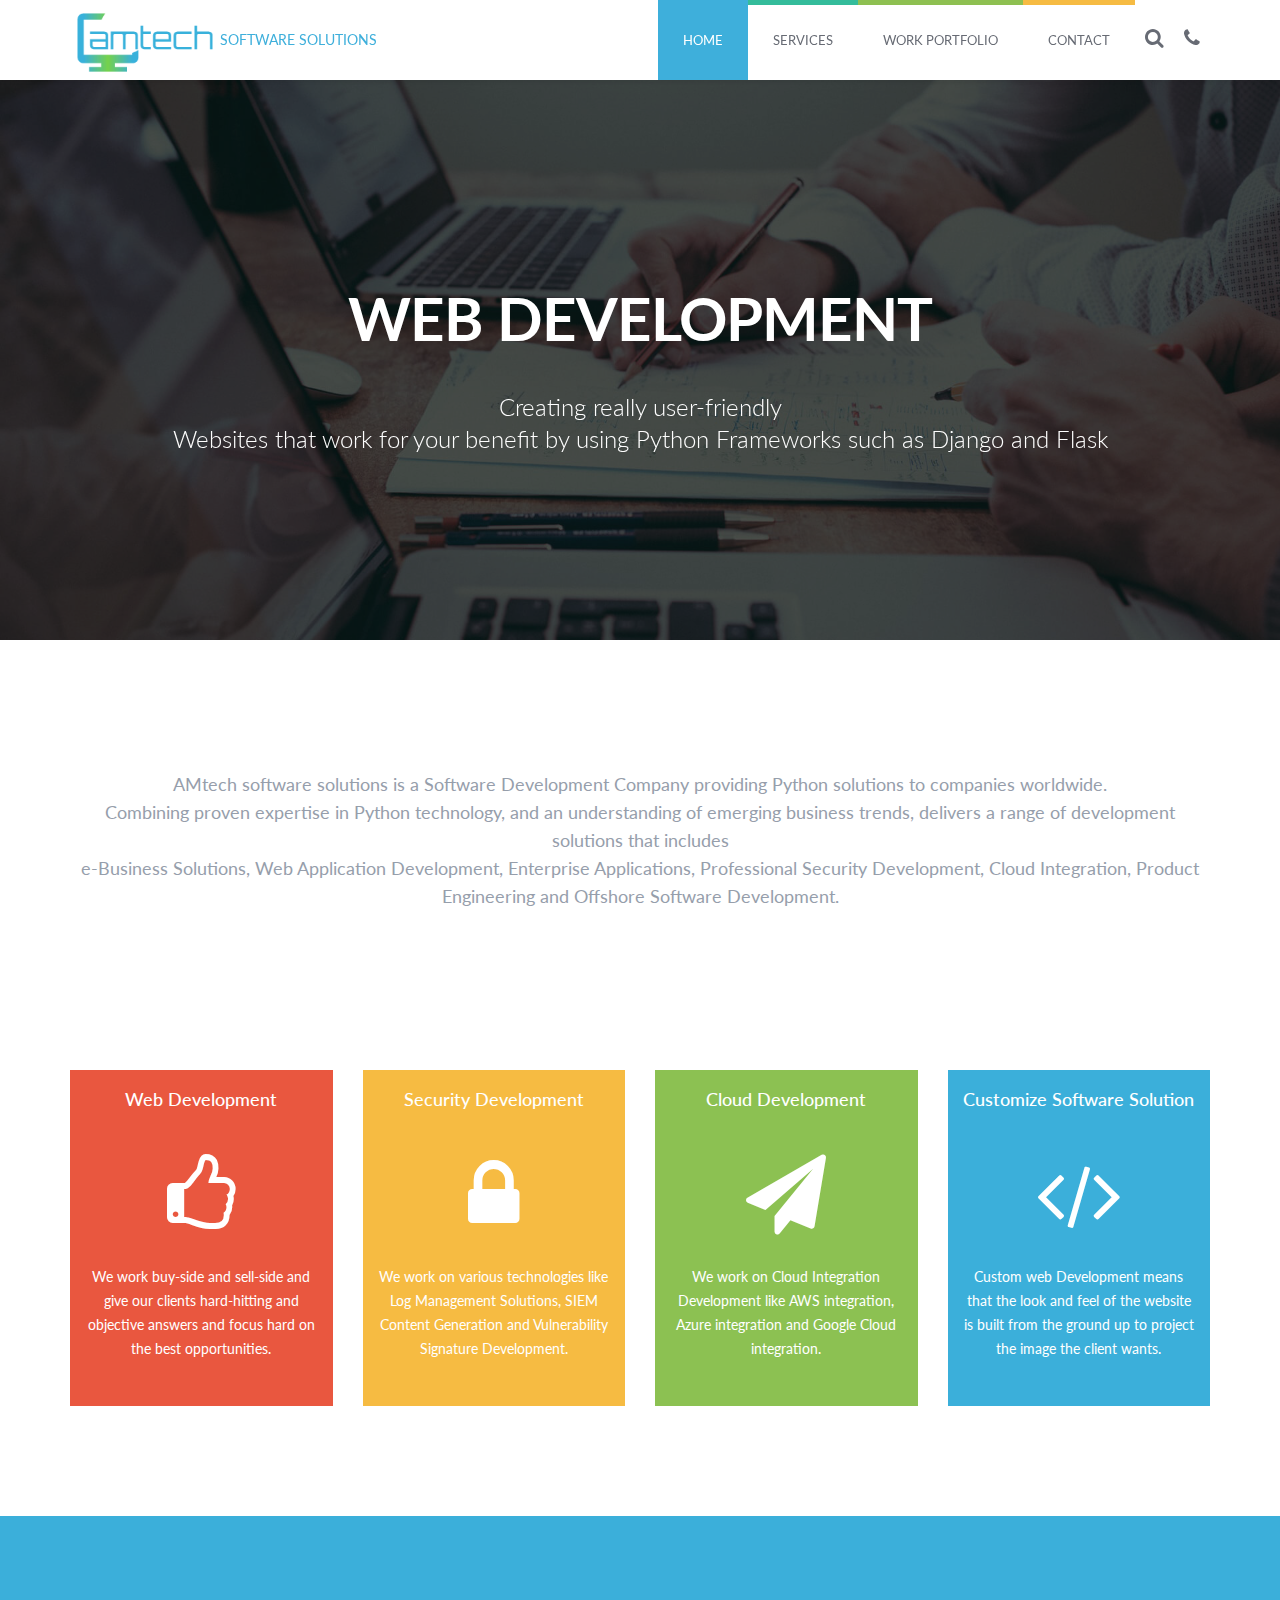
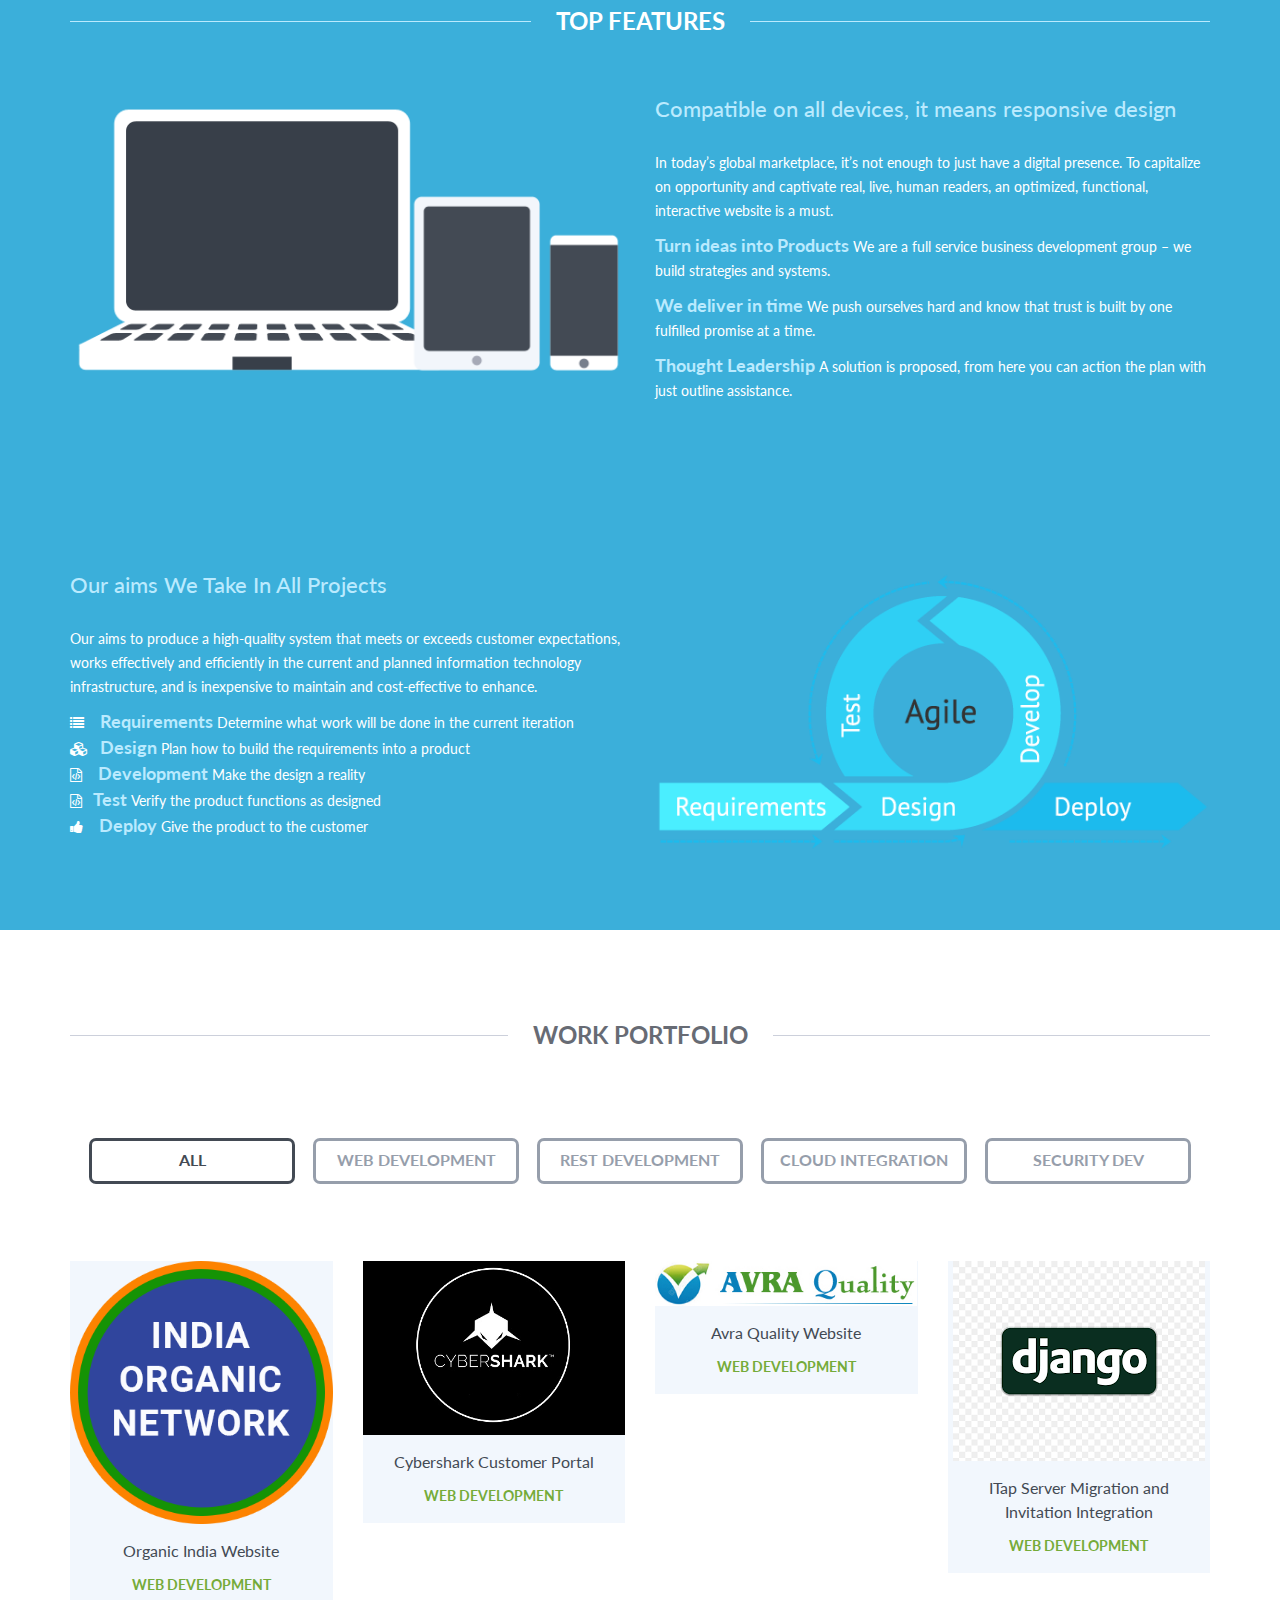
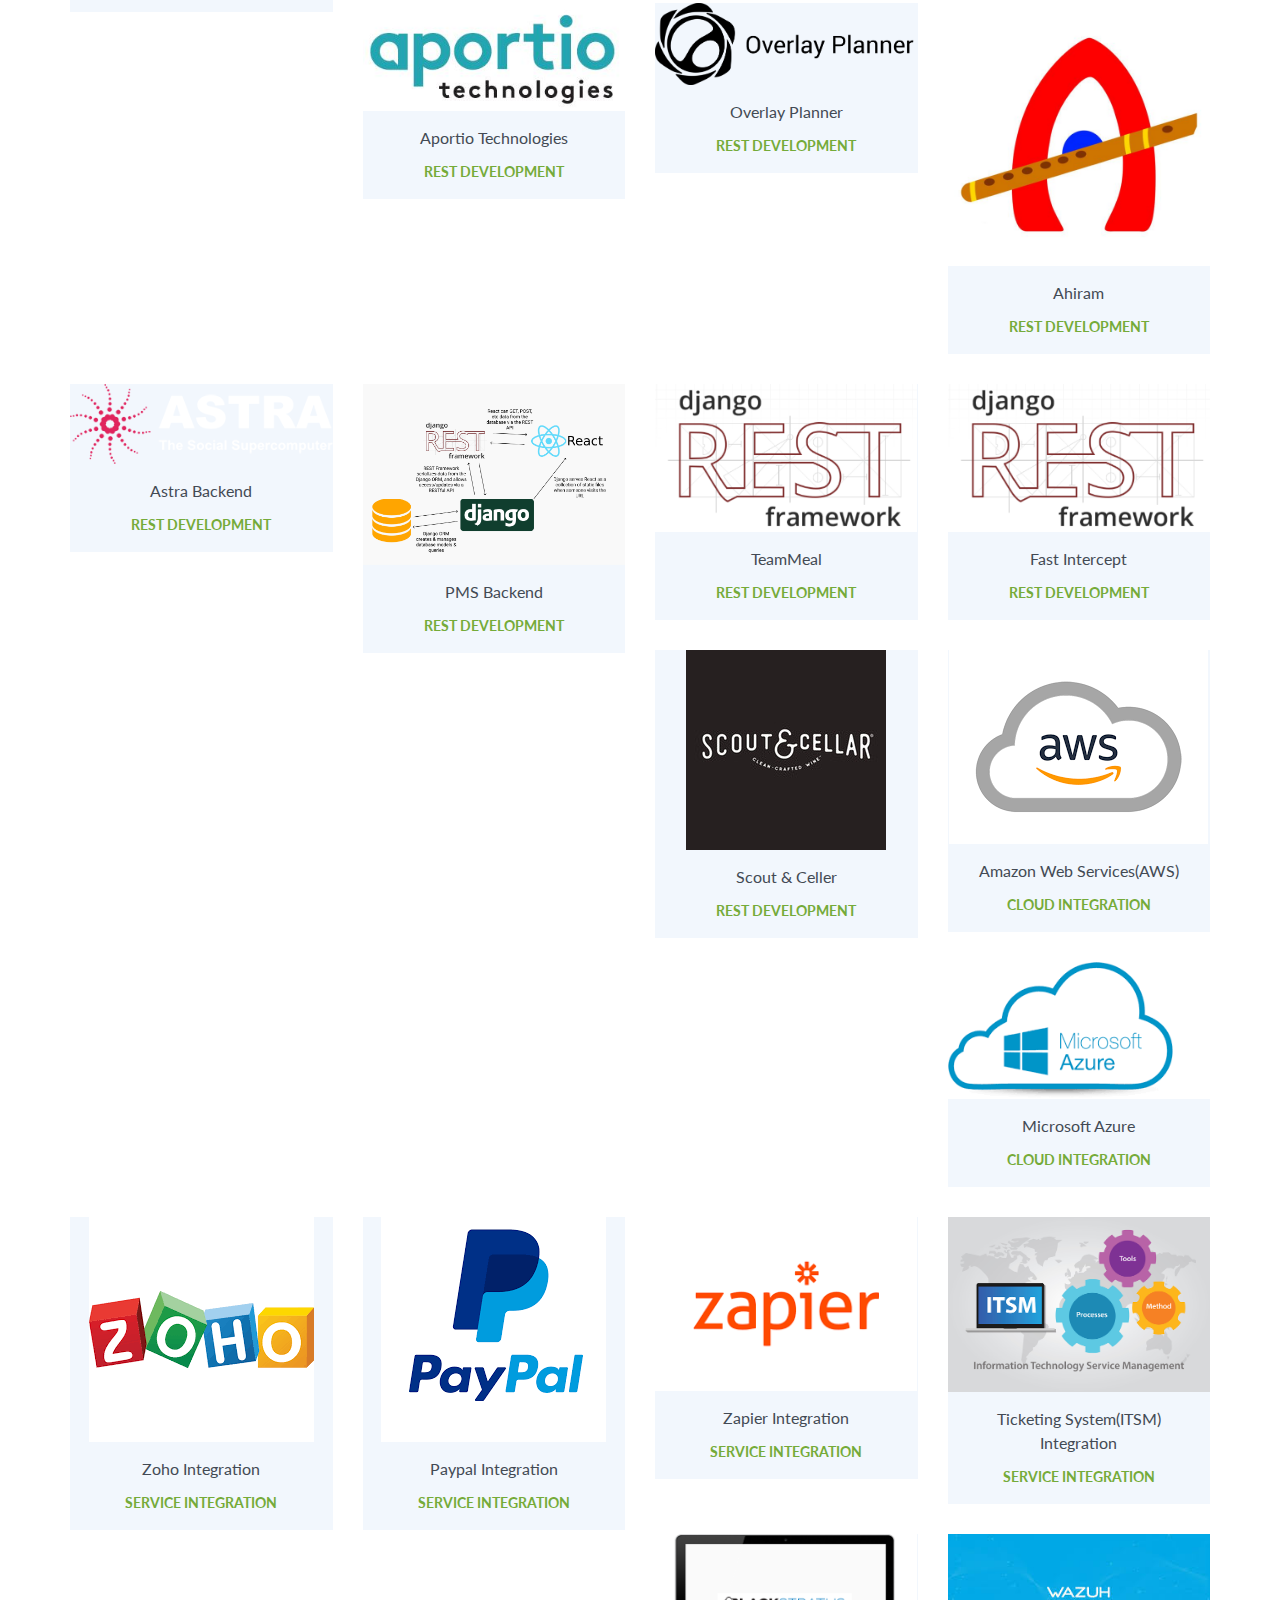
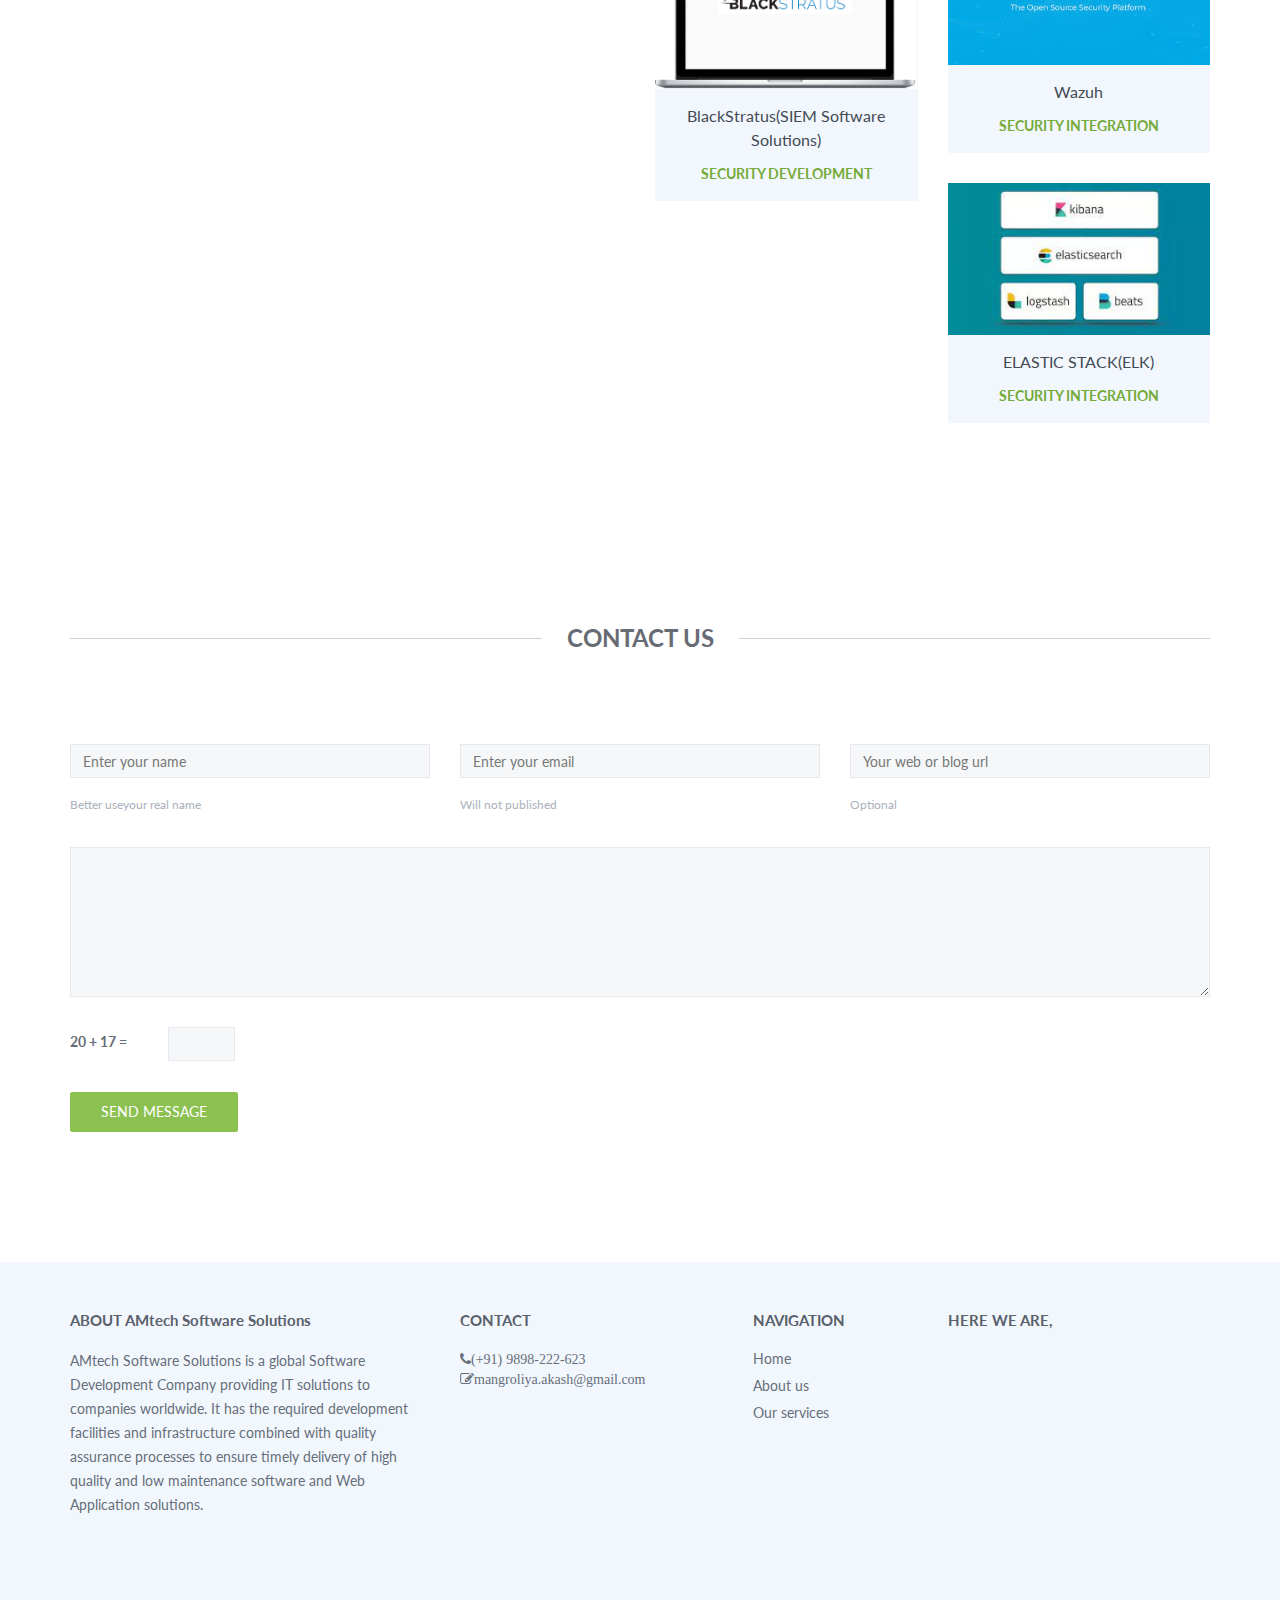
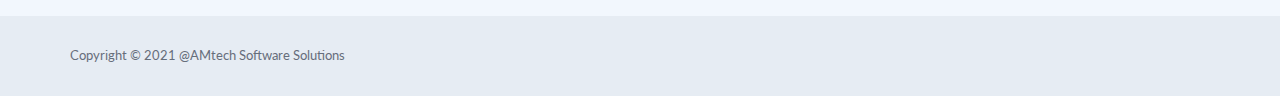
<file: site/index.html>
<!DOCTYPE html>
<html lang="en">
   <head>
      <meta charset="utf-8">
      <title>AMtech Software Solutions</title>
      <!-- BOOTSTRAP CSS (REQUIRED ALL PAGE)-->
      <link href="assets/css/bootstrap.min.css" rel="stylesheet">
      <!-- PLUGINS CSS-->
      <link href="assets/plugins/magnific-popup/magnific-popup.css" rel="stylesheet">
      <link href="assets/plugins/owl-carousel/owl.carousel.css" rel="stylesheet">
      <link href="assets/plugins/owl-carousel/owl.theme.css" rel="stylesheet">
      <link href="assets/plugins/owl-carousel/owl.transitions.css" rel="stylesheet">
      <!-- MAIN CSS (REQUIRED ALL PAGE)-->
      <link href="assets/plugins/font-awesome/css/font-awesome.min.css" rel="stylesheet">
      <link href="assets/css/style.css" rel="stylesheet">
      <link href="assets/css/style-responsive.css" rel="stylesheet">
      <!-- HTML5 shim and Respond.js IE8 support of HTML5 elements and media queries -->
      <!--[if lt IE 9]>
      <script src="https://oss.maxcdn.com/libs/html5shiv/3.7.0/html5shiv.js"></script>
      <script src="https://oss.maxcdn.com/libs/respond.js/1.4.2/respond.min.js"></script>
      <![endif]-->
   </head>
   <body class="tooltips onepage" id="top" data-spy="scroll" data-target="#myScrollspy">
      <!--
         ===========================================================
         BEGIN PAGE
         ===========================================================
         -->
      <!-- BEGIN TOP NAVBAR -->
      <div class="top-navbar fancy-color" id="myScrollspy">
         <div class="container">
            <!-- Begin logo -->
            <div class="logo">
               <a href="index.html"><img src="assets/img/logo.png" alt="AMTech Logo">SOFTWARE SOLUTIONS</a>
            </div>
            <!-- /.logo -->
            <!-- End logo -->
            <!-- Begin button toggle nav -->
            <div class="btn-toggle-nav" id="btn-toggle-nav"><i class="fa fa-bars"></i></div>
            <div class="btn-toggle-search" id="btn-icon-search"><i class="fa fa-search"></i></div>
            <div class="btn-toggle-phone" id="btn-icon-phone"><i class="fa fa-phone"></i></div>
            <!-- End button toggle nav -->
            <!-- Begin visible phone and search nav -->
            <div id="phone-sub" class="nav-right-info">
               <i class="fa fa-times times-icon" id="close-phone-nav"></i>
               <p class="phone">Call us : <strong>+91 9898-22-26-23</strong></p>
            </div>
            <div id="search-sub" class="nav-right-info">
               <i class="fa fa-times times-icon" id="close-search-nav"></i>
               <form role="form">
                  <input type="text" class="form-control" placeholder="Search something...">
               </form>
            </div>
            <!-- End visible phone and search nav -->
            <!-- Begin nav menu -->
            <ul class="menus nav">
               <li class="parent info"><a data-scroll href="#top">Home</a></li>
               <li class="parent primary"><a data-scroll href="#features">Services</a></li>
               <li class="parent success"><a data-scroll href="#works">Work Portfolio</a></li>
               <li class="parent warning"><a data-scroll href="#contact">Contact</a></li>
               <!-- Begin right icon -->
               <li class="parent right-icon">
                  <i class="fa fa-search" id="nav-icon-search"></i>
               </li>
               <li class="parent right-icon">
                  <i class="fa fa-phone" id="nav-icon-phone"></i>
               </li>
               <!-- End right icon -->
            </ul>
            <!-- End nav menu -->
         </div>
         <!-- /.container -->
      </div>
      <!-- /.top-navbar -->
      <!-- END TOP NAVBAR -->
      <!-- BEGIN HEADER FULL IMAGE SLIDE -->
      <div class="full-slide-image" id="full-img-slide">
         <div class="slide-inner">
            <div class="slide-text-content">
               <div class="container-fluid">
                  <div id="content-header-slide" class="owl-carousel">
                     <div class="item">
                        <h1>Web Development</h1>
                        <div class="clear"></div>
                        <h3>
                           Creating really user-friendly </br>
                           Websites that work for your benefit by using Python Frameworks such as Django and Flask
                        </h3>
                        <div class="clear"></div>
                        <!-- <button class="btn btn-lg btn-warning btn-learn-more btn-border-only">LEARN MORE</button> -->
                        <!-- <a href="http://goo.gl/V32dLM" target="_blank" class="btn btn-lg btn-success btn-learn-more">PURCHASE NOW</a> -->
                     </div>
                     <div class="item">
                        <h1>OFFSHORE  SOFTWARE DEVELOPMENT </h1>
                        <div class="clear"></div>
                        <h3>
                           AMtech Software Solutions is a dedicated development center located in <br/>India for python development, testing and support activity.
                        </h3>
                        <div class="clear"></div>
                        <!-- <button class="btn btn-lg btn-warning btn-learn-more btn-border-only">SEE OUR WORK</button> -->
                     </div>
                     <div class="item">
                        <h1>Security Development</h1>
                        <div class="clear"></div>
                        <h3>
                           We create and deploy robust, scalable and extensive architectures in a wide range of security industries.<br/>
                           Unique and interactive Log Management Solutions, Vulnerability Signature development
                        </h3>
                        <div class="clear"></div>
                        <!-- <a href="http://goo.gl/V32dLM" target="_blank" class="btn btn-lg btn-success btn-learn-more">PURCHASE NOW</a> -->
                     </div>
                     <!-- /.item -->
                  </div>
                  <!-- /.#content-header-slide -->
               </div>
               <!-- /.container -->
            </div>
            <!-- /.slide-text-content -->
         </div>
         <!-- /.slide-inner -->
      </div>
      <!-- /.full-slide-image -->
      <!-- END HEADER FULL IMAGE SLIDE -->
      <!-- BEGIN TEXT SECTION -->
      <div class="section" id="features">
         <div class="container">
            <p class="text-center text-slogan">
               AMtech software solutions is a Software Development Company providing Python solutions to companies worldwide.<br />
               Combining proven expertise in Python technology, and an understanding of emerging business trends, delivers a range of development solutions that includes<br />
               e-Business Solutions, Web Application Development, Enterprise Applications, Professional Security Development, Cloud Integration, Product Engineering and Offshore Software Development.
            </p>
         </div>
         <!-- /.container -->
      </div>
      <!-- /.section -->
      <!-- END TEXT SECTION -->
      <!-- BEGIN FEATURE SECTION -->
      <div class="section">
         <div class="container">
            <div class="row">
               <div class="col-sm-3">
                  <div class="the-box bg-danger no-border box-feature text-center has-animated">
                     <h4 class="heading">Web Development</h4>
                     <i class="fa fa-thumbs-o-up icon-lg"></i>
                     <p>
                        We work buy-side and sell-side and give our clients hard-hitting and objective answers and focus hard on the best opportunities.
                     </p>
                  </div>
                  <!-- /.the-box bg-danger no-border box-feature text-center -->
               </div>
               <!-- /.col-sm-3 -->
               <div class="col-sm-3">
                  <div class="the-box bg-warning no-border box-feature text-center has-animated">
                     <h4 class="heading">Security Development</h4>
                     <i class="fa fa-lock icon-lg"></i>
                     <p>
                        We work on various technologies like Log Management Solutions, SIEM Content Generation and Vulnerability Signature Development.
                     </p>
                  </div>
                  <!-- /.the-box bg-danger no-border box-feature text-center -->
               </div>
               <!-- /.col-sm-3 -->
               <div class="col-sm-3">
                  <div class="the-box bg-success no-border box-feature text-center has-animated">
                     <h4 class="heading">Cloud Development</h4>
                     <i class="fa fa-paper-plane icon-lg"></i>
                     <p>
                        We work on Cloud Integration Development like AWS integration, Azure integration and Google Cloud integration.
                     </p>
                  </div>
                  <!-- /.the-box bg-success no-border box-feature text-center -->
               </div>
               <!-- /.col-sm-3 -->
               <div class="col-sm-3">
                  <div class="the-box bg-info no-border box-feature text-center has-animated">
                     <h4 class="heading">Customize Software Solution</h4>
                     <i class="fa fa-code icon-lg"></i>
                     <p>
                        Custom web Development means that the look and feel of the website is built from the ground up to project the image the client wants.
                     </p>
                  </div>
                  <!-- /.the-box bg-info no-border box-feature text-center -->
               </div>
               <!-- /.col-sm-3 -->
            </div>
            <!-- /.row -->
         </div>
         <!-- /.container -->
      </div>
      <!-- /.section -->
      <!-- END FEATURE SECTION -->
      <!-- BEGIN TOP FEATURE SECTION -->
      <div class="section bg-info section-top-features">
         <div class="container">
            <div class="section-heading">
               <div class="inner-border"></div>
               <h3>TOP FEATURES</h3>
            </div>
            <!-- /.section-heading -->
            <div class="row">
               <div class="col-sm-6">
                  <img src="assets/img/devices.png" class="img-responsive" alt="Section image">
               </div>
               <!-- /.col-sm-6 -->
               <div class="col-sm-6">
                  <h5 class="text-heading">Compatible on all devices, it means responsive design</h5>
                  <p class="lh-24">
                     In today’s global marketplace, it’s not enough to just have a digital presence. To capitalize on opportunity and captivate real, live, human readers, an optimized, functional, interactive website is a must.
                  </p>
                  <p>
                     <b class="top-features-bold">Turn ideas into Products</b>
                     We are a full service business development group – we build strategies and systems.
                  </p>
                  <p>
                     <b class="top-features-bold">We deliver in time</b>
                     We push ourselves hard and know that trust is built by one fulfilled promise at a time.
                  </p>
                  <p>
                     <b class="top-features-bold">Thought Leadership</b>
                     A solution is proposed, from here you can action the plan with just outline assistance.
                  </p>
               </div>
               <!-- /.col-sm-6 -->
            </div>
            <!-- /.row -->
         </div>
         <!-- /.container -->
      </div>
      <!-- /.section -->
      <div class="section bg-info section-top-features">
         <div class="container">
            <div class="row">
               <div class="col-sm-6">
                  <h5 class="text-heading">Our aims We Take In All Projects</h5>
                  <p class="lh-24">
                     Our aims to produce a high-quality system that meets or exceeds customer expectations, works effectively and efficiently in the current and planned information technology infrastructure, and is inexpensive to maintain and cost-effective to enhance.
                  </p>
                  <p>
                     <i class="fa fa-list"></i><b class="top-features-bold">	&nbsp;	&nbsp;Requirements </b>Determine what work will be done in the current iteration</br>
                     <i class="fa fa-cubes"></i><b class="top-features-bold">&nbsp;	&nbsp;Design </b>Plan how to build the requirements into a product<br>
                     <i class="fa  fa-file-code-o"></i><b class="top-features-bold">&nbsp;	&nbsp; Development </b>Make the design a reality<br>
                     <i class="fa  fa-file-code-o"></i><b class="top-features-bold">&nbsp;	&nbsp;Test </b>Verify the product functions as designed</br>
                     <i class="fa fa-thumbs-up"></i><b class="top-features-bold">	&nbsp;	&nbsp;Deploy </b>Give the product to the customer
                  </p>
               </div>
               <!-- /.col-sm-6 -->
               <div class="col-sm-6">
                  <img src="assets/img/methodology-agile.png" class="img-responsive" alt="Section image">
               </div>
               <!-- /.col-sm-6 -->
            </div>
            <!-- /.row -->
         </div>
         <!-- /.container -->
      </div>
      <!-- /.section -->
      <!-- END TOP FEATURE SECTION -->
      <!-- BEGIN LATEST WORK SECTION -->
      <div class="section work-section" id="works">
         <div class="container">
            <div class="section-heading">
               <div class="inner-border"></div>
               <h3>WORK PORTFOLIO</h3>
            </div>
            <!-- /.section-heading -->
            <ul class="work-category-wrap">
               <li class="filter" data-filter="all">ALL</li>
               <li class="filter" data-filter="web_design">WEB DEVELOPMENT</li>
               <li class="filter" data-filter="rest_design">REST DEVELOPMENT</li>
               <li class="filter" data-filter="cloud_integration">CLOUD INTEGRATION</li>
               <li class="filter" data-filter="security_dev">SECURITY DEV</li>
            </ul>
            <div id="work-mixitup" class="work-content">
               <div class="row">
                  <!-- Begin work item -->
                  <div class="col-sm-4 col-md-3 col-xs-6 mix web_design">
                     <div class="work-item">
                        <div class="hover-wrap">
                           <a href="portfolio/organic-india.html">
                           <i class="glyphicon glyphicon-plus icon-plus"></i>
                           </a>
                        </div>
                        <!-- /.hover-wrap -->
                        <img src="assets/img/portfolio/organic-india.png" alt="Img work">
                        <div class="the-box no-border transparent no-margin">
                           <p class="project-name">Organic India Website</p>
                           <p class="project-category">WEB DEVELOPMENT</p>
                        </div>
                        <!-- /.the-box no-border transparent -->
                     </div>
                     <!-- /.work-item -->
                  </div>
                  <div class="col-sm-4 col-md-3 col-xs-6 mix web_design">
                     <div class="work-item">
                        <div class="hover-wrap">
                           <a href="portfolio/cybershark-customer-portal.html">
                           <i class="glyphicon glyphicon-plus icon-plus"></i>
                           </a>
                        </div>
                        <!-- /.hover-wrap -->
                        <img src="assets/img/portfolio/cybershark.png" alt="Img work">
                        <div class="the-box no-border transparent no-margin">
                           <p class="project-name">Cybershark Customer Portal</p>
                           <p class="project-category">WEB DEVELOPMENT</p>
                        </div>
                        <!-- /.the-box no-border transparent -->
                     </div>
                     <!-- /.work-item -->
                  </div>
                  <div class="col-sm-4 col-md-3 col-xs-6 mix web_design">
                     <div class="work-item">
                        <div class="hover-wrap">
                           <a href="portfolio/avra-quality.html">
                           <i class="glyphicon glyphicon-plus icon-plus"></i>
                           </a>
                        </div>
                        <!-- /.hover-wrap -->
                        <img src="assets/img/portfolio/avra-quality.jpg" alt="Img work">
                        <div class="the-box no-border transparent no-margin">
                           <p class="project-name">Avra Quality Website</p>
                           <p class="project-category">WEB DEVELOPMENT</p>
                        </div>
                        <!-- /.the-box no-border transparent -->
                     </div>
                     <!-- /.work-item -->
                  </div>
                  <div class="col-sm-4 col-md-3 col-xs-6 mix web_design">
                     <div class="work-item">
                        <div class="hover-wrap">
                           <a href="portfolio/itap-server.html">
                           <i class="glyphicon glyphicon-plus icon-plus"></i>
                           </a>
                        </div>
                        <!-- /.hover-wrap -->
                        <img src="assets/img/portfolio/django.png" alt="Img work">
                        <div class="the-box no-border transparent no-margin">
                           <p class="project-name">ITap Server Migration and Invitation Integration</p>
                           <p class="project-category">WEB DEVELOPMENT</p>
                        </div>
                        <!-- /.the-box no-border transparent -->
                     </div>
                     <!-- /.work-item -->
                  </div>
                  <div class="col-sm-4 col-md-3 col-xs-6 mix rest_design">
                     <div class="work-item">
                        <div class="hover-wrap">
                           <a href="portfolio/rest/aportio-technologies.html">
                           <i class="glyphicon glyphicon-plus icon-plus"></i>
                           </a>
                        </div>
                        <!-- /.hover-wrap -->
                        <img src="assets/img/portfolio/aportio.jpg" alt="Img work">
                        <div class="the-box no-border transparent no-margin">
                           <p class="project-name">Aportio Technologies</p>
                           <p class="project-category">REST DEVELOPMENT</p>
                        </div>
                        <!-- /.the-box no-border transparent -->
                     </div>
                     <!-- /.work-item -->
                  </div>
                  <div class="col-sm-4 col-md-3 col-xs-6 mix rest_design">
                     <div class="work-item">
                        <div class="hover-wrap">
                           <a href="portfolio/rest/overlay.html">
                           <i class="glyphicon glyphicon-plus icon-plus"></i>
                           </a>
                        </div>
                        <!-- /.hover-wrap -->
                        <img src="assets/img/portfolio/overlay.png" alt="Img work">
                        <div class="the-box no-border transparent no-margin">
                           <p class="project-name">Overlay Planner</p>
                           <p class="project-category">REST DEVELOPMENT</p>
                        </div>
                        <!-- /.the-box no-border transparent -->
                     </div>
                     <!-- /.work-item -->
                  </div>
                  <div class="col-sm-4 col-md-3 col-xs-6 mix rest_design">
                     <div class="work-item">
                        <div class="hover-wrap">
                           <a href="portfolio/rest/ahiram.html">
                           <i class="glyphicon glyphicon-plus icon-plus"></i>
                           </a>
                        </div>
                        <!-- /.hover-wrap -->
                        <img src="assets/img/portfolio/ahiram.jpg" alt="Img work">
                        <div class="the-box no-border transparent no-margin">
                           <p class="project-name">Ahiram</p>
                           <p class="project-category">REST DEVELOPMENT</p>
                        </div>
                        <!-- /.the-box no-border transparent -->
                     </div>
                     <!-- /.work-item -->
                  </div>
                  <div class="col-sm-4 col-md-3 col-xs-6 mix rest_design">
                     <div class="work-item">
                        <div class="hover-wrap">
                           <a href="portfolio/rest/astra.html">
                           <i class="glyphicon glyphicon-plus icon-plus"></i>
                           </a>
                        </div>
                        <!-- /.hover-wrap -->
                        <img src="assets/img/portfolio/astra.png" alt="Img work">
                        <div class="the-box no-border transparent no-margin">
                           <p class="project-name">Astra Backend</p>
                           <p class="project-category">REST DEVELOPMENT</p>
                        </div>
                        <!-- /.the-box no-border transparent -->
                     </div>
                     <!-- /.work-item -->
                  </div>
                  <div class="col-sm-4 col-md-3 col-xs-6 mix rest_design">
                     <div class="work-item">
                        <div class="hover-wrap">
                           <a href="portfolio/rest/pms.html">
                           <i class="glyphicon glyphicon-plus icon-plus"></i>
                           </a>
                        </div>
                        <!-- /.hover-wrap -->
                        <img src="assets/img/portfolio/djrest.png" alt="Img work">
                        <div class="the-box no-border transparent no-margin">
                           <p class="project-name">PMS Backend</p>
                           <p class="project-category">REST DEVELOPMENT</p>
                        </div>
                        <!-- /.the-box no-border transparent -->
                     </div>
                     <!-- /.work-item -->
                  </div>
                  <div class="col-sm-4 col-md-3 col-xs-6 mix rest_design">
                     <div class="work-item">
                        <div class="hover-wrap">
                           <a href="portfolio/rest/teammeal.html">
                           <i class="glyphicon glyphicon-plus icon-plus"></i>
                           </a>
                        </div>
                        <!-- /.hover-wrap -->
                        <img src="assets/img/portfolio/djrest1.png" alt="Img work">
                        <div class="the-box no-border transparent no-margin">
                           <p class="project-name">TeamMeal</p>
                           <p class="project-category">REST DEVELOPMENT</p>
                        </div>
                        <!-- /.the-box no-border transparent -->
                     </div>
                     <!-- /.work-item -->
                  </div>
                  <div class="col-sm-4 col-md-3 col-xs-6 mix rest_design">
                     <div class="work-item">
                        <div class="hover-wrap">
                           <a href="portfolio/rest/fast-intercept.html">
                           <i class="glyphicon glyphicon-plus icon-plus"></i>
                           </a>
                        </div>
                        <!-- /.hover-wrap -->
                        <img src="assets/img/portfolio/djrest1.png" alt="Img work">
                        <div class="the-box no-border transparent no-margin">
                           <p class="project-name">Fast Intercept</p>
                           <p class="project-category">REST DEVELOPMENT</p>
                        </div>
                        <!-- /.the-box no-border transparent -->
                     </div>
                     <!-- /.work-item -->
                  </div>
                  <div class="col-sm-4 col-md-3 col-xs-6 mix rest_design">
                     <div class="work-item">
                        <div class="hover-wrap">
                           <a href="portfolio/rest/scout-and-celler.html">
                           <i class="glyphicon glyphicon-plus icon-plus"></i>
                           </a>
                        </div>
                        <!-- /.hover-wrap -->
                        <img src="assets/img/portfolio/scout-and-celler.jpeg" alt="Img work">
                        <div class="the-box no-border transparent no-margin">
                           <p class="project-name">Scout & Celler</p>
                           <p class="project-category">REST DEVELOPMENT</p>
                        </div>
                        <!-- /.the-box no-border transparent -->
                     </div>
                     <!-- /.work-item -->
                  </div>
                  <!-- Begin work item -->
                  <div class="col-sm-4 col-md-3 col-xs-6 mix cloud_integration">
                     <div class="work-item">
                        <div class="hover-wrap">
                           <a href="portfolio-single.html">
                           <i class="glyphicon glyphicon-plus icon-plus"></i>
                           </a>
                        </div>
                        <!-- /.hover-wrap -->
                        <img src="assets/img/portfolio/aws.png" alt="Img work">
                        <div class="the-box no-border transparent no-margin">
                           <p class="project-name">Amazon Web Services(AWS)</p>
                           <p class="project-category">CLOUD INTEGRATION</p>
                        </div>
                        <!-- /.the-box no-border transparent -->
                     </div>
                     <!-- /.work-item -->
                  </div>
                  <div class="col-sm-4 col-md-3 col-xs-6 mix cloud_integration">
                     <div class="work-item">
                        <div class="hover-wrap">
                           <a href="portfolio-single.html">
                           <i class="glyphicon glyphicon-plus icon-plus"></i>
                           </a>
                        </div>
                        <!-- /.hover-wrap -->
                        <img src="assets/img/portfolio/azure.png" alt="Img work">
                        <div class="the-box no-border transparent no-margin">
                           <p class="project-name">Microsoft Azure</p>
                           <p class="project-category">CLOUD INTEGRATION</p>
                        </div>
                        <!-- /.the-box no-border transparent -->
                     </div>
                     <!-- /.work-item -->
                  </div>
                  <div class="col-sm-4 col-md-3 col-xs-6 mix cloud_integration">
                     <div class="work-item">
                        <div class="hover-wrap">
                           <a href="portfolio-single.html">
                           <i class="glyphicon glyphicon-plus icon-plus"></i>
                           </a>
                        </div>
                        <!-- /.hover-wrap -->
                        <img src="assets/img/portfolio/zoho.png" alt="Img work">
                        <div class="the-box no-border transparent no-margin">
                           <p class="project-name">Zoho Integration</p>
                           <p class="project-category">SERVICE INTEGRATION</p>
                        </div>
                        <!-- /.the-box no-border transparent -->
                     </div>
                     <!-- /.work-item -->
                  </div>
                  <div class="col-sm-4 col-md-3 col-xs-6 mix cloud_integration">
                     <div class="work-item">
                        <div class="hover-wrap">
                           <a href="portfolio-single.html">
                           <i class="glyphicon glyphicon-plus icon-plus"></i>
                           </a>
                        </div>
                        <!-- /.hover-wrap -->
                        <img src="assets/img/portfolio/paypal.png" alt="Img work">
                        <div class="the-box no-border transparent no-margin">
                           <p class="project-name">Paypal Integration</p>
                           <p class="project-category">SERVICE INTEGRATION</p>
                        </div>
                        <!-- /.the-box no-border transparent -->
                     </div>
                     <!-- /.work-item -->
                  </div>
                  <div class="col-sm-4 col-md-3 col-xs-6 mix cloud_integration">
                     <div class="work-item">
                        <div class="hover-wrap">
                           <a href="portfolio-single.html">
                           <i class="glyphicon glyphicon-plus icon-plus"></i>
                           </a>
                        </div>
                        <!-- /.hover-wrap -->
                        <img src="assets/img/portfolio/zapier.png" alt="Img work">
                        <div class="the-box no-border transparent no-margin">
                           <p class="project-name">Zapier Integration</p>
                           <p class="project-category">SERVICE INTEGRATION</p>
                        </div>
                        <!-- /.the-box no-border transparent -->
                     </div>
                     <!-- /.work-item -->
                  </div>
                  <div class="col-sm-4 col-md-3 col-xs-6 mix cloud_integration">
                     <div class="work-item">
                        <div class="hover-wrap">
                           <a href="portfolio-single.html">
                           <i class="glyphicon glyphicon-plus icon-plus"></i>
                           </a>
                        </div>
                        <!-- /.hover-wrap -->
                        <img src="assets/img/portfolio/itsm.png" alt="Img work">
                        <div class="the-box no-border transparent no-margin">
                           <p class="project-name">Ticketing System(ITSM) Integration</p>
                           <p class="project-category">SERVICE INTEGRATION</p>
                        </div>
                        <!-- /.the-box no-border transparent -->
                     </div>
                     <!-- /.work-item -->
                  </div>
                  <!-- Begin work item -->
                  <div class="col-sm-4 col-md-3 col-xs-6 mix security_dev">
                     <div class="work-item">
                        <div class="hover-wrap">
                           <a href="portfolio-single.html">
                           <i class="glyphicon glyphicon-plus icon-plus"></i>
                           </a>
                        </div>
                        <!-- /.hover-wrap -->
                        <img src="assets/img/portfolio/blackstratus.png" alt="Img work">
                        <div class="the-box no-border transparent no-margin">
                           <p class="project-name">BlackStratus(SIEM Software Solutions)</p>
                           <p class="project-category">SECURITY DEVELOPMENT</p>
                        </div>
                     </div>
                  </div>
                  <div class="col-sm-4 col-md-3 col-xs-6 mix security_dev">
                     <div class="work-item">
                        <div class="hover-wrap">
                           <a href="portfolio-single.html">
                           <i class="glyphicon glyphicon-plus icon-plus"></i>
                           </a>
                        </div>
                        <!-- /.hover-wrap -->
                        <img src="assets/img/portfolio/wazuh.jpeg" alt="Img work">
                        <div class="the-box no-border transparent no-margin">
                           <p class="project-name">Wazuh</p>
                           <p class="project-category">SECURITY INTEGRATION</p>
                        </div>
                     </div>
                  </div>
                  <div class="col-sm-4 col-md-3 col-xs-6 mix security_dev">
                     <div class="work-item">
                        <div class="hover-wrap">
                           <a href="portfolio-single.html">
                           <i class="glyphicon glyphicon-plus icon-plus"></i>
                           </a>
                        </div>
                        <!-- /.hover-wrap -->
                        <img src="assets/img/portfolio/elk.jpeg" alt="Img work">
                        <div class="the-box no-border transparent no-margin">
                           <p class="project-name">ELASTIC STACK(ELK)</p>
                           <p class="project-category">SECURITY INTEGRATION</p>
                        </div>
                     </div>
                  </div>
               </div>
               <!-- /.row -->
            </div>
            <!-- /#work-mixitup -->
         </div>
         <!-- /.container -->
      </div>
      <!-- /.section -->
      <!-- END LATEST WORK SECTION -->
      <!-- BEGIN CONTACT SECTION -->
      <div class="section" id="contact">
         <div class="container">
            <div class="section-heading">
               <div class="inner-border"></div>
               <h3>CONTACT US</h3>
            </div>
            <!-- /.section-heading -->
            <div class="form-comment">
               <form role="form">
                  <div class="row">
                     <div class="col-sm-4">
                        <div class="form-group">
                           <input type="text" class="form-control" placeholder="Enter your name">
                           <p class="help-block">Better useyour real name</p>
                        </div>
                        <!--/.form-group -->
                     </div>
                     <!-- /.col-sm-4 -->
                     <div class="col-sm-4">
                        <div class="form-group">
                           <input type="email" class="form-control" placeholder="Enter your email">
                           <p class="help-block">Will not published</p>
                        </div>
                        <!--/.form-group -->
                     </div>
                     <!-- /.col-sm-4 -->
                     <div class="col-sm-4">
                        <div class="form-group">
                           <input type="text" class="form-control" placeholder="Your web or blog url">
                           <p class="help-block">Optional</p>
                        </div>
                        <!--/.form-group -->
                     </div>
                     <!-- /.col-sm-4 -->
                  </div>
                  <!--/.row -->
                  <div class="form-group">
                     <textarea style="height: 150px" class="form-control"></textarea>
                  </div>
                  <div class="form-group">
                     <div class="row">
                        <div class="col-xs-6 col-sm-3 col-md-1">
                           <label class="captcha-number">20 + 17 =</label>
                        </div>
                        <!-- /.col-xs-6 col-sm-4 col-md-3 -->
                        <div class="col-xs-6 col-sm-4 col-md-1">
                           <input type="text" class="form-control">
                        </div>
                        <!-- /.col-xs-6 col-sm-4 col-md-3 -->
                     </div>
                     <!-- /.row -->
                  </div>
                  <button class="btn btn-success">SEND MESSAGE</button>
               </form>
            </div>
            <!-- /.form-comment -->
         </div>
         <!-- /.container -->
      </div>
      <!-- /.section -->
      <!-- END CONTACT SECTION -->
      <!-- BEGIN FOOTER -->
      <footer class="light-color">
         <div class="container">
            <div class="row">
               <div class="col-sm-6 col-md-4">
                  <h4>ABOUT AMtech Software Solutions</h4>
                  <p>
                     AMtech Software Solutions is a global Software Development Company providing IT solutions to companies worldwide. It has the required development facilities and infrastructure combined with quality assurance processes to ensure timely delivery of high quality and low maintenance software and Web Application solutions.
                  </p>
               </div>
               <!-- /.col-sm-4 -->
               <div class="col-sm-6 col-md-3">
                  <h4>CONTACT</h4>
                  <!-- /.media -->
                  <div class="media media-contact">
                     <div class="media-body">
                        <address>
                           <i class="fa fa-phone">(+91) 9898-222-623</i> 
                           <br>
                           <i class="fa fa-pencil-square-o"><a href="mailto:#">mangroliya.akash@gmail.com</a></i>
                        </address>
                     </div>
                     <!-- /.media-body -->
                  </div>
                  <!-- /.media -->
               </div>
               <!-- /.col-sm-3 -->
               <div class="clearfix visible-sm"></div>
               <div class="col-sm-6 col-md-2">
                  <h4>NAVIGATION</h4>
                  <ul class="list">
                     <li><a href="index.html#top">Home</a></li>
                     <li><a href="index.html#top">About us</a></li>
                     <li><a href="index.html#features">Our services</a></li>
                  </ul>
               </div>
               <!-- /.col-sm-2 -->
               <div class="col-sm-6 col-md-3">
                  <h4>HERE WE ARE,</h4>
                  <p>
                     <iframe src="https://www.google.com/maps/embed?pb=!1m18!1m12!1m3!1d470029.1604841957!2d72.29955005258641!3d23.019996818380896!2m3!1f0!2f0!3f0!3m2!1i1024!2i768!4f13.1!3m3!1m2!1s0x395e848aba5bd449%3A0x4fcedd11614f6516!2sAhmedabad%2C%20Gujarat!5e0!3m2!1sen!2sin!4v1617610113537!5m2!1sen!2sin" width="700" height="200" style="border:0;" allowfullscreen="" loading="lazy"></iframe>
                  </p>
               </div>
               <!-- /.col-sm-3 -->
            </div>
            <!-- /.row -->
         </div>
         <!-- /.container -->
      </footer>
      <!-- /.section -->
      <div class="footer light-color">
         <div class="container">
            <div class="row">
               <div class="col-sm-5">
                  Copyright &copy; 2021 <a href="#">@AMtech Software Solutions</a>
               </div>
               <!-- /.col-sm-5 -->
               <!-- <div class="col-sm-7 text-right">
                  <ul class="list-inline">
                     <li><a href="#fakelink">Terms and condition</a></li>
                     <li><a href="#fakelink">Privacy policy</a></li>
                  </ul>
                  </div> -->
               <!-- /.col-sm-7 -->
            </div>
            <!-- /.row -->
         </div>
         <!-- /.container -->
      </div>
      <!-- /.footer -->
      <!-- END FOOTER -->
      <!-- BEGIN BACK TO TOP BUTTON -->
      <div id="back-top">
         <i class="fa fa-chevron-up"></i>
      </div>
      <!-- END BACK TO TOP -->
      <!--
         ===========================================================
         END PAGE
         ===========================================================
         -->
      <!--
         ===========================================================
         Placed at the end of the document so the pages load faster
         ===========================================================
         -->
      <!-- MAIN JAVASRCIPT (REQUIRED ALL PAGE)-->
      <script src="assets/js/jquery.js"></script>
      <script src="assets/js/bootstrap.min.js"></script>
      <script src="assets/plugins/retina/retina.min.js"></script>
      <script src="assets/plugins/backstretch/jquery.backstretch.min.js"></script>
      <script src="assets/plugins/magnific-popup/jquery.magnific-popup.min.js"></script>
      <script src="assets/plugins/owl-carousel/owl.carousel.min.js"></script>
      <script src="assets/plugins/mixitup/jquery.mixitup.js"></script>
      <script src="assets/plugins/smoothscroll/smooth-scroll.js"></script>
      <script>
         $("#full-img-slide").backstretch([
           //"assets/img/intro-carousel/1.jpg",
           "assets/img/intro-carousel/2.jpg",
           "assets/img/intro-carousel/3.jpg",
           "assets/img/intro-carousel/4.jpg"
           //"assets/img/intro-carousel/5.jpg"
           ], {
         	fade: 1000,
         	duration: 3000
         });
      </script>
      <script>
         $(document).ready(function(){
         	$(function(){
         	 var shrinkHeader = 250;
         	  $(window).scroll(function() {
         		var scroll = getCurrentScroll();
         		  if ( scroll >= shrinkHeader ) {
         			   $('.top-navbar').addClass('shrink-nav');
         			}
         			else {
         			   $('.top-navbar').removeClass('shrink-nav');
         			}
         	  });
         		function getCurrentScroll() {
         			return window.pageYOffset || document.documentElement.scrollTop;
         		}
         	});
         })
      </script>
      <script src="assets/js/apps-onepage.js"></script>
   </body>
</html>
</file>
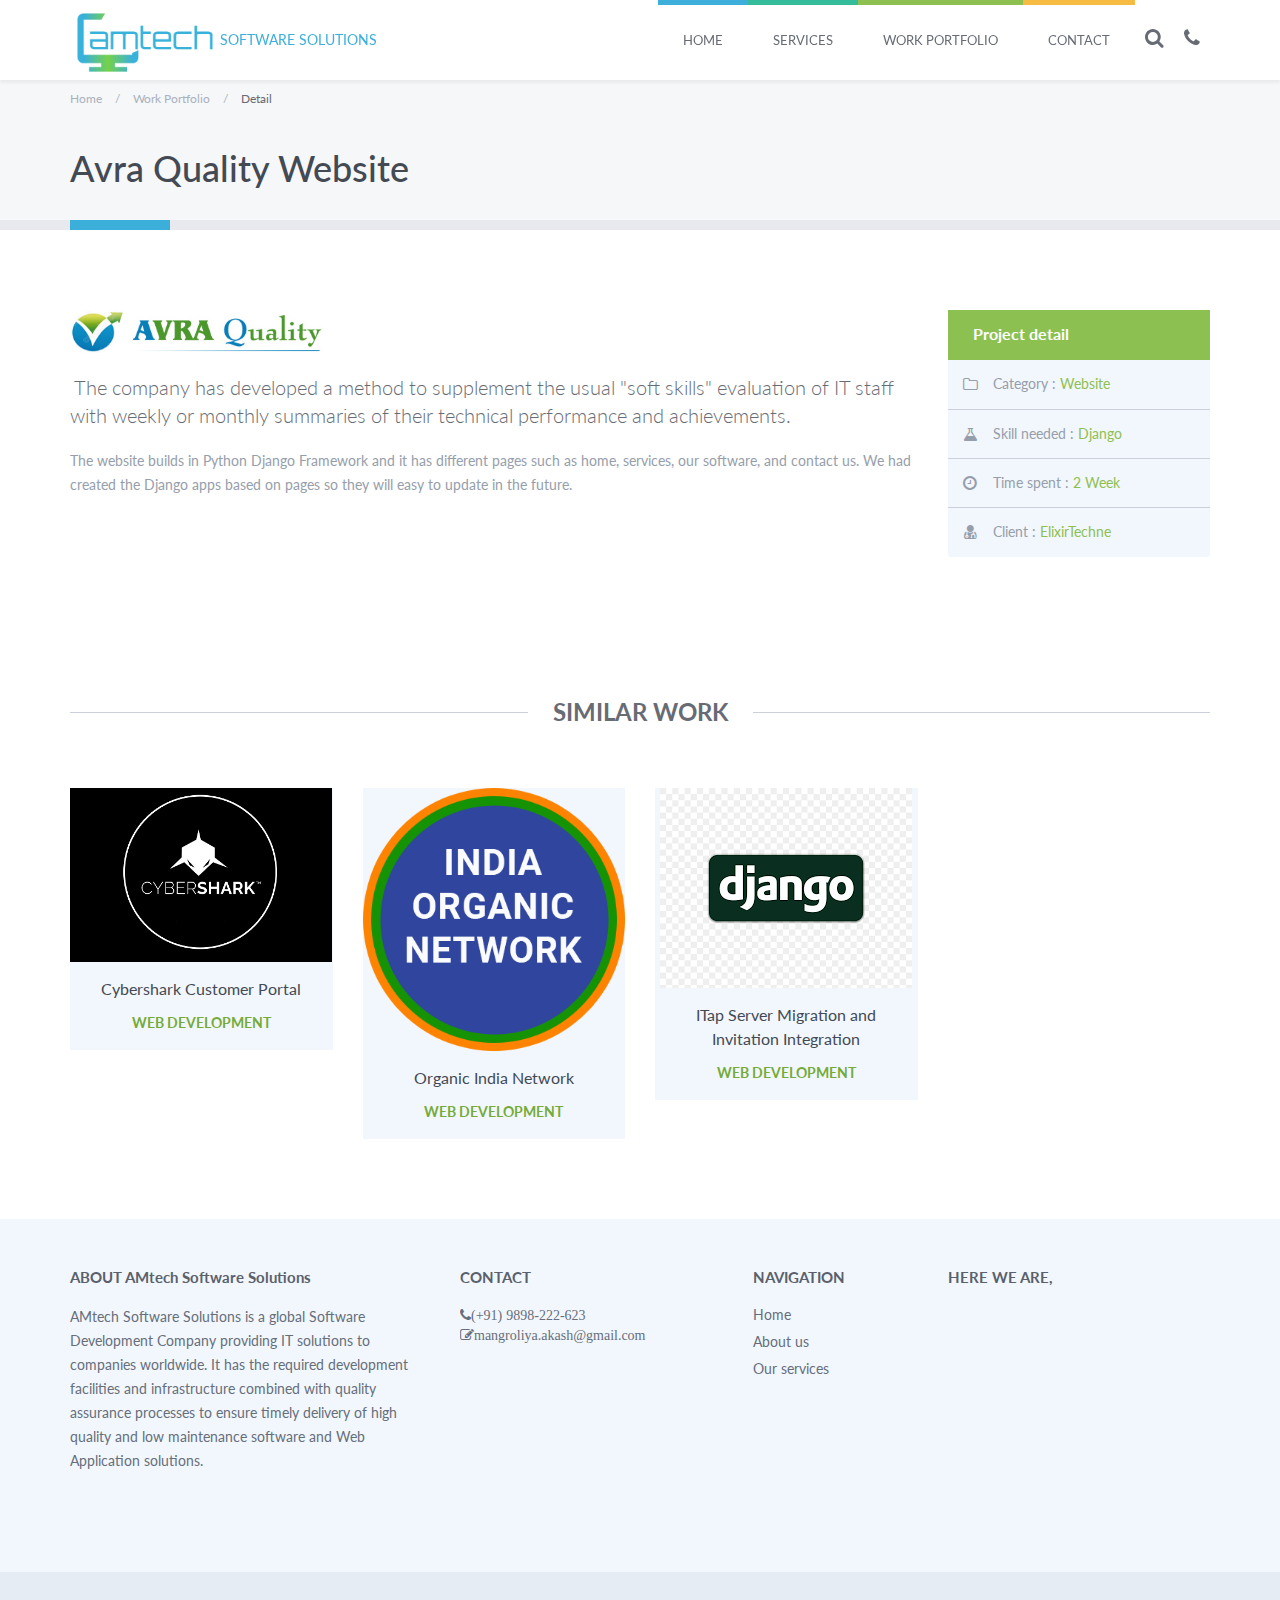
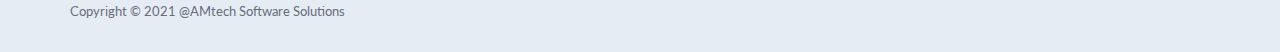
<file: site/portfolio/avra-quality.html>
<!DOCTYPE html>
<html lang="en">
   <head>
      <meta charset="utf-8">
      <title>AMtech Software Solutions</title>
      <!-- BOOTSTRAP CSS (REQUIRED ALL PAGE)-->
      <link href="../assets/css/bootstrap.min.css" rel="stylesheet">
      <!-- PLUGINS CSS-->
      <link href="../assets/plugins/magnific-popup/magnific-popup.css" rel="stylesheet">
      <link href="../assets/plugins/owl-carousel/owl.carousel.css" rel="stylesheet">
      <link href="../assets/plugins/owl-carousel/owl.theme.css" rel="stylesheet">
      <link href="../assets/plugins/owl-carousel/owl.transitions.css" rel="stylesheet">
      <!-- MAIN CSS (REQUIRED ALL PAGE)-->
      <link href="../assets/plugins/font-awesome/css/font-awesome.min.css" rel="stylesheet">
      <link href="../assets/css/style.css" rel="stylesheet">
      <link href="../assets/css/style-responsive.css" rel="stylesheet">
      <!-- HTML5 shim and Respond.js IE8 support of HTML5 elements and media queries -->
      <!--[if lt IE 9]>
      <script src="https://oss.maxcdn.com/libs/html5shiv/3.7.0/html5shiv.js"></script>
      <script src="https://oss.maxcdn.com/libs/respond.js/1.4.2/respond.min.js"></script>
      <![endif]-->
   </head>
   <body class="tooltips onepage" id="top" data-spy="scroll" data-target="#myScrollspy">
      <!--
         ===========================================================
         BEGIN PAGE
         ===========================================================
         -->
      <!-- BEGIN TOP NAVBAR -->
      <div class="top-navbar fancy-color" id="myScrollspy">
         <div class="container">
            <!-- Begin logo -->
            <div class="logo">
               <a href="../index.html"><img src="../assets/img/logo.png" alt="AMTech Logo">SOFTWARE SOLUTIONS</a>
            </div>
            <!-- /.logo -->
            <!-- End logo -->
            <!-- Begin button toggle nav -->
            <div class="btn-toggle-nav" id="btn-toggle-nav"><i class="fa fa-bars"></i></div>
            <div class="btn-toggle-search" id="btn-icon-search"><i class="fa fa-search"></i></div>
            <div class="btn-toggle-phone" id="btn-icon-phone"><i class="fa fa-phone"></i></div>
            <!-- End button toggle nav -->
            <!-- Begin visible phone and search nav -->
            <div id="phone-sub" class="nav-right-info">
               <i class="fa fa-times times-icon" id="close-phone-nav"></i>
               <p class="phone">Call us : <strong>+91 9898-22-26-23</strong></p>
            </div>
            <div id="search-sub" class="nav-right-info">
               <i class="fa fa-times times-icon" id="close-search-nav"></i>
               <form role="form">
                  <input type="text" class="form-control" placeholder="Search something...">
               </form>
            </div>
            <!-- End visible phone and search nav -->
            <!-- Begin nav menu -->
            <ul class="menus nav">
               <li class="parent info"><a data-scroll href="../index.html#top">Home</a></li>
               <li class="parent primary"><a data-scroll href="../index.html#features">Services</a></li>
               <li class="parent success"><a data-scroll href="../index.html#works">Work Portfolio</a></li>
               <li class="parent warning"><a data-scroll href="../index.html#contact">Contact</a></li>
               <!-- Begin right icon -->
               <li class="parent right-icon">
                  <i class="fa fa-search" id="nav-icon-search"></i>
               </li>
               <li class="parent right-icon">
                  <i class="fa fa-phone" id="nav-icon-phone"></i>
               </li>
               <!-- End right icon -->
            </ul>
            <!-- End nav menu -->
         </div>
         <!-- /.container -->
      </div>
      <!-- /.top-navbar -->
      <!-- END TOP NAVBAR -->
      <!-- BEGIN BERADCRUMB AND PAGE TITLE -->
      <div class="page-title-wrap">
         <div class="container">
            <ol class="breadcrumb">
               <li><a href="../index.html#top">Home</a></li>
               <li><a href="../index.html#works">Work Portfolio</a></li>
               <li class="active">Detail</li>
            </ol>
            <h2 class="page-title">Avra Quality Website</h2>
         </div>
         <!-- /.container -->
         <div class="border-bottom">
            <div class="container">
               <div class="border-bottom-color bg-info"></div>
            </div>
            <!-- /.container -->
         </div>
         <!-- /.border-bottom -->
      </div>
      <!-- /.page-title-wrap -->
      <!-- END BERADCRUMB AND PAGE TITLE -->
      <div class="container">
         <div class="row">
            <div class="col-sm-8 col-md-9">
               <!-- BLOG DETAIL SECTION -->
               <div class="section blog-detail">
                  <div id="owl-work-detail" class="owl-carousel work-detail">
                     <div class="item" >
                        <img src="../assets/img/portfolio/avra-quality.jpg" alt="Image detail" style="width: 30%;">
                     </div>
                  </div>
                  <!-- /.work-detail -->
                  <h4 class="sub-heading">
                     ​ The company has developed a method to supplement the usual "soft skills" evaluation of IT staff with weekly or monthly summaries of their technical performance and achievements.
                  </h4>
                  <p>
                    The website builds in Python Django Framework and it has different pages such as home, services, our software, and contact us. We had created the Django apps based on pages so they will easy to update in the future.
                  </p>
               </div>
               <!-- /.section -->
               <!-- END BLOG DETAIL SECTION -->
            </div>
            <!-- /.col-sm-8 col-md-9 -->
            <div class="col-sm-4 col-md-3">
               <div class="section sidebar">
                  <div class="panel panel-square panel-success panel-no-border">
                     <div class="panel-heading lg">
                        <h3 class="panel-title"><strong>Project detail</strong></h3>
                     </div>
                     <!-- List group -->
                     <ul class="list-group success blog-detail-list square">
                        <!-- <li class="list-group-item">
                           <i class="fa fa-calendar icons"></i>
                           June 05, 2014
                        </li> -->
                        <li class="list-group-item">
                           <i class="fa fa-folder-o icons"></i>
                           Category : <a href="#">Website</a>
                        </li>
                        <li class="list-group-item">
                           <i class="fa fa-flask icons"></i>
                           Skill needed : <a href="#">Django</a>
                        </li>
                        <!-- <li class="list-group-item">
                           <i class="fa fa-globe icons"></i>
                           Project URL : <a href="#fakelink">View project</a>
                        </li> -->
                        <li class="list-group-item">
                           <i class="fa fa-clock-o icons"></i>
                           Time spent : <a href="#">2 Week</a>
                        </li>
                        <li class="list-group-item">
                           <i class="fa fa-user-md icons"></i>
                           Client : <a href="https://elixirtechne.com">ElixirTechne</a>
                        </li>
                     </ul>
                  </div>
                  <!-- /.panel panel-default -->
               </div>
               <!-- /.section -->
            </div>
            <!-- /.col-sm-4 col-md-3 -->
         </div>
         <!-- /.row -->
         <div class="section-heading">
            <div class="inner-border"></div>
            <h3>SIMILAR WORK</h3>
         </div>
         <!-- /.section-heading -->
         <div id="work-mixitup" class="work-content similar-work">
            <div class="row">
               <!-- Begin work item -->
               <div class="col-sm-4 col-md-3 col-xs-6 mix printing">
                  <div class="work-item">
                     <div class="hover-wrap">
                        <a href="cybershark-customer-portal.html">
                        <i class="glyphicon glyphicon-plus icon-plus"></i>
                        </a>
                     </div>
                     <!-- /.hover-wrap -->
                     <img src="../assets/img/portfolio/cybershark.png" alt="Img work">
                     <div class="the-box no-border transparent no-margin">
                        <p class="project-name">Cybershark Customer Portal</p>
                        <p class="project-category">WEB DEVELOPMENT</p>
                     </div>
                     <!-- /.the-box no-border transparent -->
                  </div>
                  <!-- /.work-item -->
               </div>
               <!-- /.col-sm-4 col-md-3 col-xs-6 mix -->
               <!-- End work item -->
               <!-- Begin work item -->
               <div class="col-sm-4 col-md-3 col-xs-6 mix template">
                  <div class="work-item">
                     <div class="hover-wrap">
                        <a href="organic-india.html">
                        <i class="glyphicon glyphicon-plus icon-plus"></i>
                        </a>
                     </div>
                     <!-- /.hover-wrap -->
                     <img src="../assets/img/portfolio/organic-india.png" alt="Img work">
                     <div class="the-box no-border transparent no-margin">
                        <p class="project-name">Organic India Network</p>
                        <p class="project-category">WEB DEVELOPMENT</p>
                     </div>
                     <!-- /.the-box no-border transparent -->
                  </div>
                  <!-- /.work-item -->
               </div>
               <!-- /.col-sm-4 col-md-3 col-xs-6 mix -->
               <!-- End work item -->
               <!-- Begin work item -->
               <div class="col-sm-4 col-md-3 col-xs-6 mix web_design">
                  <div class="work-item">
                     <div class="hover-wrap">
                        <a href="itap-server.html">
                        <i class="glyphicon glyphicon-plus icon-plus"></i>
                        </a>
                     </div>
                     <!-- /.hover-wrap -->
                     <img src="../assets/img/portfolio/django.png" alt="Img work">
                     <div class="the-box no-border transparent no-margin">
                        <p class="project-name">ITap Server Migration and Invitation Integration</p>
                        <p class="project-category">WEB DEVELOPMENT</p>
                     </div>
                     <!-- /.the-box no-border transparent -->
                  </div>
                  <!-- /.work-item -->
               </div>
               <!-- /.col-sm-4 col-md-3 col-xs-6 mix -->
               <!-- End work item -->
            </div>
            <!-- /.row -->
         </div>
         <!-- /.work-content -->
      </div>
      <!-- /.container -->

      <!-- BEGIN FOOTER -->
      <footer class="light-color">
         <div class="container">
            <div class="row">
               <div class="col-sm-6 col-md-4">
                  <h4>ABOUT AMtech Software Solutions</h4>
                  <p>
                     AMtech Software Solutions is a global Software Development Company providing IT solutions to companies worldwide. It has the required development facilities and infrastructure combined with quality assurance processes to ensure timely delivery of high quality and low maintenance software and Web Application solutions.
                  </p>
               </div>
               <!-- /.col-sm-4 -->
               <div class="col-sm-6 col-md-3">
                  <h4>CONTACT</h4>
                  <!-- /.media -->
                  <div class="media media-contact">
                     <div class="media-body">
                        <address>
                           <i class="fa fa-phone">(+91) 9898-222-623</i> 
                           <br>
                           <i class="fa fa-pencil-square-o"><a href="mailto:#">mangroliya.akash@gmail.com</a></i>
                        </address>
                     </div>
                     <!-- /.media-body -->
                  </div>
                  <!-- /.media -->
               </div>
               <!-- /.col-sm-3 -->
               <div class="clearfix visible-sm"></div>
               <div class="col-sm-6 col-md-2">
                  <h4>NAVIGATION</h4>
                  <ul class="list">
                     <li><a href="../index.html#top">Home</a></li>
                     <li><a href="../index.html#top">About us</a></li>
                     <li><a href="../index.html#features">Our services</a></li>
                  </ul>
               </div>
               <!-- /.col-sm-2 -->
               <div class="col-sm-6 col-md-3">
                  <h4>HERE WE ARE,</h4>
                  <p>
                     <iframe src="https://www.google.com/maps/embed?pb=!1m18!1m12!1m3!1d470029.1604841957!2d72.29955005258641!3d23.019996818380896!2m3!1f0!2f0!3f0!3m2!1i1024!2i768!4f13.1!3m3!1m2!1s0x395e848aba5bd449%3A0x4fcedd11614f6516!2sAhmedabad%2C%20Gujarat!5e0!3m2!1sen!2sin!4v1617610113537!5m2!1sen!2sin" width="700" height="200" style="border:0;" allowfullscreen="" loading="lazy"></iframe>
                  </p>
               </div>
               <!-- /.col-sm-3 -->
            </div>
            <!-- /.row -->
         </div>
         <!-- /.container -->
      </footer>
      <!-- /.section -->
      <div class="footer light-color">
         <div class="container">
            <div class="row">
               <div class="col-sm-5">
                  Copyright &copy; 2021 <a href="#">@AMtech Software Solutions</a>
               </div>
               <!-- /.col-sm-5 -->
               <!-- <div class="col-sm-7 text-right">
                  <ul class="list-inline">
                     <li><a href="#fakelink">Terms and condition</a></li>
                     <li><a href="#fakelink">Privacy policy</a></li>
                  </ul>
                  </div> -->
               <!-- /.col-sm-7 -->
            </div>
            <!-- /.row -->
         </div>
         <!-- /.container -->
      </div>
      <!-- /.footer -->
      <!-- END FOOTER -->
      <!-- BEGIN BACK TO TOP BUTTON -->
      <div id="back-top">
         <i class="fa fa-chevron-up"></i>
      </div>
      <!-- END BACK TO TOP -->
      <!--
         ===========================================================
         END PAGE
         ===========================================================
         -->
      <!--
         ===========================================================
         Placed at the end of the document so the pages load faster
         ===========================================================
         -->
      <!-- MAIN JAVASRCIPT (REQUIRED ALL PAGE)-->
      <script src="../assets/js/jquery.js"></script>
      <script src="../assets/js/bootstrap.min.js"></script>
      <script src="../assets/plugins/retina/retina.min.js"></script>
      <script src="../assets/plugins/backstretch/jquery.backstretch.min.js"></script>
      <script src="../assets/plugins/magnific-popup/jquery.magnific-popup.min.js"></script>
      <script src="../assets/plugins/owl-carousel/owl.carousel.min.js"></script>
      <script src="../assets/plugins/mixitup/jquery.mixitup.js"></script>
      <script src="../assets/plugins/smoothscroll/smooth-scroll.js"></script>
      <script>
         $("#full-img-slide").backstretch([
           //"assets/img/intro-carousel/1.jpg",
           "../assets/img/intro-carousel/2.jpg",
           "../assets/img/intro-carousel/3.jpg",
           "../assets/img/intro-carousel/4.jpg"
           //"assets/img/intro-carousel/5.jpg"
           ], {
         	fade: 1000,
         	duration: 3000
         });
      </script>
      <script>
         $(document).ready(function(){
         	$(function(){
         	 var shrinkHeader = 250;
         	  $(window).scroll(function() {
         		var scroll = getCurrentScroll();
         		  if ( scroll >= shrinkHeader ) {
         			   $('.top-navbar').addClass('shrink-nav');
         			}
         			else {
         			   $('.top-navbar').removeClass('shrink-nav');
         			}
         	  });
         		function getCurrentScroll() {
         			return window.pageYOffset || document.documentElement.scrollTop;
         		}
         	});
         })
      </script>
      <script src="../assets/js/apps-onepage.js"></script>
   </body>
</html>
</file>
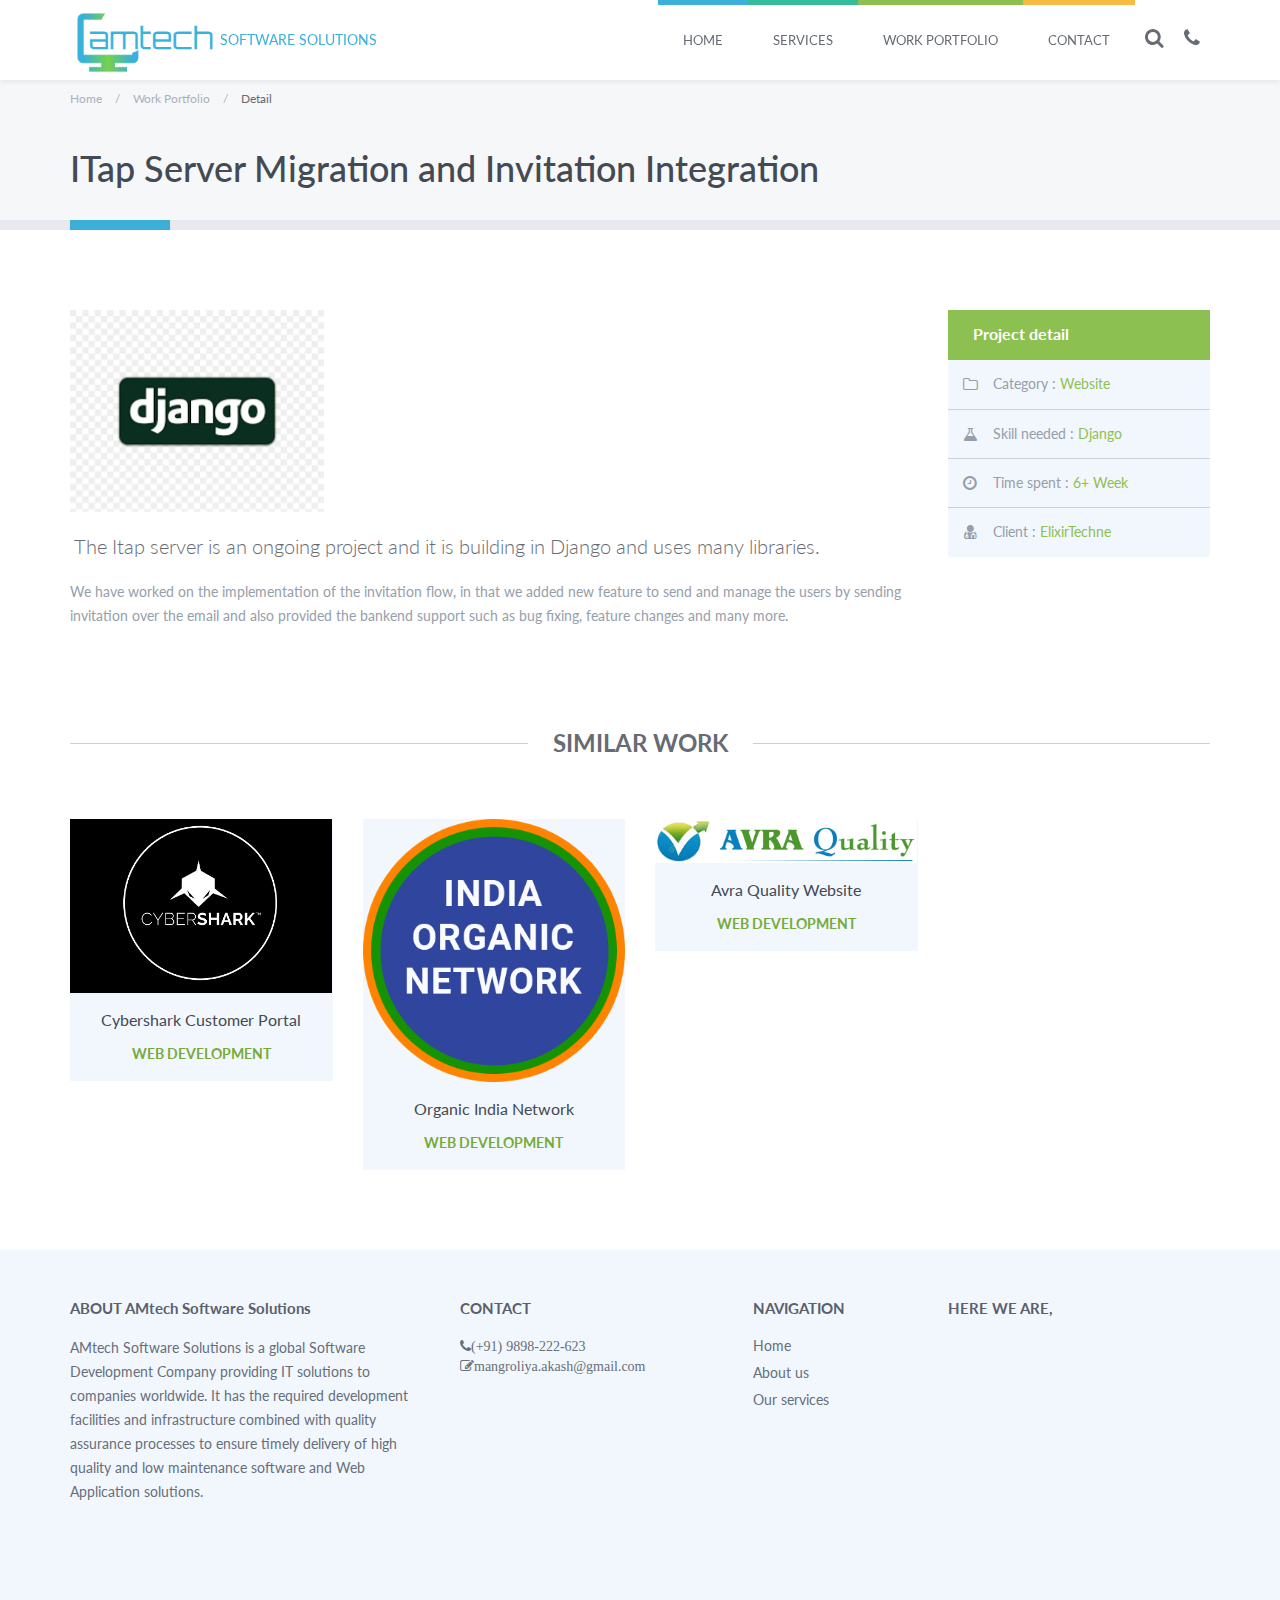
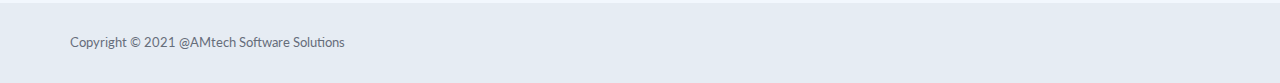
<file: site/portfolio/itap-server.html>
<!DOCTYPE html>
<html lang="en">
   <head>
      <meta charset="utf-8">
      <title>AMtech Software Solutions</title>
      <!-- BOOTSTRAP CSS (REQUIRED ALL PAGE)-->
      <link href="../assets/css/bootstrap.min.css" rel="stylesheet">
      <!-- PLUGINS CSS-->
      <link href="../assets/plugins/magnific-popup/magnific-popup.css" rel="stylesheet">
      <link href="../assets/plugins/owl-carousel/owl.carousel.css" rel="stylesheet">
      <link href="../assets/plugins/owl-carousel/owl.theme.css" rel="stylesheet">
      <link href="../assets/plugins/owl-carousel/owl.transitions.css" rel="stylesheet">
      <!-- MAIN CSS (REQUIRED ALL PAGE)-->
      <link href="../assets/plugins/font-awesome/css/font-awesome.min.css" rel="stylesheet">
      <link href="../assets/css/style.css" rel="stylesheet">
      <link href="../assets/css/style-responsive.css" rel="stylesheet">
      <!-- HTML5 shim and Respond.js IE8 support of HTML5 elements and media queries -->
      <!--[if lt IE 9]>
      <script src="https://oss.maxcdn.com/libs/html5shiv/3.7.0/html5shiv.js"></script>
      <script src="https://oss.maxcdn.com/libs/respond.js/1.4.2/respond.min.js"></script>
      <![endif]-->
   </head>
   <body class="tooltips onepage" id="top" data-spy="scroll" data-target="#myScrollspy">
      <!--
         ===========================================================
         BEGIN PAGE
         ===========================================================
         -->
      <!-- BEGIN TOP NAVBAR -->
      <div class="top-navbar fancy-color" id="myScrollspy">
         <div class="container">
            <!-- Begin logo -->
            <div class="logo">
               <a href="../index.html"><img src="../assets/img/logo.png" alt="AMTech Logo">SOFTWARE SOLUTIONS</a>
            </div>
            <!-- /.logo -->
            <!-- End logo -->
            <!-- Begin button toggle nav -->
            <div class="btn-toggle-nav" id="btn-toggle-nav"><i class="fa fa-bars"></i></div>
            <div class="btn-toggle-search" id="btn-icon-search"><i class="fa fa-search"></i></div>
            <div class="btn-toggle-phone" id="btn-icon-phone"><i class="fa fa-phone"></i></div>
            <!-- End button toggle nav -->
            <!-- Begin visible phone and search nav -->
            <div id="phone-sub" class="nav-right-info">
               <i class="fa fa-times times-icon" id="close-phone-nav"></i>
               <p class="phone">Call us : <strong>+91 9898-22-26-23</strong></p>
            </div>
            <div id="search-sub" class="nav-right-info">
               <i class="fa fa-times times-icon" id="close-search-nav"></i>
               <form role="form">
                  <input type="text" class="form-control" placeholder="Search something...">
               </form>
            </div>
            <!-- End visible phone and search nav -->
            <!-- Begin nav menu -->
            <ul class="menus nav">
               <li class="parent info"><a data-scroll href="../index.html#top">Home</a></li>
               <li class="parent primary"><a data-scroll href="../index.html#features">Services</a></li>
               <li class="parent success"><a data-scroll href="../index.html#works">Work Portfolio</a></li>
               <li class="parent warning"><a data-scroll href="../index.html#contact">Contact</a></li>
               <!-- Begin right icon -->
               <li class="parent right-icon">
                  <i class="fa fa-search" id="nav-icon-search"></i>
               </li>
               <li class="parent right-icon">
                  <i class="fa fa-phone" id="nav-icon-phone"></i>
               </li>
               <!-- End right icon -->
            </ul>
            <!-- End nav menu -->
         </div>
         <!-- /.container -->
      </div>
      <!-- /.top-navbar -->
      <!-- END TOP NAVBAR -->
      <!-- BEGIN BERADCRUMB AND PAGE TITLE -->
      <div class="page-title-wrap">
         <div class="container">
            <ol class="breadcrumb">
               <li><a href="../index.html#top">Home</a></li>
               <li><a href="../index.html#works">Work Portfolio</a></li>
               <li class="active">Detail</li>
            </ol>
            <h2 class="page-title">ITap Server Migration and Invitation Integration</h2>
         </div>
         <!-- /.container -->
         <div class="border-bottom">
            <div class="container">
               <div class="border-bottom-color bg-info"></div>
            </div>
            <!-- /.container -->
         </div>
         <!-- /.border-bottom -->
      </div>
      <!-- /.page-title-wrap -->
      <!-- END BERADCRUMB AND PAGE TITLE -->
      <div class="container">
         <div class="row">
            <div class="col-sm-8 col-md-9">
               <!-- BLOG DETAIL SECTION -->
               <div class="section blog-detail">
                  <div id="owl-work-detail" class="owl-carousel work-detail">
                     <div class="item" >
                        <img src="../assets/img/portfolio/django.png" alt="Image detail" style="width: 30%;">
                     </div>
                  </div>
                  <!-- /.work-detail -->
                  <h4 class="sub-heading">
					​ The Itap server is an ongoing project and it is building in Django and uses many libraries.
                  </h4>
                  <p>
                    We have worked on the implementation of the invitation flow, in that we added new feature to send and manage the users by sending invitation over the email and also provided the bankend support such as bug fixing, feature changes and many more.
                  </p>
               </div>
               <!-- /.section -->
               <!-- END BLOG DETAIL SECTION -->
            </div>
            <!-- /.col-sm-8 col-md-9 -->
            <div class="col-sm-4 col-md-3">
               <div class="section sidebar">
                  <div class="panel panel-square panel-success panel-no-border">
                     <div class="panel-heading lg">
                        <h3 class="panel-title"><strong>Project detail</strong></h3>
                     </div>
                     <!-- List group -->
                     <ul class="list-group success blog-detail-list square">
                        <!-- <li class="list-group-item">
                           <i class="fa fa-calendar icons"></i>
                           June 05, 2014
                        </li> -->
                        <li class="list-group-item">
                           <i class="fa fa-folder-o icons"></i>
                           Category : <a href="#">Website</a>
                        </li>
                        <li class="list-group-item">
                           <i class="fa fa-flask icons"></i>
                           Skill needed : <a href="#">Django</a>
                        </li>
                        <!-- <li class="list-group-item">
                           <i class="fa fa-globe icons"></i>
                           Project URL : <a href="#fakelink">View project</a>
                        </li> -->
                        <li class="list-group-item">
                           <i class="fa fa-clock-o icons"></i>
                           Time spent : <a href="#">6+ Week</a>
                        </li>
                        <li class="list-group-item">
                           <i class="fa fa-user-md icons"></i>
                           Client : <a href="https://elixirtechne.com">ElixirTechne</a>
                        </li>
                     </ul>
                  </div>
                  <!-- /.panel panel-default -->
               </div>
               <!-- /.section -->
            </div>
            <!-- /.col-sm-4 col-md-3 -->
         </div>
         <!-- /.row -->
         <div class="section-heading">
            <div class="inner-border"></div>
            <h3>SIMILAR WORK</h3>
         </div>
         <!-- /.section-heading -->
         <div id="work-mixitup" class="work-content similar-work">
            <div class="row">
               <!-- Begin work item -->
               <div class="col-sm-4 col-md-3 col-xs-6 mix printing">
                  <div class="work-item">
                     <div class="hover-wrap">
                        <a href="cybershark-customer-portal.html">
                        <i class="glyphicon glyphicon-plus icon-plus"></i>
                        </a>
                     </div>
                     <!-- /.hover-wrap -->
                     <img src="../assets/img/portfolio/cybershark.png" alt="Img work">
                     <div class="the-box no-border transparent no-margin">
                        <p class="project-name">Cybershark Customer Portal</p>
                        <p class="project-category">WEB DEVELOPMENT</p>
                     </div>
                     <!-- /.the-box no-border transparent -->
                  </div>
                  <!-- /.work-item -->
               </div>
               <!-- /.col-sm-4 col-md-3 col-xs-6 mix -->
               <!-- End work item -->
               <!-- Begin work item -->
               <div class="col-sm-4 col-md-3 col-xs-6 mix template">
                  <div class="work-item">
                     <div class="hover-wrap">
                        <a href="organic-india.html">
                        <i class="glyphicon glyphicon-plus icon-plus"></i>
                        </a>
                     </div>
                     <!-- /.hover-wrap -->
                     <img src="../assets/img/portfolio/organic-india.png" alt="Img work">
                     <div class="the-box no-border transparent no-margin">
                        <p class="project-name">Organic India Network</p>
                        <p class="project-category">WEB DEVELOPMENT</p>
                     </div>
                     <!-- /.the-box no-border transparent -->
                  </div>
                  <!-- /.work-item -->
               </div>
               <!-- /.col-sm-4 col-md-3 col-xs-6 mix -->
               <!-- End work item -->
               <!-- Begin work item -->
               <div class="col-sm-4 col-md-3 col-xs-6 mix web_design">
                  <div class="work-item">
                     <div class="hover-wrap">
                        <a href="avra-quality.html">
                        <i class="glyphicon glyphicon-plus icon-plus"></i>
                        </a>
                     </div>
                     <!-- /.hover-wrap -->
                     <img src="../assets/img/portfolio/avra-quality.jpg" alt="Img work">
                     <div class="the-box no-border transparent no-margin">
                        <p class="project-name">Avra Quality Website</p>
                        <p class="project-category">WEB DEVELOPMENT</p>
                     </div>
                     <!-- /.the-box no-border transparent -->
                  </div>
                  <!-- /.work-item -->
               </div>
               <!-- /.col-sm-4 col-md-3 col-xs-6 mix -->
               <!-- End work item -->
            </div>
            <!-- /.row -->
         </div>
         <!-- /.work-content -->
      </div>
      <!-- /.container -->

      <!-- BEGIN FOOTER -->
      <footer class="light-color">
         <div class="container">
            <div class="row">
               <div class="col-sm-6 col-md-4">
                  <h4>ABOUT AMtech Software Solutions</h4>
                  <p>
                     AMtech Software Solutions is a global Software Development Company providing IT solutions to companies worldwide. It has the required development facilities and infrastructure combined with quality assurance processes to ensure timely delivery of high quality and low maintenance software and Web Application solutions.
                  </p>
               </div>
               <!-- /.col-sm-4 -->
               <div class="col-sm-6 col-md-3">
                  <h4>CONTACT</h4>
                  <!-- /.media -->
                  <div class="media media-contact">
                     <div class="media-body">
                        <address>
                           <i class="fa fa-phone">(+91) 9898-222-623</i> 
                           <br>
                           <i class="fa fa-pencil-square-o"><a href="mailto:#">mangroliya.akash@gmail.com</a></i>
                        </address>
                     </div>
                     <!-- /.media-body -->
                  </div>
                  <!-- /.media -->
               </div>
               <!-- /.col-sm-3 -->
               <div class="clearfix visible-sm"></div>
               <div class="col-sm-6 col-md-2">
                  <h4>NAVIGATION</h4>
                  <ul class="list">
                     <li><a href="../index.html#top">Home</a></li>
                     <li><a href="../index.html#top">About us</a></li>
                     <li><a href="../index.html#features">Our services</a></li>
                  </ul>
               </div>
               <!-- /.col-sm-2 -->
               <div class="col-sm-6 col-md-3">
                  <h4>HERE WE ARE,</h4>
                  <p>
                     <iframe src="https://www.google.com/maps/embed?pb=!1m18!1m12!1m3!1d470029.1604841957!2d72.29955005258641!3d23.019996818380896!2m3!1f0!2f0!3f0!3m2!1i1024!2i768!4f13.1!3m3!1m2!1s0x395e848aba5bd449%3A0x4fcedd11614f6516!2sAhmedabad%2C%20Gujarat!5e0!3m2!1sen!2sin!4v1617610113537!5m2!1sen!2sin" width="700" height="200" style="border:0;" allowfullscreen="" loading="lazy"></iframe>
                  </p>
               </div>
               <!-- /.col-sm-3 -->
            </div>
            <!-- /.row -->
         </div>
         <!-- /.container -->
      </footer>
      <!-- /.section -->
      <div class="footer light-color">
         <div class="container">
            <div class="row">
               <div class="col-sm-5">
                  Copyright &copy; 2021 <a href="#">@AMtech Software Solutions</a>
               </div>
               <!-- /.col-sm-5 -->
               <!-- <div class="col-sm-7 text-right">
                  <ul class="list-inline">
                     <li><a href="#fakelink">Terms and condition</a></li>
                     <li><a href="#fakelink">Privacy policy</a></li>
                  </ul>
                  </div> -->
               <!-- /.col-sm-7 -->
            </div>
            <!-- /.row -->
         </div>
         <!-- /.container -->
      </div>
      <!-- /.footer -->
      <!-- END FOOTER -->
      <!-- BEGIN BACK TO TOP BUTTON -->
      <div id="back-top">
         <i class="fa fa-chevron-up"></i>
      </div>
      <!-- END BACK TO TOP -->
      <!--
         ===========================================================
         END PAGE
         ===========================================================
         -->
      <!--
         ===========================================================
         Placed at the end of the document so the pages load faster
         ===========================================================
         -->
      <!-- MAIN JAVASRCIPT (REQUIRED ALL PAGE)-->
      <script src="../assets/js/jquery.js"></script>
      <script src="../assets/js/bootstrap.min.js"></script>
      <script src="../assets/plugins/retina/retina.min.js"></script>
      <script src="../assets/plugins/backstretch/jquery.backstretch.min.js"></script>
      <script src="../assets/plugins/magnific-popup/jquery.magnific-popup.min.js"></script>
      <script src="../assets/plugins/owl-carousel/owl.carousel.min.js"></script>
      <script src="../assets/plugins/mixitup/jquery.mixitup.js"></script>
      <script src="../assets/plugins/smoothscroll/smooth-scroll.js"></script>
      <script>
         $("#full-img-slide").backstretch([
           //"assets/img/intro-carousel/1.jpg",
           "../assets/img/intro-carousel/2.jpg",
           "../assets/img/intro-carousel/3.jpg",
           "../assets/img/intro-carousel/4.jpg"
           //"assets/img/intro-carousel/5.jpg"
           ], {
         	fade: 1000,
         	duration: 3000
         });
      </script>
      <script>
         $(document).ready(function(){
         	$(function(){
         	 var shrinkHeader = 250;
         	  $(window).scroll(function() {
         		var scroll = getCurrentScroll();
         		  if ( scroll >= shrinkHeader ) {
         			   $('.top-navbar').addClass('shrink-nav');
         			}
         			else {
         			   $('.top-navbar').removeClass('shrink-nav');
         			}
         	  });
         		function getCurrentScroll() {
         			return window.pageYOffset || document.documentElement.scrollTop;
         		}
         	});
         })
      </script>
      <script src="../assets/js/apps-onepage.js"></script>
   </body>
</html>
</file>
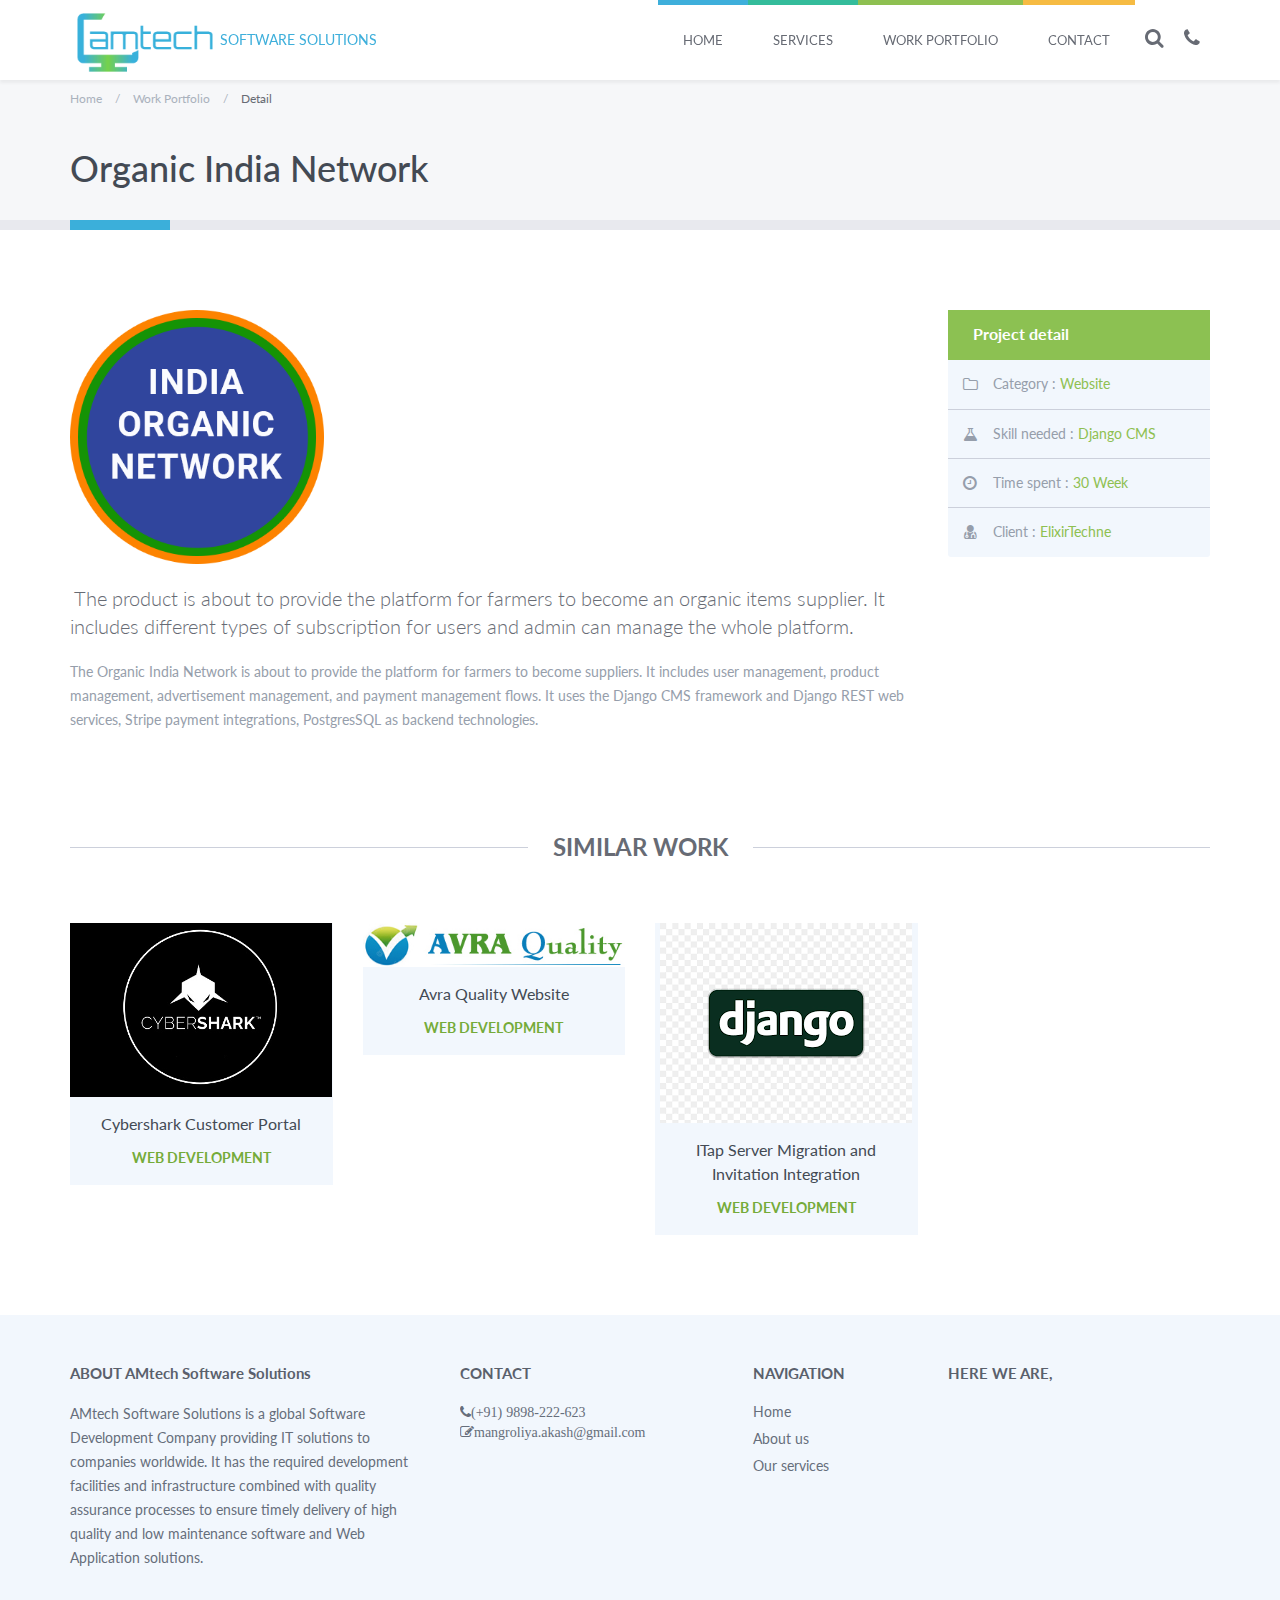
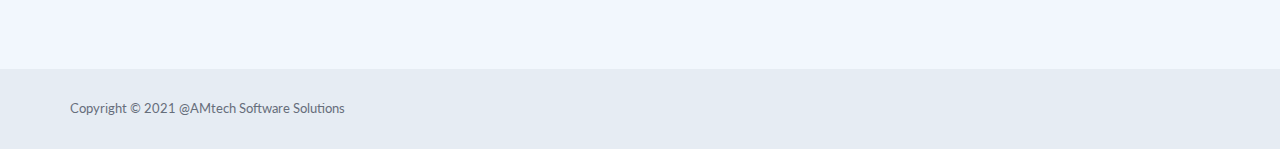
<file: site/portfolio/organic-india.html>
<!DOCTYPE html>
<html lang="en">
   <head>
      <meta charset="utf-8">
      <title>AMtech Software Solutions</title>
      <!-- BOOTSTRAP CSS (REQUIRED ALL PAGE)-->
      <link href="../assets/css/bootstrap.min.css" rel="stylesheet">
      <!-- PLUGINS CSS-->
      <link href="../assets/plugins/magnific-popup/magnific-popup.css" rel="stylesheet">
      <link href="../assets/plugins/owl-carousel/owl.carousel.css" rel="stylesheet">
      <link href="../assets/plugins/owl-carousel/owl.theme.css" rel="stylesheet">
      <link href="../assets/plugins/owl-carousel/owl.transitions.css" rel="stylesheet">
      <!-- MAIN CSS (REQUIRED ALL PAGE)-->
      <link href="../assets/plugins/font-awesome/css/font-awesome.min.css" rel="stylesheet">
      <link href="../assets/css/style.css" rel="stylesheet">
      <link href="../assets/css/style-responsive.css" rel="stylesheet">
      <!-- HTML5 shim and Respond.js IE8 support of HTML5 elements and media queries -->
      <!--[if lt IE 9]>
      <script src="https://oss.maxcdn.com/libs/html5shiv/3.7.0/html5shiv.js"></script>
      <script src="https://oss.maxcdn.com/libs/respond.js/1.4.2/respond.min.js"></script>
      <![endif]-->
   </head>
   <body class="tooltips onepage" id="top" data-spy="scroll" data-target="#myScrollspy">
      <!--
         ===========================================================
         BEGIN PAGE
         ===========================================================
         -->
      <!-- BEGIN TOP NAVBAR -->
      <div class="top-navbar fancy-color" id="myScrollspy">
         <div class="container">
            <!-- Begin logo -->
            <div class="logo">
               <a href="../index.html"><img src="../assets/img/logo.png" alt="AMTech Logo">SOFTWARE SOLUTIONS</a>
            </div>
            <!-- /.logo -->
            <!-- End logo -->
            <!-- Begin button toggle nav -->
            <div class="btn-toggle-nav" id="btn-toggle-nav"><i class="fa fa-bars"></i></div>
            <div class="btn-toggle-search" id="btn-icon-search"><i class="fa fa-search"></i></div>
            <div class="btn-toggle-phone" id="btn-icon-phone"><i class="fa fa-phone"></i></div>
            <!-- End button toggle nav -->
            <!-- Begin visible phone and search nav -->
            <div id="phone-sub" class="nav-right-info">
               <i class="fa fa-times times-icon" id="close-phone-nav"></i>
               <p class="phone">Call us : <strong>+91 9898-22-26-23</strong></p>
            </div>
            <div id="search-sub" class="nav-right-info">
               <i class="fa fa-times times-icon" id="close-search-nav"></i>
               <form role="form">
                  <input type="text" class="form-control" placeholder="Search something...">
               </form>
            </div>
            <!-- End visible phone and search nav -->
            <!-- Begin nav menu -->
            <ul class="menus nav">
               <li class="parent info"><a data-scroll href="../index.html#top">Home</a></li>
               <li class="parent primary"><a data-scroll href="../index.html#features">Services</a></li>
               <li class="parent success"><a data-scroll href="../index.html#works">Work Portfolio</a></li>
               <li class="parent warning"><a data-scroll href="../index.html#contact">Contact</a></li>
               <!-- Begin right icon -->
               <li class="parent right-icon">
                  <i class="fa fa-search" id="nav-icon-search"></i>
               </li>
               <li class="parent right-icon">
                  <i class="fa fa-phone" id="nav-icon-phone"></i>
               </li>
               <!-- End right icon -->
            </ul>
            <!-- End nav menu -->
         </div>
         <!-- /.container -->
      </div>
      <!-- /.top-navbar -->
      <!-- END TOP NAVBAR -->
      <!-- BEGIN BERADCRUMB AND PAGE TITLE -->
      <div class="page-title-wrap">
         <div class="container">
            <ol class="breadcrumb">
               <li><a href="../index.html#top">Home</a></li>
               <li><a href="../index.html#works">Work Portfolio</a></li>
               <li class="active">Detail</li>
            </ol>
            <h2 class="page-title">Organic India Network</h2>
         </div>
         <!-- /.container -->
         <div class="border-bottom">
            <div class="container">
               <div class="border-bottom-color bg-info"></div>
            </div>
            <!-- /.container -->
         </div>
         <!-- /.border-bottom -->
      </div>
      <!-- /.page-title-wrap -->
      <!-- END BERADCRUMB AND PAGE TITLE -->
      <div class="container">
         <div class="row">
            <div class="col-sm-8 col-md-9">
               <!-- BLOG DETAIL SECTION -->
               <div class="section blog-detail">
                  <div id="owl-work-detail" class="owl-carousel work-detail">
                     <div class="item" >
                        <img src="../assets/img/portfolio/organic-india.png" alt="Image detail" style="width: 30%;">
                     </div>
                  </div>
                  <!-- /.work-detail -->
                  <h4 class="sub-heading">
                     ​ The product is about to provide the platform for farmers to become an organic items supplier. It includes different types of subscription for users and admin can manage the whole platform.
                  </h4>
                  <p>
                     The Organic India Network is about to provide the platform for farmers to become suppliers. It includes user management, product management, advertisement management, and payment management flows. It uses the Django CMS framework and Django REST web services, Stripe payment integrations, PostgresSQL as backend technologies.
                  </p>
               </div>
               <!-- /.section -->
               <!-- END BLOG DETAIL SECTION -->
            </div>
            <!-- /.col-sm-8 col-md-9 -->
            <div class="col-sm-4 col-md-3">
               <div class="section sidebar">
                  <div class="panel panel-square panel-success panel-no-border">
                     <div class="panel-heading lg">
                        <h3 class="panel-title"><strong>Project detail</strong></h3>
                     </div>
                     <!-- List group -->
                     <ul class="list-group success blog-detail-list square">
                        <!-- <li class="list-group-item">
                           <i class="fa fa-calendar icons"></i>
                           June 05, 2014
                        </li> -->
                        <li class="list-group-item">
                           <i class="fa fa-folder-o icons"></i>
                           Category : <a href="#">Website</a>
                        </li>
                        <li class="list-group-item">
                           <i class="fa fa-flask icons"></i>
                           Skill needed : <a href="#">Django CMS</a>
                        </li>
                        <!-- <li class="list-group-item">
                           <i class="fa fa-globe icons"></i>
                           Project URL : <a href="#fakelink">View project</a>
                        </li> -->
                        <li class="list-group-item">
                           <i class="fa fa-clock-o icons"></i>
                           Time spent : <a href="#">30 Week</a>
                        </li>
                        <li class="list-group-item">
                           <i class="fa fa-user-md icons"></i>
                           Client : <a href="https://elixirtechne.com">ElixirTechne</a>
                        </li>
                     </ul>
                  </div>
                  <!-- /.panel panel-default -->
               </div>
               <!-- /.section -->
            </div>
            <!-- /.col-sm-4 col-md-3 -->
         </div>
         <!-- /.row -->
         <div class="section-heading">
            <div class="inner-border"></div>
            <h3>SIMILAR WORK</h3>
         </div>
         <!-- /.section-heading -->
         <div id="work-mixitup" class="work-content similar-work">
            <div class="row">
               <!-- Begin work item -->
               <div class="col-sm-4 col-md-3 col-xs-6 mix printing">
                  <div class="work-item">
                     <div class="hover-wrap">
                        <a href="cybershark-customer-portal.html">
                        <i class="glyphicon glyphicon-plus icon-plus"></i>
                        </a>
                     </div>
                     <!-- /.hover-wrap -->
                     <img src="../assets/img/portfolio/cybershark.png" alt="Img work">
                     <div class="the-box no-border transparent no-margin">
                        <p class="project-name">Cybershark Customer Portal</p>
                        <p class="project-category">WEB DEVELOPMENT</p>
                     </div>
                     <!-- /.the-box no-border transparent -->
                  </div>
                  <!-- /.work-item -->
               </div>
               <!-- /.col-sm-4 col-md-3 col-xs-6 mix -->
               <!-- End work item -->
               <!-- Begin work item -->
               <div class="col-sm-4 col-md-3 col-xs-6 mix template">
                  <div class="work-item">
                     <div class="hover-wrap">
                        <a href="avra-quality.html">
                        <i class="glyphicon glyphicon-plus icon-plus"></i>
                        </a>
                     </div>
                     <!-- /.hover-wrap -->
                     <img src="../assets/img/portfolio/avra-quality.jpg" alt="Img work">
                     <div class="the-box no-border transparent no-margin">
                        <p class="project-name">Avra Quality Website</p>
                        <p class="project-category">WEB DEVELOPMENT</p>
                     </div>
                     <!-- /.the-box no-border transparent -->
                  </div>
                  <!-- /.work-item -->
               </div>
               <!-- /.col-sm-4 col-md-3 col-xs-6 mix -->
               <!-- End work item -->
               <!-- Begin work item -->
               <div class="col-sm-4 col-md-3 col-xs-6 mix web_design">
                  <div class="work-item">
                     <div class="hover-wrap">
                        <a href="itap-server.html">
                        <i class="glyphicon glyphicon-plus icon-plus"></i>
                        </a>
                     </div>
                     <!-- /.hover-wrap -->
                     <img src="../assets/img/portfolio/django.png" alt="Img work">
                     <div class="the-box no-border transparent no-margin">
                        <p class="project-name">ITap Server Migration and Invitation Integration</p>
                        <p class="project-category">WEB DEVELOPMENT</p>
                     </div>
                     <!-- /.the-box no-border transparent -->
                  </div>
                  <!-- /.work-item -->
               </div>
               <!-- /.col-sm-4 col-md-3 col-xs-6 mix -->
               <!-- End work item -->
            </div>
            <!-- /.row -->
         </div>
         <!-- /.work-content -->
      </div>
      <!-- /.container -->

      <!-- BEGIN FOOTER -->
      <footer class="light-color">
         <div class="container">
            <div class="row">
               <div class="col-sm-6 col-md-4">
                  <h4>ABOUT AMtech Software Solutions</h4>
                  <p>
                     AMtech Software Solutions is a global Software Development Company providing IT solutions to companies worldwide. It has the required development facilities and infrastructure combined with quality assurance processes to ensure timely delivery of high quality and low maintenance software and Web Application solutions.
                  </p>
               </div>
               <!-- /.col-sm-4 -->
               <div class="col-sm-6 col-md-3">
                  <h4>CONTACT</h4>
                  <!-- /.media -->
                  <div class="media media-contact">
                     <div class="media-body">
                        <address>
                           <i class="fa fa-phone">(+91) 9898-222-623</i> 
                           <br>
                           <i class="fa fa-pencil-square-o"><a href="mailto:#">mangroliya.akash@gmail.com</a></i>
                        </address>
                     </div>
                     <!-- /.media-body -->
                  </div>
                  <!-- /.media -->
               </div>
               <!-- /.col-sm-3 -->
               <div class="clearfix visible-sm"></div>
               <div class="col-sm-6 col-md-2">
                  <h4>NAVIGATION</h4>
                  <ul class="list">
                     <li><a href="../index.html#top">Home</a></li>
                     <li><a href="../index.html#top">About us</a></li>
                     <li><a href="../index.html#features">Our services</a></li>
                  </ul>
               </div>
               <!-- /.col-sm-2 -->
               <div class="col-sm-6 col-md-3">
                  <h4>HERE WE ARE,</h4>
                  <p>
                     <iframe src="https://www.google.com/maps/embed?pb=!1m18!1m12!1m3!1d470029.1604841957!2d72.29955005258641!3d23.019996818380896!2m3!1f0!2f0!3f0!3m2!1i1024!2i768!4f13.1!3m3!1m2!1s0x395e848aba5bd449%3A0x4fcedd11614f6516!2sAhmedabad%2C%20Gujarat!5e0!3m2!1sen!2sin!4v1617610113537!5m2!1sen!2sin" width="700" height="200" style="border:0;" allowfullscreen="" loading="lazy"></iframe>
                  </p>
               </div>
               <!-- /.col-sm-3 -->
            </div>
            <!-- /.row -->
         </div>
         <!-- /.container -->
      </footer>
      <!-- /.section -->
      <div class="footer light-color">
         <div class="container">
            <div class="row">
               <div class="col-sm-5">
                  Copyright &copy; 2021 <a href="#">@AMtech Software Solutions</a>
               </div>
               <!-- /.col-sm-5 -->
               <!-- <div class="col-sm-7 text-right">
                  <ul class="list-inline">
                     <li><a href="#fakelink">Terms and condition</a></li>
                     <li><a href="#fakelink">Privacy policy</a></li>
                  </ul>
                  </div> -->
               <!-- /.col-sm-7 -->
            </div>
            <!-- /.row -->
         </div>
         <!-- /.container -->
      </div>
      <!-- /.footer -->
      <!-- END FOOTER -->
      <!-- BEGIN BACK TO TOP BUTTON -->
      <div id="back-top">
         <i class="fa fa-chevron-up"></i>
      </div>
      <!-- END BACK TO TOP -->
      <!--
         ===========================================================
         END PAGE
         ===========================================================
         -->
      <!--
         ===========================================================
         Placed at the end of the document so the pages load faster
         ===========================================================
         -->
      <!-- MAIN JAVASRCIPT (REQUIRED ALL PAGE)-->
      <script src="../assets/js/jquery.js"></script>
      <script src="../assets/js/bootstrap.min.js"></script>
      <script src="../assets/plugins/retina/retina.min.js"></script>
      <script src="../assets/plugins/backstretch/jquery.backstretch.min.js"></script>
      <script src="../assets/plugins/magnific-popup/jquery.magnific-popup.min.js"></script>
      <script src="../assets/plugins/owl-carousel/owl.carousel.min.js"></script>
      <script src="../assets/plugins/mixitup/jquery.mixitup.js"></script>
      <script src="../assets/plugins/smoothscroll/smooth-scroll.js"></script>
      <script>
         $("#full-img-slide").backstretch([
           //"assets/img/intro-carousel/1.jpg",
           "../assets/img/intro-carousel/2.jpg",
           "../assets/img/intro-carousel/3.jpg",
           "../assets/img/intro-carousel/4.jpg"
           //"assets/img/intro-carousel/5.jpg"
           ], {
         	fade: 1000,
         	duration: 3000
         });
      </script>
      <script>
         $(document).ready(function(){
         	$(function(){
         	 var shrinkHeader = 250;
         	  $(window).scroll(function() {
         		var scroll = getCurrentScroll();
         		  if ( scroll >= shrinkHeader ) {
         			   $('.top-navbar').addClass('shrink-nav');
         			}
         			else {
         			   $('.top-navbar').removeClass('shrink-nav');
         			}
         	  });
         		function getCurrentScroll() {
         			return window.pageYOffset || document.documentElement.scrollTop;
         		}
         	});
         })
      </script>
      <script src="../assets/js/apps-onepage.js"></script>
   </body>
</html>
</file>
<file: site/assets/css/style.css>
/**
==============================================================
 * Sentir - Responsive admin & dashboard template
 * Version 		1.2.0
 * Release		July 21, 2014
 * Additional	Sentir Agency Template
==============================================================
**/


/**
+++++++++++++++++++++
TABLE OF CONTENT
+++++++++++++++++++++
- NAVBAR
  - TOP NAVBAR SHRINK
  - TOP NAVBAR
  - PARENT MENU
  - SUB MENU
  - SUBSUB MENU
  - NAVBAR DARK COLOR
  - NAVBAR LIGHT COLOR
  - NAVBAR FANCY COLOR
    - FANCY MENU PRIMARY
    - FANCY MENU SUCCESS
    - FANCY MENU INFO
    - FANCY MENU DANGER
    - FANCY MENU WARNING
    - FANCY MENU PINK
- BREADCRUMB AND PAGE TITLE
- HEADER SLIDE
- SECTION
- THE BOX
- FEATURE
- TOP FEATURE
- LATEST WORK
- HAPPY CLIENT
- PRICING TABLE
- CONTACT US
- FUN FACTS
- THE TEAM
- SERVICES
- BLOG
- SIDEBAR
- CALL TO ACTION
- CLIENT LOGO
- FOOTER
- BACK TO TOP
- SOCIAL ICON
- TYPOGRAPY
- PROGRESS BAR
- BREADCRUMB
- PAGINATION
- TABLE
- PANEL
- LIST GROUP
- FORM
- DROPDOWN
- BUTTON
- PAGINATION
- ALERT
- LABEL AND BADGE
- NAV
- NAVBAR
- FONT AWESOME
- MAGNIFIC POPUP
- OWL CAROUSEL
- RESPONSIVE IFRAME
**/


@import url(http://fonts.googleapis.com/css?family=Lato:100,200,300,400,500,600,700);
body{
	background: #fff;
	font-family: 'Lato', Calibri, Arial, sans-serif;
	font-size: 14px;
	color: #656D78;
	overflow-x: hidden;
	height: 100%;
	padding-top: 80px;
}
body.no-padding{
	padding-top: 0px;
}
hr{
	margin: 50px 0;
}
.clear{clear: both;}
h3 {font-size: 28px;}
h3 {font-size: 28px;}
h4 {font-size: 20px;}
p {
	line-height: 24px;
	color: #969eab;
}
.light-font{
	font-weight: 300;
}
.line-height-20		{line-height: 20px;}
.line-height-24		{line-height: 24px;}
.line-height-28		{line-height: 28px;}
.margin-top-50		{margin-top: 50px;}
.margin-top-40		{margin-top: 40px;}
.margin-top-30		{margin-top: 30px;}
.margin-top-20		{margin-top: 20px;}
.margin-bottom-50	{margin-bottom: 50px;}
.margin-bottom-40	{margin-bottom: 40px;}
.margin-bottom-30	{margin-bottom: 30px;}
.margin-bottom-20	{margin-bottom: 20px;}


/**
-------------------------------------------
NAVBAR
-------------------------------------------
**/
/** TOP NAVBAR SHRINK **/
.top-navbar.shrink-nav{
	height: 60px;
}
.top-navbar.shrink-nav ul.menus li.parent a{
	height: 60px;
	padding: 21px 25px;
}
.top-navbar.shrink-nav ul.menus li.parent.right-icon .fa{
	height: 60px;
	padding: 20px 10px;
}
.top-navbar.shrink-nav .logo{
	padding: 0;
}
.top-navbar.shrink-nav .nav-right-info p.phone{
	font-size: 35px;
}
.top-navbar.shrink-nav .nav-right-info .times-icon{
	font-size: 22px;
	padding: 20px 0;
}
.top-navbar.shrink-nav .nav-right-info .form-control{
	height: 30px;
	font-size: 16px;
	padding: 5px 10px;
	margin: 5px 0;
}

/** TOP NAVBAR **/
.top-navbar{
	height: 80px;
	position: fixed;
	top: 0;
	left: 0;
	right: 0;
	z-index: 99;
	display: block;
	background: rgba(1,1,1,0.2);
	-webkit-transition:All 0.2s ease;
	-moz-transition:All 0.2s ease;
	-o-transition:All 0.2s ease;
}
.top-navbar.static{
	position: relative;
}
.top-navbar:before,
.top-navbar:after {
	display: table;
	content: " ";
}
.top-navbar:after {clear: both;}
.top-navbar .logo{
	display: block;
	float: left;
	padding: 10px 0;
	-webkit-transition:All 0.2s ease;
	-moz-transition:All 0.2s ease;
	-o-transition:All 0.2s ease;
}
.top-navbar .logo img{
	width: 150px;
}

.top-navbar .container{position: relative}

.btn-toggle-nav{
	display: none;
	position: absolute;
	right: 0;
	top: 0;
	height: 60px;
	width: 40px;
	text-align: center;
	color: #fff;
	padding: 16px 0;
	font-size: 18px;
	cursor: pointer;
}
.btn-toggle-search{
	display: none;
	position: absolute;
	right: 40px;
	top: 0;
	height: 60px;
	width: 40px;
	text-align: center;
	color: #fff;
	padding: 16px 0;
	font-size: 18px;
	cursor: pointer;
}
.btn-toggle-phone{
	display: none;
	position: absolute;
	right: 80px;
	top: 0;
	height: 60px;
	width: 40px;
	text-align: center;
	color: #fff;
	padding: 16px 0;
	font-size: 18px;
	cursor: pointer;
}

.nav-right-info{
	display: none;
	position: absolute;
	top: 0;
	left: 200px;
	right: 0;
	bottom: 0;
	padding:0;
	margin: 0;
	list-style: none;
	background: rgba(255,255,255,0.4);
	padding: 10px;
	z-index: 3;
}
.nav-right-info.visible{
	display: block;
}
.nav-right-info p.phone{
	font-size: 50px;
	margin: 0px 30px;
	padding: 0;
	line-height: 110%;
	letter-spacing: -1px;
	color: #aab2bd;
	-webkit-transition:All 0.2s ease;
	-moz-transition:All 0.2s ease;
	-o-transition:All 0.2s ease;
}
.nav-right-info .times-icon{
	font-size: 30px;
	margin: 0;
	padding: 25px 0;
	line-height: 100%;
	letter-spacing: -1px;
	color: #fff;
	position: absolute;
	width: 80px;
	top: 0;
	right: 0;
	bottom: 0;
	cursor: pointer;
	text-align: center;
	-webkit-transition:All 0.2s ease;
	-moz-transition:All 0.2s ease;
	-o-transition:All 0.2s ease;
}
.nav-right-info p.phone strong{
	font-weight: 700;
}
.nav-right-info form{
	margin: 0 80px 0 0;
}
.nav-right-info .form-control{
	border: none;
	margin: 10px 0;
	background: #f2f7fd;
	height: 40px;
	font-size: 20px;
	padding: 10px 20px;
	-webkit-transition:All 0.2s ease;
	-moz-transition:All 0.2s ease;
	-o-transition:All 0.2s ease;
}


/** PARENT MENU **/
.top-navbar ul.menus {
	list-style: none;
	padding: 0;
	margin: 0;
	float: right;
}
.top-navbar ul.menus li.parent{
	display: inline-block;
	position: relative;
	text-transform: uppercase;
	float: left;
}
.top-navbar ul.menus li.parent a{
	display: block;
	height: 80px;
	padding: 31px 25px;
	font-size: 13px;
	color: #fff;
	color: rgba(255,255,255,0.85);
	text-decoration: none;
	margin: 0;
	-webkit-transition:All 0.2s ease;
	-moz-transition:All 0.2s ease;
	-o-transition:All 0.2s ease;
}
.top-navbar ul.menus li.parent.active a,
.top-navbar ul.menus li.parent.active a:hover,
.top-navbar ul.menus li.parent.active a:focus,
.top-navbar ul.menus li.parent a:hover,
.top-navbar ul.menus li.parent a:focus{
	color: #fff;
	color: rgba(255,255,255,1);
}
.top-navbar ul.menus li.parent.right-icon{
	font-size: 20px;
	line-height: 100%;
	color: #fff;
	color: rgba(255,255,255,0.71);
	text-decoration: none;
}
.top-navbar ul.menus li.parent.right-icon .fa{
	display: block;
	height: 80px;
	cursor: pointer;
	padding: 28px 10px;
	-webkit-transition:All 0.2s ease;
	-moz-transition:All 0.2s ease;
	-o-transition:All 0.2s ease;
}
.top-navbar ul.menus li.parent.right-icon:hover,
.top-navbar ul.menus li.parent.right-icon:focus{
	color: #fff;
	color: rgba(255,255,255,1);
}

/** SUB MENU **/
.top-navbar ul.menus li.parent:hover a,
.top-navbar ul.menus li.parent:focus a{
	color: #fff;
	color: rgba(255,255,255,1);
}
.top-navbar ul.menus li.parent ul.sub-menus{
	display: none;
	position: absolute;
	left: 0;
	top: 100%;
	background: #fff;
	padding: 0;
	margin: 0;
	list-style: none;
	width: auto;
	min-width: 220px;
}
.top-navbar ul.menus li.parent:hover ul.sub-menus{
	display: block;
}
.top-navbar ul.menus li.parent ul.sub-menus li.sub-list{
	display: block;
	position: relative;
	line-height: 10px;
	text-transform: none;
}
.top-navbar ul.menus li.parent ul.sub-menus li.sub-list a .label,
.top-navbar ul.menus li.parent ul.sub-menus li.sub-list a .badge{
	float: right;
	font-size: 10px;
	position: relative;
	top: -2px;
}
.top-navbar ul.menus li.parent ul.sub-menus li.sub-list a{
	display: block;
	height: 50px;
	padding: 20px;
	font-size: 14px;
	color: #aab2bd;
	text-decoration: none;
}
.top-navbar ul.menus li.parent ul.sub-menus li.sub-list a:hover,
.top-navbar ul.menus li.parent ul.sub-menus li.sub-list a:focus{
	color: #676B74;
	background: #F6F8F9;
}
.top-navbar ul.menus li.parent ul.sub-menus li.sub-list.active a,
.top-navbar ul.menus li.parent ul.sub-menus li.sub-list.active a:hover,
.top-navbar ul.menus li.parent ul.sub-menus li.sub-list.active a:focus{
	background: #2A9CC8;
	color: #fff;
}

/** SUBSUB MENU **/
.top-navbar ul.menus li.parent ul.sub-menus li.sub-list:hover a,
.top-navbar ul.menus li.parent ul.sub-menus li.sub-list:focus a{
	color: #676B74;
}
.top-navbar ul.menus ul.sub-menus ul.subsub-menus{
	display: none;
	position: absolute;
	left: 100%;
	top: 0;
	background: #fff;
	padding: 0;
	margin: 0;
	list-style: none;
	width: auto;
	min-width: 220px;
}
.top-navbar ul.menus ul.sub-menus li.sub-list:hover ul.subsub-menus{
	display: block;
}
.top-navbar ul.menus ul.sub-menus ul.subsub-menus.left{
	left: auto;
	right: 100%;
}


/** NAVBAR DARK COLOR **/
.top-navbar.dark-color{
	background: #2C343E;
}
.top-navbar.dark-color ul.menus li.parent a{
	color: #fff;
	color: rgba(255,255,255,0.71);
}
.top-navbar.dark-color ul.menus li.parent.active a,
.top-navbar.dark-color ul.menus li.parent.active a:hover,
.top-navbar.dark-color ul.menus li.parent.active a:focus,
.top-navbar.dark-color ul.menus li.parent a:hover,
.top-navbar.dark-color ul.menus li.parent a:focus{
	color: #fff;
	color: rgba(255,255,255,1);
	background: #1A212B;
}
.top-navbar.dark-color ul.menus li.parent.right-icon{
	color: #fff;
	color: rgba(255,255,255,0.71);
}
.top-navbar.dark-color ul.menus li.parent.right-icon:hover,
.top-navbar.dark-color ul.menus li.parent.right-icon:focus{
	color: #fff;
	color: rgba(255,255,255,1);
}
.top-navbar.dark-color ul.menus li.parent:hover a,
.top-navbar.dark-color ul.menus li.parent:focus a{
	color: #fff;
	color: rgba(255,255,255,1);
	background: #1A212B;
}
.top-navbar.dark-color ul.menus li.parent ul.sub-menus{
	background: #2C343E;
}
.top-navbar.dark-color ul.menus li.parent ul.sub-menus li.sub-list a:hover,
.top-navbar.dark-color ul.menus li.parent ul.sub-menus li.sub-list a:focus{
	color: #fff;
	background: #161d26;
}
.top-navbar.dark-color ul.menus li.parent ul.sub-menus li.sub-list:hover a,
.top-navbar.dark-color ul.menus li.parent ul.sub-menus li.sub-list:focus a{
	color: #fff;
}
.nav-right-info{
	background: rgba(1,1,1,0.4);
}
.nav-right-info p.phone{
	color: #fff;
}
.nav-right-info .form-control{
	background: #fff;
}


/** NAVBAR LIGHT COLOR **/
.top-navbar.light-color{
	background: #fff;
	-webkit-box-shadow: 0px 3px 3px 0px rgba(0,0,0,0.05);
	-moz-box-shadow: 0px 3px 3px 0px rgba(0,0,0,0.05);
	box-shadow: 0px 3px 3px 0px rgba(0,0,0,0.05);
}
.top-navbar.light-color ul.menus li.parent a{
	color: #676b74;
}
.top-navbar.light-color ul.menus li.parent.active a,
.top-navbar.light-color ul.menus li.parent.active a:hover,
.top-navbar.light-color ul.menus li.parent.active a:focus,
.top-navbar.light-color ul.menus li.parent a:hover,
.top-navbar.light-color ul.menus li.parent a:focus{
	color: #434A54;
}
.top-navbar.light-color ul.menus li.parent.right-icon{
	color: #676b74;
}
.top-navbar.light-color ul.menus li.parent.right-icon:hover,
.top-navbar.light-color ul.menus li.parent.right-icon:focus{
	color: #434A54;
}
.top-navbar.light-color ul.menus li.parent:hover a,
.top-navbar.light-color ul.menus li.parent:focus a{
	color: #434A54;
}
.top-navbar.light-color ul.menus li.parent ul.sub-menus{
	background: #fff;
	-webkit-box-shadow: 0px 3px 3px 0px rgba(0,0,0,0.15);
	-moz-box-shadow: 0px 3px 3px 0px rgba(0,0,0,0.15);
	box-shadow: 0px 3px 3px 0px rgba(0,0,0,0.15);
}
.top-navbar.light-color ul.menus li.parent ul.subsub-menus{
	background: #fff;
	-webkit-box-shadow: 3px 0px 3px 0px rgba(0,0,0,0.15);
	-moz-box-shadow: 3px 0px 3px 0px rgba(0,0,0,0.15);
	box-shadow: 3px 0px 3px 0px rgba(0,0,0,0.15);
}
.top-navbar.light-color ul.menus li.parent ul.subsub-menus.left{
	background: #fff;
	-webkit-box-shadow: -3px 0px 3px 0px rgba(0,0,0,0.15);
	-moz-box-shadow: -3px 0px 3px 0px rgba(0,0,0,0.15);
	box-shadow: -3px 0px 3px 0px rgba(0,0,0,0.15);
}
.top-navbar.light-color .nav-right-info{
	background: rgba(255,255,255,0.8);
}
.top-navbar.light-color .nav-right-info p.phone{
	color: #676B74;
}
.top-navbar.light-color .nav-right-info .times-icon{
	color: #676B74;
}
.top-navbar.light-color .nav-right-info .form-control{
	background: #f2f7fd;
}


/** NAVBAR FANCY COLOR **/
.top-navbar.fancy-color{
	-webkit-box-shadow: 0px 3px 3px 0px rgba(0,0,0,0.05);
	-moz-box-shadow: 0px 3px 3px 0px rgba(0,0,0,0.05);
	box-shadow: 0px 3px 3px 0px rgba(0,0,0,0.05);
	background: #fff;
}
.top-navbar.fancy-color ul.menus li.parent.active a,
.top-navbar.fancy-color ul.menus li.parent.active a:hover,
.top-navbar.fancy-color ul.menus li.parent.active a:focus,
.top-navbar.fancy-color ul.menus li.parent a:hover,
.top-navbar.fancy-color ul.menus li.parent a:focus{
	color: #434A54;
}

.top-navbar.fancy-color ul.menus li.parent a{
	color: #676b74;
}
.top-navbar.fancy-color ul.menus li.parent.right-icon{
	color: #676b74;
}
.top-navbar.fancy-color ul.menus li.parent.right-icon:hover,
.top-navbar.fancy-color ul.menus li.parent.right-icon:focus{
	color: #434A54;
}
.top-navbar.fancy-color ul.menus li.parent a{
	-webkit-box-shadow: inset 0px 5px 0px 0px #fff;
	-moz-box-shadow: inset 0px 5px 0px 0px #fff;
	box-shadow: inset 0px 5px 0px 0px #fff;
}
.top-navbar.fancy-color ul.menus li.parent.active a,
.top-navbar.fancy-color ul.menus li.parent.active a:hover,
.top-navbar.fancy-color ul.menus li.parent.active a:focus,
.top-navbar.fancy-color ul.menus li.parent a:hover,
.top-navbar.fancy-color ul.menus li.parent a:focus{
	color: #fff;
}

/** FANCY MENU PRIMARY **/
.top-navbar.fancy-color ul.menus li.parent.primary a{
	-webkit-box-shadow: inset 0px 5px 0px 0px #34BC9B;
	-moz-box-shadow: inset 0px 5px 0px 0px #34BC9B;
	box-shadow: inset 0px 5px 0px 0px #34BC9B;
}
.top-navbar.fancy-color ul.menus li.parent.primary.active a,
.top-navbar.fancy-color ul.menus li.parent.primary:hover a,
.top-navbar.fancy-color ul.menus li.parent.primary:focus a,
.top-navbar.fancy-color ul.menus li.parent.primary a:hover,
.top-navbar.fancy-color ul.menus li.parent.primary a:focus{
	-webkit-box-shadow: inset 0px 80px 0px 0px #34BC9B;
	-moz-box-shadow: inset 0px 80px 0px 0px #34BC9B;
	box-shadow: inset 0px 80px 0px 0px #34BC9B;
	color: #fff;
}
.top-navbar.fancy-color ul.menus li.parent.primary ul.sub-menus{
	background-color: #34BC9B
}
.top-navbar.fancy-color ul.menus li.parent.primary li.sub-list a{
	-webkit-box-shadow: inset 0px 0px 0px 0px #34BC9B;
	-moz-box-shadow: inset 0px 0px 0px 0px #34BC9B;
	box-shadow: inset 0px 0px 0px 0px #34BC9B;
}
.top-navbar.fancy-color ul.menus li.parent.primary:hover li.sub-list a:hover,
.top-navbar.fancy-color ul.menus li.parent.primary li.sub-list:hover a,
.top-navbar.fancy-color ul.menus li.parent.primary li.sub-list a:hover{
	color: #fff;
	background-color: #28AA8B;
	-webkit-box-shadow: inset 0px 0px 0px 0px #34BC9B;
	-moz-box-shadow: inset 0px 0px 0px 0px #34BC9B;
	box-shadow: inset 0px 0px 0px 0px #34BC9B;
}

/** FANCY MENU SUCCESS **/
.top-navbar.fancy-color ul.menus li.parent.success a{
	-webkit-box-shadow: inset 0px 5px 0px 0px #8EC051;
	-moz-box-shadow: inset 0px 5px 0px 0px #8EC051;
	box-shadow: inset 0px 5px 0px 0px #8EC051;
}
.top-navbar.fancy-color ul.menus li.parent.success.active a,
.top-navbar.fancy-color ul.menus li.parent.success:hover a,
.top-navbar.fancy-color ul.menus li.parent.success:focus a,
.top-navbar.fancy-color ul.menus li.parent.success a:hover,
.top-navbar.fancy-color ul.menus li.parent.success a:focus{
	-webkit-box-shadow: inset 0px 80px 0px 0px #8EC051;
	-moz-box-shadow: inset 0px 80px 0px 0px #8EC051;
	box-shadow: inset 0px 80px 0px 0px #8EC051;
	color: #fff;
}
.top-navbar.fancy-color ul.menus li.parent.success ul.sub-menus{
	background-color: #8EC051
}
.top-navbar.fancy-color ul.menus li.parent.success li.sub-list a{
	-webkit-box-shadow: inset 0px 0px 0px 0px #8EC051;
	-moz-box-shadow: inset 0px 0px 0px 0px #8EC051;
	box-shadow: inset 0px 0px 0px 0px #8EC051;
}
.top-navbar.fancy-color ul.menus li.parent.success:hover li.sub-list a:hover,
.top-navbar.fancy-color ul.menus li.parent.success li.sub-list:hover a,
.top-navbar.fancy-color ul.menus li.parent.success li.sub-list a:hover{
	color: #fff;
	background-color: #75AB38;
	-webkit-box-shadow: inset 0px 0px 0px 0px #8EC051;
	-moz-box-shadow: inset 0px 0px 0px 0px #8EC051;
	box-shadow: inset 0px 0px 0px 0px #8EC051;
}

/** FANCY MENU INFO **/
.top-navbar.fancy-color ul.menus li.parent.info a{
	-webkit-box-shadow: inset 0px 5px 0px 0px #3EAFDB;
	-moz-box-shadow: inset 0px 5px 0px 0px #3EAFDB;
	box-shadow: inset 0px 5px 0px 0px #3EAFDB;
}
.top-navbar.fancy-color ul.menus li.parent.info.active a,
.top-navbar.fancy-color ul.menus li.parent.info:hover a,
.top-navbar.fancy-color ul.menus li.parent.info:focus a,
.top-navbar.fancy-color ul.menus li.parent.info a:hover,
.top-navbar.fancy-color ul.menus li.parent.info a:focus{
	-webkit-box-shadow: inset 0px 80px 0px 0px #3EAFDB;
	-moz-box-shadow: inset 0px 80px 0px 0px #3EAFDB;
	box-shadow: inset 0px 80px 0px 0px #3EAFDB;
	color: #fff;
}
.top-navbar.fancy-color ul.menus li.parent.info ul.sub-menus{
	background-color: #3EAFDB
}
.top-navbar.fancy-color ul.menus li.parent.info li.sub-list a{
	-webkit-box-shadow: inset 0px 0px 0px 0px #3EAFDB;
	-moz-box-shadow: inset 0px 0px 0px 0px #3EAFDB;
	box-shadow: inset 0px 0px 0px 0px #3EAFDB;
}
.top-navbar.fancy-color ul.menus li.parent.info:hover li.sub-list a:hover,
.top-navbar.fancy-color ul.menus li.parent.info li.sub-list:hover a,
.top-navbar.fancy-color ul.menus li.parent.info li.sub-list a:hover{
	color: #fff;
	background-color: #2A9CC8;
	-webkit-box-shadow: inset 0px 0px 0px 0px #3EAFDB;
	-moz-box-shadow: inset 0px 0px 0px 0px #3EAFDB;
	box-shadow: inset 0px 0px 0px 0px #3EAFDB;
}

/** FANCY MENU DANGER **/
.top-navbar.fancy-color ul.menus li.parent.danger a{
	-webkit-box-shadow: inset 0px 5px 0px 0px #E7573E;
	-moz-box-shadow: inset 0px 5px 0px 0px #E7573E;
	box-shadow: inset 0px 5px 0px 0px #E7573E;
}
.top-navbar.fancy-color ul.menus li.parent.danger.active a,
.top-navbar.fancy-color ul.menus li.parent.danger:hover a,
.top-navbar.fancy-color ul.menus li.parent.danger:focus a,
.top-navbar.fancy-color ul.menus li.parent.danger a:hover,
.top-navbar.fancy-color ul.menus li.parent.danger a:focus{
	-webkit-box-shadow: inset 0px 80px 0px 0px #E7573E;
	-moz-box-shadow: inset 0px 80px 0px 0px #E7573E;
	box-shadow: inset 0px 80px 0px 0px #E7573E;
	color: #fff;
}
.top-navbar.fancy-color ul.menus li.parent.danger ul.sub-menus{
	background-color: #E7573E
}
.top-navbar.fancy-color ul.menus li.parent.danger li.sub-list a{
	-webkit-box-shadow: inset 0px 0px 0px 0px #E7573E;
	-moz-box-shadow: inset 0px 0px 0px 0px #E7573E;
	box-shadow: inset 0px 0px 0px 0px #E7573E;
}
.top-navbar.fancy-color ul.menus li.parent.danger:hover li.sub-list a:hover,
.top-navbar.fancy-color ul.menus li.parent.danger li.sub-list:hover a,
.top-navbar.fancy-color ul.menus li.parent.danger li.sub-list a:hover{
	color: #fff;
	background-color: #D44732;
	-webkit-box-shadow: inset 0px 0px 0px 0px #E7573E;
	-moz-box-shadow: inset 0px 0px 0px 0px #E7573E;
	box-shadow: inset 0px 0px 0px 0px #E7573E;
}

/** FANCY MENU WARNING **/
.top-navbar.fancy-color ul.menus li.parent.warning a{
	-webkit-box-shadow: inset 0px 5px 0px 0px #F6BB43;
	-moz-box-shadow: inset 0px 5px 0px 0px #F6BB43;
	box-shadow: inset 0px 5px 0px 0px #F6BB43;
}
.top-navbar.fancy-color ul.menus li.parent.warning.active a,
.top-navbar.fancy-color ul.menus li.parent.warning:hover a,
.top-navbar.fancy-color ul.menus li.parent.warning:focus a,
.top-navbar.fancy-color ul.menus li.parent.warning a:hover,
.top-navbar.fancy-color ul.menus li.parent.warning a:focus{
	-webkit-box-shadow: inset 0px 80px 0px 0px #F6BB43;
	-moz-box-shadow: inset 0px 80px 0px 0px #F6BB43;
	box-shadow: inset 0px 80px 0px 0px #F6BB43;
	color: #fff;
}
.top-navbar.fancy-color ul.menus li.parent.warning ul.sub-menus{
	background-color: #F6BB43
}
.top-navbar.fancy-color ul.menus li.parent.warning li.sub-list a{
	-webkit-box-shadow: inset 0px 0px 0px 0px #F6BB43;
	-moz-box-shadow: inset 0px 0px 0px 0px #F6BB43;
	box-shadow: inset 0px 0px 0px 0px #F6BB43;
}
.top-navbar.fancy-color ul.menus li.parent.warning:hover li.sub-list a:hover,
.top-navbar.fancy-color ul.menus li.parent.warning li.sub-list:hover a,
.top-navbar.fancy-color ul.menus li.parent.warning li.sub-list a:hover{
	color: #fff;
	background-color: #E8A724;
	-webkit-box-shadow: inset 0px 0px 0px 0px #F6BB43;
	-moz-box-shadow: inset 0px 0px 0px 0px #F6BB43;
	box-shadow: inset 0px 0px 0px 0px #F6BB43;
}

/** FANCY MENU PINK **/
.top-navbar.fancy-color ul.menus li.parent.pink a{
	-webkit-box-shadow: inset 0px 5px 0px 0px #D971AC;
	-moz-box-shadow: inset 0px 5px 0px 0px #D971AC;
	box-shadow: inset 0px 5px 0px 0px #D971AC;
}
.top-navbar.fancy-color ul.menus li.parent.pink.active a,
.top-navbar.fancy-color ul.menus li.parent.pink:hover a,
.top-navbar.fancy-color ul.menus li.parent.pink:focus a,
.top-navbar.fancy-color ul.menus li.parent.pink a:hover,
.top-navbar.fancy-color ul.menus li.parent.pink a:focus{
	-webkit-box-shadow: inset 0px 80px 0px 0px #D971AC;
	-moz-box-shadow: inset 0px 80px 0px 0px #D971AC;
	box-shadow: inset 0px 80px 0px 0px #D971AC;
	color: #fff;
}
.top-navbar.fancy-color ul.menus li.parent.pink ul.sub-menus{
	background-color: #D971AC
}
.top-navbar.fancy-color ul.menus li.parent.pink li.sub-list a{
	-webkit-box-shadow: inset 0px 0px 0px 0px #D971AC;
	-moz-box-shadow: inset 0px 0px 0px 0px #D971AC;
	box-shadow: inset 0px 0px 0px 0px #D971AC;
}
.top-navbar.fancy-color ul.menus li.parent.pink:hover li.sub-list a:hover,
.top-navbar.fancy-color ul.menus li.parent.pink li.sub-list:hover a,
.top-navbar.fancy-color ul.menus li.parent.pink li.sub-list a:hover{
	color: #fff;
	background-color: #C65799;
	-webkit-box-shadow: inset 0px 0px 0px 0px #D971AC;
	-moz-box-shadow: inset 0px 0px 0px 0px #D971AC;
	box-shadow: inset 0px 0px 0px 0px #D971AC;
}


.top-navbar.fancy-color ul.menus li.subsub-list a,
.top-navbar.fancy-color ul.menus li.sub-list a{
	-webkit-box-shadow: inset 0px 0px 0px 0px #fff;
	-moz-box-shadow: inset 0px 0px 0px 0px #fff;
	box-shadow: inset 0px 0px 0px 0px #fff;
}
.top-navbar.fancy-color ul.menus li.parent:hover a,
.top-navbar.fancy-color ul.menus li.parent:focus a{
	color: #434A54;
}
.top-navbar.fancy-color ul.menus li.parent ul.sub-menus{
	background: #fff;
	-webkit-box-shadow: 0px 3px 3px 0px rgba(0,0,0,0.15);
	-moz-box-shadow: 0px 3px 3px 0px rgba(0,0,0,0.15);
	box-shadow: 0px 3px 3px 0px rgba(0,0,0,0.15);
}
.top-navbar.fancy-color ul.menus li.parent ul.subsub-menus{
	background: #fff;
	-webkit-box-shadow: 3px 0px 3px 0px rgba(0,0,0,0.15);
	-moz-box-shadow: 3px 0px 3px 0px rgba(0,0,0,0.15);
	box-shadow: 3px 0px 3px 0px rgba(0,0,0,0.15);
}
.top-navbar.fancy-color ul.menus li.parent ul.subsub-menus.left{
	background: #fff;
	-webkit-box-shadow: -3px 0px 3px 0px rgba(0,0,0,0.15);
	-moz-box-shadow: -3px 0px 3px 0px rgba(0,0,0,0.15);
	box-shadow: -3px 0px 3px 0px rgba(0,0,0,0.15);
}

.top-navbar.fancy-color .nav-right-info{
	background: rgba(255,255,255,0.8);
}
.top-navbar.fancy-color .nav-right-info p.phone{
	color: #676B74;
}
.top-navbar.fancy-color .nav-right-info .times-icon{
	color: #676B74;
}
.top-navbar.fancy-color .nav-right-info .form-control{
	background: #f2f7fd;
}


.top-navbar.fancy-color .btn-toggle-nav,
.top-navbar.fancy-color .btn-toggle-search,
.top-navbar.fancy-color .btn-toggle-phone,
.top-navbar.light-color .btn-toggle-nav,
.top-navbar.light-color .btn-toggle-search,
.top-navbar.light-color .btn-toggle-phone{
	color: #676b74;
}




/**
-------------------------------------------
BREADCRUMB AND PAGE TITLE
-------------------------------------------
**/
.page-title-wrap{
	background: #f6f7f9;
	min-height: 150px;
	position: relative;
	margin: 0;
	padding: 0;
}
.page-title-wrap .container{
	position: relative;
	z-index: 2;
}
.page-title-wrap .breadcrumb{
	height: 40px;
	background: transparent;
	font-size: 12px;
	padding: 10px 0;
	margin: 0 0 10px 0;
	border-radius: 0;
}
.page-title-wrap .breadcrumb a{
	color: #aab2bd;
}
.page-title-wrap .breadcrumb > .active {
	color: #676b74;
}
.page-title-wrap .breadcrumb > li + li:before {
	padding: 0 10px;
	color: #aab2bd;
}
.page-title-wrap .border-bottom{
	position: absolute;
	bottom: 0;
	right:0;
	left: 0;
	z-index: 1;
	height: 10px;
	background: #e8e9ee;
}
.page-title-wrap .page-title{
	font-size: 36px;
	color: #434a54;
	padding: 10px 0;
	margin: 20px 0;
	line-height: 100%;
}
.page-title-wrap .border-bottom-color{
	position: absolute;
	width: 100px;
	height: 10px;
}




/**
-------------------------------------------
HEADER SLIDE
-------------------------------------------
**/
.full-slide-image{
	position: relative;
	z-index: 1;
}
.slide-inner				{padding:0;}
.slide-inner.more-padding	{padding:80px 0 0 0;}
.slide-text-content{
	padding: 170px 0 150px;
	color: #fff;
	text-align: center;
}
.slide-text-content h1{
	font-size: 60px;
	font-weight: 700;
	padding: 15px 20px;
	margin: 0 0 10px 0;
	text-transform: uppercase;
	letter-spacing: -1px;
	display: inline-block;
}
.slide-text-content h3{
	font-size: 24px;
	padding: 5px 10px;
	margin: 10px 0;
	display: inline-block;
	line-height: 32px;
	font-weight: 300;
}
.slide-text-content .btn-learn-more{
	padding: 17px 40px;
	font-size: 14px;
	font-weight: 700;
	line-height: 100%;
	margin: 30px 10px;
}
.slide-text-content .btn-border-only{
	background: transparent;
	-webkit-box-shadow: inset 0px 0px 0px 3px #fff;
	-moz-box-shadow: inset 0px 0px 0px 3px #fff;
	box-shadow: inset 0px 0px 0px 3px #fff;
	border-color: #fff;
}
.slide-text-content .btn-border-only:hover,
.slide-text-content .btn-border-only:focus{
	-webkit-box-shadow: inset 0px 0px 0px 0px #fff;
	-moz-box-shadow: inset 0px 0px 0px 0px #fff;
	box-shadow: inset 0px 0px 0px 0px #fff;
}

 
 
 

/**
-------------------------------------------
SECTION
-------------------------------------------
**/
body.onepage .section{
	padding: 80px 0;
}
.section{
	background: #fff;
	padding: 50px 0;
}
.section-heading {
	height: 51px;
	position: relative;
	margin: 0 0 50px 0;
	text-align: center;
}
.section-heading h3 {
	height: 51px;
	font-size: 24px;
	font-weight: 700;
	padding: 20px 25px;
	margin: 0;
	background: #fff;
	display: inline-block;
	color: #676b74;
	line-height: 10px;
	position: relative;
	z-index: 2;
}
.section-heading .inner-border {
	position: absolute;
	top: 25px;
	left: 0;
	right: 0;
	height: 1px;
	background: #ccd0db;
	z-index: 1;
}


.bg-primary .section-heading h3 				{background-color: #37BC9B;}
.bg-success .section-heading h3 				{background-color: #8CC152;}
.bg-info .section-heading h3 				{background-color: #3BAFDA;}
.bg-warning .section-heading h3 				{background-color: #F6BB42;}
.bg-danger .section-heading h3 				{background-color: #E9573F;}
.bg-dark .section-heading h3 				{background-color: #434A54;}
.bg-light .section-heading h3 				{background-color: #f2f7fd;}

.bg-primary .inner-border		{background: #c6fef1;}
.bg-success .inner-border		{background: #defcbe;}
.bg-info .inner-border			{background: #baeafe;}
.bg-warning .inner-border		{background: #ffe6b3;}
.bg-danger .inner-border			{background: #ffc6bd;}
.bg-dark .inner-border			{background: #cbccd1;}




/**
-------------------------------------------
THE BOX
-------------------------------------------
**/
.the-box{
	padding: 15px;
	margin-bottom: 30px;
	background: #fff;
	border: 1px solid #D5DAE0;
	position: relative;
}
.the-box.more-padding{
	padding: 20px;
}
.the-box.full-width{
	margin: 0 -15px;
	border: none;
}
.the-box.transparent{
	background: transparent;
	border:none;
}
.the-box.full{
	padding: 0;
}
.the-box.no-margin{
	margin: 0;
}
.the-box.no-border{
	border:none;
}
.the-box.rounded{
	border-radius: 10px;
}
.the-box .right-action{
	position: absolute;
	top: -1px;
	right: 0;
	z-index: 9;
}
h4.small-title{
	font-size: 16px;
	color: #656D78;
	font-weight: 400;
	margin: 0;
	padding: 0;
	margin-bottom: 20px;
}
.bg-dark .small-title,
.bg-primary .small-title,
.bg-success .small-title,
.bg-info .small-title,
.bg-danger .small-title,
.bg-warning .small-title{
	color: #fff;
}

 
 
 

/**
-------------------------------------------
FEATURE
-------------------------------------------
**/
p.text-slogan{
	font-size: 18px;
	line-height: 28px;
	margin: 0;
	padding: 0;
	padding-top: 50px;
}
.box-feature{margin: 0 0 30px 0;}
.box-feature h4.heading{
	font-size: 18px;
	padding: 5px 0;
	margin: 0 0 20px 0;
}
.box-feature .icon-lg{
	height: 110px;
	width: 100%;
	padding: 20px 0;
	display: block;
	font-size: 80px;
	line-height: 100%;
}
.box-feature p{
	margin: 20px 0 30px;
	padding: 0;
}
.box-feature .btn-wrap{
	height: 40px;
	margin: 0 -15px -15px -15px;
}
.box-feature .btn-learn-more{
	height: 40px;
	width: 100%;
	font-weight: 700;
}

.box-feature.has-animated h4.heading{
	-webkit-box-shadow: inset 0px 0px 0px 0px rgba(0,0,0,0.03);
	-moz-box-shadow: inset 0px 0px 0px 0px rgba(0,0,0,0.03);
	box-shadow: inset 0px 0px 0px 0px rgba(0,0,0,0.03);
	-webkit-transition:All 0.2s ease;
	-moz-transition:All 0.2s ease;
	-o-transition:All 0.2s ease;
}
.box-feature.has-animated:hover h4.heading{
	-webkit-box-shadow: inset 0px 75px 0px 0px rgba(0,0,0,0.08);
	-moz-box-shadow: inset 0px 75px 0px 0px rgba(0,0,0,0.08);
	box-shadow: inset 0px 75px 0px 0px rgba(0,0,0,0.08);
}
.box-feature.has-animated .icon-lg{
	-webkit-transition:All 0.2s ease;
	-moz-transition:All 0.2s ease;
	-o-transition:All 0.2s ease;
}
.box-feature.has-animated:hover .icon-lg{
	height: 50px;
	padding: 10px 0;
	font-size: 30px;
}
.box-feature.has-animated .p-wrap{
	height: 100px;
	-webkit-transition:All 0.2s ease;
	-moz-transition:All 0.2s ease;
	-o-transition:All 0.2s ease;
    overflow: hidden;
	margin: 0 0 10px 0;
}
.box-feature.has-animated:hover .p-wrap{
	height: 160px;
}

 
 
 

/**
-------------------------------------------
TOP FEATURE
-------------------------------------------
**/
.section-top-features{}
.section-top-features .btn-lg-text-xs{margin: 25px 0}
.section-top-features h5.text-heading{
	font-size: 22px;
	color: #baeafe;
	padding: 0;
	margin: 0 0 30px 0;
}
p.lh-24{
	line-height: 24px;
}
.btn-lg-text-xs{
	padding: 15px 50px;
	font-size: 14px;
	font-weight: 700;
}

 
 
 

/**
-------------------------------------------
LATEST WORK
-------------------------------------------
**/
.work-section{}
ul.work-category-wrap{
	margin: 0 0 50px 0;
	padding: 20px 0;
	list-style: none;
	text-align: center;
}
ul.work-category-wrap li{
	width: 200px;
	height: 40px;
	border-radius: 4px;
	-webkit-box-shadow: 0px 0px 0px 3px #969eab;
	-moz-box-shadow: 0px 0px 0px 3px #969eab;
	box-shadow: 0px 0px 0px 3px #969eab;
	font-size: 16px;
	color: #969eab;
	font-weight: 700;
	margin: 10px;
	text-align: center;
	padding: 8px 0;
	cursor: pointer;
	display: inline-block;
}
ul.work-category-wrap li:hover,
ul.work-category-wrap li.active,
ul.work-category-wrap li.active:hover,
ul.work-category-wrap li.active:focus{
	-webkit-box-shadow: 0px 0px 0px 3px #434a54;
	-moz-box-shadow: 0px 0px 0px 3px #434a54;
	box-shadow: 0px 0px 0px 3px #434a54;
	color: #434a54;
}
.work-content .work-item{
	background: #f2f7fd;
	text-align: center;
	position: relative;
	overflow: hidden;
	margin-bottom: 30px;
}
.work-content .work-item a{
	text-decoration: none;
	color: #fff;
}
.work-content .work-item .hover-wrap{
	position: absolute;
	z-index: 1;
	top: -100%;
	left: 0;
	right: 0;
	bottom: 100%;
	background: rgba(67,74,84,0.9);
	color: #fff;
	filter: alpha(opacity=0);
	opacity: 0;
	-webkit-transition:All 0.2s ease;
	-moz-transition:All 0.2s ease;
	-o-transition:All 0.2s ease;
}
.work-content .work-item:hover .hover-wrap{
	top: 0;
	bottom: 0;
	filter: alpha(opacity=100);
	opacity: 1;
}
.work-content .work-item .hover-wrap .icon-plus{
	width: 60px;
	height: 60px;
	padding: 14px 0;
	position: absolute;
	top: -50%;
	margin-top: -30px;
	left: 50%;
	margin-left: -30px;
	font-size: 30px;
	-webkit-transition:All 0.6s ease;
	-moz-transition:All 0.6s ease;
	-o-transition:All 0.6s ease;
}
.work-content .work-item:hover .hover-wrap .icon-plus{
	top: 50%;
}
.work-content .work-item p.project-name{
	font-size: 16px;
	padding: 0;
	margin: 0 0 10px;
	color: #434a54;
}
.work-content .work-item p.project-category{
	font-size: 14px;
	padding: 0;
	margin: 0;
	font-weight: 700;
	color: #75ab39
}
.work-content .work-item img{
	width: auto;
	max-width: 100%;
}
.work-content .mix{
	display: none;
	opacity: 0;
	filter: alpha(opacity=0);
}
.similar-work {
	padding: 0 0 50px 0;
}
.owl-carousel.work-detail .owl-controls{
	margin-top: 20px;
}
.owl-carousel.work-detail .item{
	padding: 0;
	margin: 0;
}
.owl-carousel.work-detail .item img{
    display: block;
    width: 100%;
    height: auto;
}
.owl-carousel.work-detail .owl-controls .owl-page span{
	width: 25px;
	height: 5px;
	margin: 5px;
	border-radius: 0;
	background: #ccd0db;
}
.owl-carousel.work-detail .owl-controls .owl-page.active span,
.owl-carousel.work-detail .owl-controls.clickable .owl-page:hover span{
	background: #676b74;
}

 
 
 

/**
-------------------------------------------
HAPPY CLIENT
-------------------------------------------
**/
.owl-carousel.testimonial{
	padding: 0px;
	margin: 0;
}
.owl-carousel.testimonial .item{
	padding: 0px;
	color: #969eab;
}
.owl-carousel.testimonial .item p.text-testi{
	font-size: 16px;
	line-height: 28px;
	margin-bottom: 50px;
}
.owl-carousel.testimonial .item p.text-testi.dashed{
	border: 1px dashed #ccd0db;
	border-radius: 8px;
	padding: 15px;
	margin-bottom: 25px;
}
.owl-carousel.testimonial .item .avatar{
	width: 80px;
	height: 80px;
	margin: 0 0 15px 0;
	display: inline-block;
}
.owl-carousel.testimonial .item p.client-name{
	color: #676b74;
	font-size: 18px;
	font-weight: 700;
	padding: 0;
	margin: 0 0 10px 0;
}
.owl-carousel.testimonial .item p.client-home{
	font-size: 16px;
	font-weight: 700;
	font-style: italic;
	padding: 0;
	margin: 0 0 20px 0;
}
.owl-carousel.testimonial .owl-controls .owl-page span{
	width: 40px;
	height: 10px;
	margin: 5px 10px;
	border-radius: 0;
	background: #ccd0db;
}
.owl-carousel.testimonial .owl-controls .owl-page.active span,
.owl-carousel.testimonial .owl-controls.clickable .owl-page:hover span{
	background: #676b74;
}

.testimonial-item {
	position: relative;
	margin-bottom: 50px;
}
.testimonial-item .heading {
	position: relative;
	height: 60px;
}
.testimonial-item .avatar {
	position: absolute;
	width: 70px;
	-webkit-box-shadow: 0px 0px 0px 5px #fff;
	-moz-box-shadow: 0px 0px 0px 5px #fff;
	box-shadow: 0px 0px 0px 5px #fff;
}
.testimonial-item .client-content {
	position: absolute;
	top: 0;
	bottom: 0;
	right: 0;
	left: 85px;
}
.testimonial-item .client-content .name {
	font-size: 18px;
	font-weight: 700;
	margin: 10px 0 5px;
	padding: 0;
	line-height: 100%;
	color: #676b74;
}
.testimonial-item .client-content .client-home{
	font-size: 16px;
	font-weight: 700;
	font-style: italic;
	padding: 0;
	margin: 0;
	color: #ccd0db;
	line-height: 100%;
}
.testimonial-item .rates{
	font-size: 16px;
	position: absolute;
	right: 0;
	bottom: 8px;
	z-index: 1;
	color: #969eab;
}
.testimonial-item .rates .fa{
	margin: 0 2px;
}
.testimonial-item .rates .fa.shinny{
	color: #f6bb43;
}
.testimonial-item .body {
	background: #f2f7fd;
	padding: 20px;
	border-radius: 8px;
	margin-left: 15px;
	color: #969eab;
}
.testimonial-item .body.dashed {
	border: 1px dashed #ccd0db;
	background: #fff;
}
.testimonial-item .body p{
	color: #969eab;
	line-height: 24px;
}

 
 
 

/**
-------------------------------------------
PRICING TABLE
-------------------------------------------
**/
.pricing-table-1{
	margin-bottom: 50px;
}
.pricing-table-1 .heading{
	height: 100px;
	padding: 20px;
	text-align: center;
	color: #fff;
	background: #777f8c;
	border-radius: 8px 8px 0 0;
}
.pricing-table-1 .heading .package{
	font-size: 18px;
	margin: 0 0 0px 0;
	padding: 0;
	display: block;
	line-height: 100%;
}
.pricing-table-1 .heading .price{
	font-size: 36px;
	margin: 0;
	padding: 0;
	font-weight: 700;
	display: block;
	letter-spacing: -2px;
}
.pricing-table-1 .body{
	padding: 30px 15px;
	background: #f2f7fd;
}
.pricing-table-1 .body .list-package{
	min-height: 40px;
	padding: 8px 0 0 45px;
	position: relative;
	color: #969eab;
	font-size: 16px;
	margin-bottom: 5px;
}
.pricing-table-1 .body .list-package .icons{
	position: absolute;
	width: 40px;
	height: 40px;
	left: 0;
	top: 0;
	bottom: 0;
	text-align: center;
	font-size: 24px;
	padding: 8px 0;
}
.pricing-table-1 a.purchase-now{
	height: 50px;
	padding: 15px 0;
	text-align: center;
	color: #fff;
	background: #777f8c;
	border-radius: 0 0 8px 8px;
	font-size: 14px;
	display: block;
	text-transform: uppercase;
	text-decoration: none;
}
.pricing-table-1 a.purchase-now:hover,
.pricing-table-1 a.purchase-now:focus{
	background: #666e7b;
}

.pricing-table-1.primary .heading{
	background: #29aa8b;
}
.pricing-table-1.primary .body{
	background: #c6fef1;
}
.pricing-table-1.primary .body .list-package{
	color: #35bc9b;
}
.pricing-table-1.primary a.purchase-now{
	background: #29aa8b;
}
.pricing-table-1.primary a.purchase-now:hover,
.pricing-table-1.primary a.purchase-now:focus{
	background: #1e9b7d;
}

.pricing-table-1.success .heading{
	background: #75ab39;
}
.pricing-table-1.success .body{
	background: #defcbe;
}
.pricing-table-1.success .body .list-package{
	color: #8ec051;
}
.pricing-table-1.success a.purchase-now{
	background: #75ab39;
}
.pricing-table-1.success a.purchase-now:hover,
.pricing-table-1.success a.purchase-now:focus{
	background: #699b2a;
}

.pricing-table-1.info .heading{
	background: #2b9cc8;
}
.pricing-table-1.info .body{
	background: #baeafe;
}
.pricing-table-1.info .body .list-package{
	color: #3eafdb;
}
.pricing-table-1.info a.purchase-now{
	background: #2b9cc8;
}
.pricing-table-1.info a.purchase-now:hover,
.pricing-table-1.info a.purchase-now:focus{
	background: #2091bd;
}

.pricing-table-1.danger .heading{
	background: #d44733;
}
.pricing-table-1.danger .body{
	background: #ffc6bd;
}
.pricing-table-1.danger .body .list-package{
	color: #e7573f;
}
.pricing-table-1.danger a.purchase-now{
	background: #d44733;
}
.pricing-table-1.danger a.purchase-now:hover,
.pricing-table-1.danger a.purchase-now:focus{
	background: #be3620;
}

.pricing-table-1.warning .heading{
	background: #e8a725;
}
.pricing-table-1.warning .body{
	background: #ffe6b3;
}
.pricing-table-1.warning .body .list-package{
	color: #f6bb43;
}
.pricing-table-1.warning a.purchase-now{
	background: #e8a725;
}
.pricing-table-1.warning a.purchase-now:hover,
.pricing-table-1.warning a.purchase-now:focus{
	background: #dc9914;
}


.pricing-table-2{
	background: #f2f7fd;
	-webkit-box-shadow: 0px 0px 0px 5px #ccd0db;
	-moz-box-shadow: 0px 0px 0px 5px #ccd0db;
	box-shadow: 0px 0px 0px 5px #ccd0db;
	margin-bottom: 50px;
}
.pricing-table-2 .heading{
	height: 100px;
	padding: 17px 0;
	text-align: center;
	border-bottom: 1px solid #ccd0db;
	position: relative;
}
.pricing-table-2 .heading .badge-offer{
	position: absolute;
	right: -5px;
	bottom: 10px;
	font-size: 16px;
	padding: 5px 25px;
	height: 30px;
	line-height: 120%;
	font-weight: 700;
}
.pricing-table-2 .heading .package{
	font-size: 18px;
	margin: 10px 0;
	padding: 0;
	display: block;
	line-height: 100%;
	font-weight: 700;
	text-transform: uppercase;
	color: #676b74;
}
.pricing-table-2 .heading .price{
	font-size: 16px;
	margin: 10px 0;
	padding: 0;
	display: block;
	color: #878f9c;
}
.pricing-table-2 .body{
	padding: 20px;
	text-align: center;
	color: #878f9c;
}
.pricing-table-2 .body ul{
	list-style: none;
	padding: 0;
	margin: 0;
}
.pricing-table-2 .body ul li{
	display: block;
	padding: 7px 0;
	font-size: 16px;
}
.pricing-table-2 .button-wrap{
	padding: 10px 40px 30px;
}
.pricing-table-2 .button-wrap .btn{
	height: 40px;
	text-transform: uppercase;
	font-size: 14px;
	line-height: 100%;
	padding: 10px 0;
}

 
 
 

/**
-------------------------------------------
CONTACT US
-------------------------------------------
**/
.contact-form-wrap{
	padding: 20px 20px 50px;
	background: #f6f7f9;
}
.contact-form-wrap .form-group{
	margin-bottom: 30px;
}
.contact-form-wrap .form-group label{
	font-size: 16px;
	font-weight: 400;
	margin-bottom: 10px;
	padding: 0;
}
.contact-form-wrap .form-group label.captcha-number{
	font-weight: 700;
	padding: 5px 0;
}
.contact-form-wrap .form-group .help-block{
	font-size: 12px;
	font-style: italic;
	color: #aab2bd;
	margin-top: 10px;
}
.contact-form-wrap .btn{
	height: 40px;
	padding-left: 30px;
	padding-right: 30px;
}
h3.contact-subheading{
	font-size: 24px;
	padding: 0;
	margin: 0 0 15px 0;
}
address.grey{
	color: #aab2bd;
	margin-bottom: 50px;
	margin-top: 0;
	padding-top: 0;
}

 
 
 

/**
-------------------------------------------
FUN FACTS
-------------------------------------------
**/
h1.number-fact{
	font-size: 65px;
	font-weight: 700;
	margin-bottom: 20px;
	padding: 0;
	margin-top: 0;
	line-height: 100%;
}
p.content-fact{
	font-size: 18px;
	margin: 0 0 30px 0;
	padding: 0;
	line-height: 100%;
}

 
 
 

/**
-------------------------------------------
THE TEAM
-------------------------------------------
**/
.team-item{
	background: #f6f7f9;
	margin: 0;
	padding: 20px;
	text-align: center;
	-webkit-transition:All 0.2s ease;
	-moz-transition:All 0.2s ease;
	-o-transition:All 0.2s ease;
}
.team-item h4.name{
	color: #656d78;
	font-size: 24px;
	padding: 5px 0;
	margin: 0 0 15px 0;
	-webkit-transition:All 0.2s ease;
	-moz-transition:All 0.2s ease;
	-o-transition:All 0.2s ease;
}
.team-item .avatar{
	width: 150px;
	margin: 5px 0;
	border: 5px solid #fff;
}
.team-item .position{
	padding: 10px;
	text-transform: uppercase;
	font-size: 16px;
	margin: 20px 0;
	color: #fff;
	background: #ddd;
	line-height: 100%;
	-webkit-transition:All 0.2s ease;
	-moz-transition:All 0.2s ease;
	-o-transition:All 0.2s ease;
}
.team-item .about{
	color: #abb3be;
	margin: 10px 0;
	margin-top: 20px;
	-webkit-transition:All 0.2s ease;
	-moz-transition:All 0.2s ease;
	-o-transition:All 0.2s ease;
}
.team-item .icons{
	width: 30px;
	height: 30px;
	text-align: center;
	font-size: 18px;
	padding: 7px 0;
	margin: 10px 0;
	-webkit-transition:All 0.2s ease;
	-moz-transition:All 0.2s ease;
	-o-transition:All 0.2s ease;
}
.team-item a:focus .icons,
.team-item a:hover .icons,
.team-item a .icons{
	color: #abb3be;
}

.team-item.primary:hover,
.team-item.primary:focus{
	background: #35bc9b;
}
.team-item.primary:hover h4.name,
.team-item.primary:focus h4.name{
	color: #fff;
}
.team-item.primary .position{background: #35bc9b;}
.team-item.primary:hover .position,
.team-item.primary:focus .position{
	background: #168b70;
}
.team-item.primary:hover .about,
.team-item.primary:focus .about{
	color: #c6fef1;
}
.team-item.primary:hover a:focus .icons,
.team-item.primary:hover a:hover .icons,
.team-item.primary:hover a .icons{
	color: #168b70;
}

.team-item.success:hover,
.team-item.success:focus{
	background: #8ec051;
}
.team-item.success:hover h4.name,
.team-item.success:focus h4.name{
	color: #fff;
}
.team-item.success .position{background: #8ec051;}
.team-item.success:hover .position,
.team-item.success:focus .position{
	background: #5a8b20;
}
.team-item.success:hover .about,
.team-item.success:focus .about{
	color: #defcbe;
}
.team-item.success:hover a:focus .icons,
.team-item.success:hover a:hover .icons,
.team-item.success:hover a .icons{
	color: #5a8b20;
}

.team-item.info:hover,
.team-item.info:focus{
	background: #3eafdb;
}
.team-item.info:hover h4.name,
.team-item.info:focus h4.name{
	color: #fff;
}
.team-item.info .position{background: #3eafdb;}
.team-item.info:hover .position,
.team-item.info:focus .position{
	background: #1483ae;
}
.team-item.info:hover .about,
.team-item.info:focus .about{
	color: #baeafe;
}
.team-item.info:hover a:focus .icons,
.team-item.info:hover a:hover .icons,
.team-item.info:hover a .icons{
	color: #1483ae;
}

.team-item.danger:hover,
.team-item.danger:focus{
	background: #e7573f;
}
.team-item.danger:hover h4.name,
.team-item.danger:focus h4.name{
	color: #fff;
}
.team-item.danger .position{background: #e7573f;}
.team-item.danger:hover .position,
.team-item.danger:focus .position{
	background: #a42a13;
}
.team-item.danger:hover .about,
.team-item.danger:focus .about{
	color: #ffc6bd;
}
.team-item.danger:hover a:focus .icons,
.team-item.danger:hover a:hover .icons,
.team-item.danger:hover a .icons{
	color: #a42a13;
}

.team-item.warning:hover,
.team-item.warning:focus{
	background: #f6bb43;
}
.team-item.warning:hover h4.name,
.team-item.warning:focus h4.name{
	color: #fff;
}
.team-item.warning .position{background: #f6bb43;}
.team-item.warning:hover .position,
.team-item.warning:focus .position{
	background: #c6890c;
}
.team-item.warning:hover .about,
.team-item.warning:focus .about{
	color: #ffe6b3;
}
.team-item.warning:hover a:focus .icons,
.team-item.warning:hover a:hover .icons,
.team-item.warning:hover a .icons{
	color: #c6890c;
}

 
 
 

/**
-------------------------------------------
SERVICES
-------------------------------------------
**/
.services-item{
	margin: 15px 0;
}
.services-item h4{
	font-size: 20px;
	padding: 0;
	margin: 0 0 15px 0;
}
.services-item .icon-services-lg{
	font-size: 50px;
	width: 100px;
	height: 100px;
	margin: 15px 0 30px;
	text-align: center;
	padding: 25px 0;
}
.services-item .icon-services-md{
	font-size: 35px;
	width: 70px;
	height: 70px;
	margin: 10px 0 20px;
	text-align: center;
	padding: 18px 0;
}
.services-item .icon-services-md.rounded{
	border-radius: 4px;
}
.services-item .icon-services-lg.rounded{
	border-radius: 8px;
}
.list-services {
	text-align: left;
}
.list-services .media-body h4{
	margin-top: 5px;
	margin-bottom: 10px;
}
.list-services .media-object{
	margin-right: 20px;
}

 
 
 

/**
-------------------------------------------
BLOG
-------------------------------------------
**/
.blog-detail-list{}
.blog-detail-list li.list-group-item{
	position: relative;
	padding-left: 45px;
	color: #969eab;
}
.blog-detail-list li .icons{
	width: 45px;
	height: 50px;
	text-align: center;
	position: absolute;
	left: 0;
	top: 0;
	padding: 17px 0;
	font-size: 16px;
}
.blog-detail-list li a{
	color: #8ec051;
}
.panel-sidebar .panel-heading {
	background: transparent;
	height: 50px;
	padding-left: 0;
	padding-right: 0;
}
.panel-sidebar .panel-heading h3.panel-title {
	font-size: 20px;
	font-weight: 700;
	color: #676b74;
	padding: 4px 0;
}
.panel-sidebar .list-group .list-group-item {
	background: transparent;
	color: #969eab;
	padding-left: 0;
	padding-right: 0;
	border-color: #f2f7fd;
}
.panel-sidebar .list-group .list-group-item:hover {
	background: transparent;
	color: #676b74;
}

.blog-list{
	margin: 0;
	padding: 0;
}
.blog-list .media{
	margin: 20px 0;
	padding:20px 0;
}
.blog-list .media .img-post{
	width: 270px;
	margin-top: 5px;
	margin-right: 20px;
}
.blog-list .media .media-heading{
	font-size: 20px;
	line-height: 24px;
}
.blog-list .media .media-heading a{
	color: #676b74;
	text-decoration: none;
}
.blog-list .media .media-heading a:hover{
	color: #3eafdb;
}
.blog-list .media p.small{
	color: #676b74;
	font-size: 14px;
	padding: 5px 0;
	margin: 5px 0;
}
.blog-list .media p.small a{
	color: #969eab;
}

.blog-detail {}
.blog-detail img.img-detail{
	width: auto;
	max-width: 100%;
	margin: 0 0 50px 0;
}
.blog-detail h4.sub-heading{
	font-size: 20px;
	font-weight: 300;
	line-height: 28px;
	padding: 10px 0;
	margin: 10px 0;
	color: #676b74;
}
.form-comment{
	padding: 30px 0;
	margin: 20px 0;
}
.sub-heading-section{
	color: #676b74;
	font-size: 30px;
	padding: 10px 0;
	margin: 15px 0 30px;
}
.form-comment .form-control{
	background: #f6f7f9;
	border-color: #e8e9ee;
}
.form-comment .help-block{
	color: #aab2bd;
	margin-top: 15px;
}
.form-comment .form-group label.captcha-number{
	font-weight: 700;
	padding: 5px 0;
}
.form-comment .form-group{
	margin-bottom: 30px;
}
.form-comment .btn{
	height: 40px;
	padding-left: 30px;
	padding-right: 30px;
}
.comment-wrap{
	margin: 50px 0;
}
.comment-wrap .media-list .media{
	padding: 10px 0;
}
.comment-wrap .media .media-object{
	width: 70px;
	margin-right: 15px;
}
.comment-wrap .media .media-body{
	position: relative;
}
.comment-wrap .media .reply-link{
	position: absolute;
	right: 0;
	top: 0;
	color: #8ec051;
	font-weight: 700;
}
.comment-wrap .media .media-heading a,
.comment-wrap .media .media-heading{
	font-size: 18px;
	color: #676b74;
}
 
 
 

/**
-------------------------------------------
SIDEBAR
-------------------------------------------
**/
.sidebar .panel{
	margin-bottom: 50px;
}
.sidebar .banner{
	border: 5px solid #f2f7fd;
	width: auto;
	max-width: 100%;
	margin-bottom: 50px;
}
.sidebar .media-list li.media{
	margin: 15px 0;
	padding: 5px 0;
}
.sidebar .media-list .media .img-post{
	width: 85px;
	margin-top: 5px;
}
.sidebar .media-list .media .media-body p{
	padding: 0;
	margin: 0;
	line-height: 24px;
}
.sidebar .media-list .media .media-body p a{
	color: #969eab;
}
 
.sidebar .media-list .media .media-body p.small{
	font-size: 12px;
	margin-top: 3px;
}
.tags-content{
	margin: 30px 0;
}
.tags-content a{text-decoration: none;}
.tags-content .label {
	font-size: 14px;
	padding: 7px 15px 8px;
	margin: 0 5px 10px 0;
	font-weight: normal;
	display: inline-block;
}
 
 
 

/**
-------------------------------------------
CALL TO ACTION
-------------------------------------------
**/
.section-call-to-action{
	background: #f6f7f9;
}
.section-call-to-action .wrapper{
	min-height: 50px;
	height: auto;
	font-size: 22px;
	padding: 7px 0;
}
.section-call-to-action .btn{
	width: 100%;
	height: 50px;
	text-align: center;
	font-size: 18px;
	padding: 12px 0;
}

 
 
 

/**
-------------------------------------------
CLIENT LOGO
-------------------------------------------
**/
.owl-carousel.client-logo{
	padding: 0px;
	margin: 0;
}
.owl-carousel.client-logo .item{
	padding: 10px 0px;
	margin: 5px;
	text-align: center;
}
.owl-carousel.client-logo .item img{
	display: inline-block;
	width: auto;
	max-width: 100%;
}
.owl-carousel.client-logo .owl-controls .owl-page span{
	background: #ccd0db;
}
.owl-carousel.client-logo .owl-controls .owl-page.active span,
.owl-carousel.client-logo .owl-controls.clickable .owl-page:hover span{
	background: #676b74;
}

 
 
 

/**
-------------------------------------------
FOOTER
-------------------------------------------
**/
footer{
	padding: 50px 0;
	background: #2C343E;
	color: #f2f7fd;
}
footer p{
	color: #f2f7fd;
}
footer h4{
	font-size: 15px;
	font-weight: 700;
	color: #ccd0db;
	margin: 0px 0px 20px 0;
	padding: 0;
}
footer .media-contact{
	margin-bottom: 15px;
}
footer .media-contact .media-object{
	font-size: 18px;
	color: #3eafdb;
	width: 30px;
	height: 30px;
	margin-top: 5px;
	text-align: center;
}
footer .media-contact address{
	padding: 0;
	margin: 0;
}
footer a{color: #f2f7fd}
footer a:hover,
footer a:focus{
	color: #f2f7fd
}

footer ul.list{
	padding: 0;
	margin: 0;
	list-style: none;
}
footer ul.list li{
	display: block;
	padding: 0;
	margin-bottom: 7px;
}
footer .subscribe{
	margin-top: 20px;
}
footer .subscribe .form-control{
	border: none;
	height: 40px;
	background-color: #1A212B;
	padding-left: 18px;
}
footer .subscribe .input-group-btn .btn{
	height: 40px;
	width: 40px;
	border: none;
	font-size: 18px;
	border-radius: 0;
}
footer .subscribe .input-group-btn .btn:hover,
footer .subscribe .input-group-btn .btn:focus{
	border: none;
}
footer .icon-social-footer{
	margin-right: 5px;
	margin-top: 5px;
	font-size: 16px;
	padding-top: 13px;
	background: #1A212B;
}

footer .icon-social-footer.icon-facebook,
footer a .icon-social-footer.icon-facebook,
footer .icon-social-footer.icon-twitter,
footer a .icon-social-footer.icon-twitter,
footer .icon-social-footer.icon-google-plus,
footer a .icon-social-footer.icon-google-plus,
footer .icon-social-footer.icon-dribbble,
footer a .icon-social-footer.icon-dribbble,
footer .icon-social-footer.icon-flickr,
footer a .icon-social-footer.icon-flickr,
footer .icon-social-footer.icon-pinterest,
footer a .icon-social-footer.icon-pinterest,
footer .icon-social-footer.icon-youtube,
footer a .icon-social-footer.icon-youtube,
footer .icon-social-footer.icon-drobox,
footer a .icon-social-footer.icon-drobox,
footer .icon-social-footer.icon-github,
footer a .icon-social-footer.icon-github,
footer .icon-social-footer.icon-linkedin,
footer a .icon-social-footer.icon-linkedin,
footer .icon-social-footer.icon-tumblr,
footer a .icon-social-footer.icon-tumblr,
footer .icon-social-footer.icon-vimeo,
footer a .icon-social-footer.icon-vimeo{
	background-color: #1A212B;
	color: #fff;
}
footer .icon-social-footer.icon-facebook:hover,
footer .icon-social-footer.icon-facebook:focus,
footer a .icon-social-footer.icon-facebook:hover,
footer a .icon-social-footer.icon-facebook:focus{
	background-color: #3B5A98;
	color: #fff;
}
footer .icon-social-footer.icon-twitter:hover,
footer .icon-social-footer.icon-twitter:focus,
footer a .icon-social-footer.icon-twitter:hover,
footer a .icon-social-footer.icon-twitter:focus{
	background-color: #3490D3;
	color: #fff;
}
footer .icon-social-footer.icon-google-plus:hover,
footer .icon-social-footer.icon-google-plus:focus,
footer a .icon-social-footer.icon-google-plus:hover,
footer a .icon-social-footer.icon-google-plus:focus{
	background-color: #BC2C1F;
	color: #fff;
}
footer .icon-social-footer.icon-dribbble:hover,
footer .icon-social-footer.icon-dribbble:focus,
footer a .icon-social-footer.icon-dribbble:hover,
footer a .icon-social-footer.icon-dribbble:focus{
	background-color: #D33471;
	color: #fff;
}
footer .icon-social-footer.icon-flickr:hover,
footer .icon-social-footer.icon-flickr:focus,
footer a .icon-social-footer.icon-flickr:hover,
footer a .icon-social-footer.icon-flickr:focus{
	background-color: #0555BF;
	color: #fff;
}
footer .icon-social-footer.icon-pinterest:hover,
footer .icon-social-footer.icon-pinterest:focus,
footer a .icon-social-footer.icon-pinterest:hover,
footer a .icon-social-footer.icon-pinterest:focus{
	background-color: #B70F12;
	color: #fff;
}
footer .icon-social-footer.icon-youtube:hover,
footer .icon-social-footer.icon-youtube:focus,
footer a .icon-social-footer.icon-youtube:hover,
footer a .icon-social-footer.icon-youtube:focus{
	background-color: #C91212;
	color: #fff;
}
footer .icon-social-footer.icon-dropbox:hover,
footer .icon-social-footer.icon-dropbox:focus,
footer a .icon-social-footer.icon-dropbox:hover,
footer a .icon-social-footer.icon-dropbox:focus{
	background-color: #0864B2;
	color: #fff;
}
footer .icon-social-footer.icon-foursquare:hover,
footer .icon-social-footer.icon-foursquare:focus,
footer a .icon-social-footer.icon-foursquare:hover,
footer a .icon-social-footer.icon-foursquare:focus{
	background-color: #0571A0;
	color: #fff;
}
footer .icon-social-footer.icon-github:hover,
footer .icon-social-footer.icon-github:focus,
footer a .icon-social-footer.icon-github:hover,
footer a .icon-social-footer.icon-github:focus{
	background-color: #212121;
	color: #fff;
}
footer .icon-social-footer.icon-linkedin:hover,
footer .icon-social-footer.icon-linkedin:focus,
footer a .icon-social-footer.icon-linkedin:hover,
footer a .icon-social-footer.icon-linkedin:focus{
	background-color: #036C8E;
	color: #fff;
}
footer .icon-social-footer.icon-tumblr:hover,
footer .icon-social-footer.icon-tumblr:focus,
footer a .icon-social-footer.icon-tumblr:hover,
footer a .icon-social-footer.icon-tumblr:focus{
	background-color: #2E485D;
	color: #fff;
}
footer .icon-social-footer.icon-vimeo:hover,
footer .icon-social-footer.icon-vimeo:focus,
footer a .icon-social-footer.icon-vimeo:hover,
footer a .icon-social-footer.icon-vimeo:focus{
	background-color: #0D9DD1;
	color: #fff;
}
.footer{
	background: #1A212B;
	height: 80px;
	padding: 30px 0;
	color: #f2f7fd;
	font-size: 13px;
}
.footer a{color: #f2f7fd}
.footer a:hover,
.footer a:focus{
	color: #f2f7fd
}
.footer .list-inline > li {
	padding-left: 10px;
	padding-right: 10px;
}



footer.light-color{
	background: #f2f7fd;
	color: #666e7b;
}
footer.light-color p{
	color: #666e7b;
}
footer.light-color h4{
	color: #5a606c;
}
footer.light-color a{color: #666e7b}
footer.light-color a:hover,
footer.light-color a:focus{
	color: #666e7b
}

footer.light-color .subscribe .form-control{
	background-color: #e6ecf3;
}
footer.light-color .icon-social-footer{
	background: #666e7b;
}

footer.light-color .icon-social-footer.icon-facebook,
footer.light-color a .icon-social-footer.icon-facebook,
footer.light-color .icon-social-footer.icon-twitter,
footer.light-color a .icon-social-footer.icon-twitter,
footer.light-color .icon-social-footer.icon-google-plus,
footer.light-color a .icon-social-footer.icon-google-plus,
footer.light-color .icon-social-footer.icon-dribbble,
footer.light-color a .icon-social-footer.icon-dribbble,
footer.light-color .icon-social-footer.icon-flickr,
footer.light-color a .icon-social-footer.icon-flickr,
footer.light-color .icon-social-footer.icon-pinterest,
footer.light-color a .icon-social-footer.icon-pinterest,
footer.light-color .icon-social-footer.icon-youtube,
footer.light-color a .icon-social-footer.icon-youtube,
footer.light-color .icon-social-footer.icon-drobox,
footer.light-color a .icon-social-footer.icon-drobox,
footer.light-color .icon-social-footer.icon-github,
footer.light-color a .icon-social-footer.icon-github,
footer.light-color .icon-social-footer.icon-linkedin,
footer.light-color a .icon-social-footer.icon-linkedin,
footer.light-color .icon-social-footer.icon-tumblr,
footer.light-color a .icon-social-footer.icon-tumblr,
footer.light-color .icon-social-footer.icon-vimeo,
footer.light-color a .icon-social-footer.icon-vimeo{
	background-color: #e6ecf3;
	color: #666e7b;
}

footer.light-color .icon-social-footer.icon-facebook:hover,
footer.light-color .icon-social-footer.icon-facebook:focus,
footer.light-color a .icon-social-footer.icon-facebook:hover,
footer.light-color a .icon-social-footer.icon-facebook:focus{
	background-color: #3B5A98;
	color: #fff;
}
footer.light-color .icon-social-footer.icon-twitter:hover,
footer.light-color .icon-social-footer.icon-twitter:focus,
footer.light-color a .icon-social-footer.icon-twitter:hover,
footer.light-color a .icon-social-footer.icon-twitter:focus{
	background-color: #3490D3;
	color: #fff;
}
footer.light-color .icon-social-footer.icon-google-plus:hover,
footer.light-color .icon-social-footer.icon-google-plus:focus,
footer.light-color a .icon-social-footer.icon-google-plus:hover,
footer.light-color a .icon-social-footer.icon-google-plus:focus{
	background-color: #BC2C1F;
	color: #fff;
}
footer.light-color .icon-social-footer.icon-dribbble:hover,
footer.light-color .icon-social-footer.icon-dribbble:focus,
footer.light-color a .icon-social-footer.icon-dribbble:hover,
footer.light-color a .icon-social-footer.icon-dribbble:focus{
	background-color: #D33471;
	color: #fff;
}
footer.light-color .icon-social-footer.icon-flickr:hover,
footer.light-color .icon-social-footer.icon-flickr:focus,
footer.light-color a .icon-social-footer.icon-flickr:hover,
footer.light-color a .icon-social-footer.icon-flickr:focus{
	background-color: #0555BF;
	color: #fff;
}
footer.light-color .icon-social-footer.icon-pinterest:hover,
footer.light-color .icon-social-footer.icon-pinterest:focus,
footer.light-color a .icon-social-footer.icon-pinterest:hover,
footer.light-color a .icon-social-footer.icon-pinterest:focus{
	background-color: #B70F12;
	color: #fff;
}
footer.light-color .icon-social-footer.icon-youtube:hover,
footer.light-color .icon-social-footer.icon-youtube:focus,
footer.light-color a .icon-social-footer.icon-youtube:hover,
footer.light-color a .icon-social-footer.icon-youtube:focus{
	background-color: #C91212;
	color: #fff;
}
footer.light-color .icon-social-footer.icon-dropbox:hover,
footer.light-color .icon-social-footer.icon-dropbox:focus,
footer.light-color a .icon-social-footer.icon-dropbox:hover,
footer.light-color a .icon-social-footer.icon-dropbox:focus{
	background-color: #0864B2;
	color: #fff;
}
footer.light-color .icon-social-footer.icon-foursquare:hover,
footer.light-color .icon-social-footer.icon-foursquare:focus,
footer.light-color a .icon-social-footer.icon-foursquare:hover,
footer.light-color a .icon-social-footer.icon-foursquare:focus{
	background-color: #0571A0;
	color: #fff;
}
footer.light-color .icon-social-footer.icon-github:hover,
footer.light-color .icon-social-footer.icon-github:focus,
footer.light-color a .icon-social-footer.icon-github:hover,
footer.light-color a .icon-social-footer.icon-github:focus{
	background-color: #212121;
	color: #fff;
}
footer.light-color .icon-social-footer.icon-linkedin:hover,
footer.light-color .icon-social-footer.icon-linkedin:focus,
footer.light-color a .icon-social-footer.icon-linkedin:hover,
footer.light-color a .icon-social-footer.icon-linkedin:focus{
	background-color: #036C8E;
	color: #fff;
}
footer.light-color .icon-social-footer.icon-tumblr:hover,
footer.light-color .icon-social-footer.icon-tumblr:focus,
footer.light-color a .icon-social-footer.icon-tumblr:hover,
footer.light-color a .icon-social-footer.icon-tumblr:focus{
	background-color: #2E485D;
	color: #fff;
}
footer.light-color .icon-social-footer.icon-vimeo:hover,
footer.light-color .icon-social-footer.icon-vimeo:focus,
footer.light-color a .icon-social-footer.icon-vimeo:hover,
footer.light-color a .icon-social-footer.icon-vimeo:focus{
	background-color: #0D9DD1;
	color: #fff;
}

.footer.light-color{
	background: #e6ecf3;
	color: #666e7b;
}
.footer.light-color a{color: #666e7b}
.footer.light-color a:hover,
.footer.light-color a:focus{
	color: #666e7b
}


/**
-------------------------------------------
BACK TO TOP
-------------------------------------------
**/
#back-top{
	color: #fff;
	background: #3eafdb;
	font-size: 24px;
	line-height: 100%;
	text-align: center;
	position: fixed;
	right: 10px;
	bottom: 130px;
	z-index: 10001;
	padding: 10px 0;
	display: block;
	width: 50px;
	height: 50px;
	cursor: pointer;
	border-radius: 3px;
	filter: alpha(opacity=80);
	opacity: .80;
}
#back-top.primary		{background: #34BC9B;}
#back-top.success		{background: #8EC051;}
#back-top.warning		{background: #F6BB43;}
#back-top.danger		{background: #E7573E;}
#back-top.info			{background: #3EAFDB;}

#back-top:hover,
#back-top:focus{
	filter: alpha(opacity=100);
	opacity: 1;
}



/**
-------------------------------------------
SOCIAL ICON
-------------------------------------------
**/
.icon-facebook,
a .icon-facebook{
	background-color: #4B66A0;
	color: #fff;
}
.icon-facebook:hover,
.icon-facebook:focus,
a .icon-facebook:hover,
a .icon-facebook:focus{
	background-color: #3B5A98;
}
.icon-twitter,
a .icon-twitter{
	background-color: #55ACEE;
	color: #fff;
}
.icon-twitter:hover,
.icon-twitter:focus,
a .icon-twitter:hover,
a .icon-twitter:focus{
	background-color: #3490D3;
}
.icon-google-plus,
a .icon-google-plus{
	background-color: #D24333;
	color: #fff;
}
.icon-google-plus:hover,
.icon-google-plus:focus,
a .icon-google-plus:hover,
a .icon-google-plus:focus{
	background-color: #BC2C1F;
}
.icon-dribbble,
a .icon-dribbble{
	background-color: #E04C86;
	color: #fff;
}
.icon-dribbble:hover,
.icon-dribbble:focus,
a .icon-dribbble:hover,
a .icon-dribbble:focus{
	background-color: #D33471;
}
.icon-flickr,
a .icon-flickr{
	background-color: #0162DB;
	color: #fff;
}
.icon-flickr:hover,
.icon-flickr:focus,
a .icon-flickr:hover,
a .icon-flickr:focus{
	background-color: #0555BF;
}
.icon-pinterest,
a .icon-pinterest{
	background-color: #CC2127;
	color: #fff;
}
.icon-pinterest:hover,
.icon-pinterest:focus,
a .icon-pinterest:hover,
a .icon-pinterest:focus{
	background-color: #B70F12;
}
.icon-youtube,
a .icon-youtube{
	background-color: #D92623;
	color: #fff;
}
.icon-youtube:hover,
.icon-youtube:focus,
a .icon-youtube:hover,
a .icon-youtube:focus{
	background-color: #C91212;
}
.icon-dropbox,
a .icon-dropbox{
	background-color: #1473C3;
	color: #fff;
}
.icon-dropbox:hover,
.icon-dropbox:focus,
a .icon-dropbox:hover,
a .icon-dropbox:focus{
	background-color: #0864B2;
}
.icon-foursquare,
a .icon-foursquare{
	background-color: #0086BE;
	color: #fff;
}
.icon-foursquare:hover,
.icon-foursquare:focus,
a .icon-foursquare:hover,
a .icon-foursquare:focus{
	background-color: #0571A0;
}
.icon-github,
a .icon-github{
	background-color: #3B3B3B;
	color: #fff;
}
.icon-github:hover,
.icon-github:focus,
a .icon-github:hover,
a .icon-github:focus{
	background-color: #212121;
}
.icon-linkedin,
a .icon-linkedin{
	background-color: #0085AE;
	color: #fff;
}
.icon-linkedin:hover,
.icon-linkedin:focus,
a .icon-linkedin:hover,
a .icon-linkedin:focus{
	background-color: #036C8E;
}
.icon-tumblr,
a .icon-tumblr{
	background-color: #3E5A70;
	color: #fff;
}
.icon-tumblr:hover,
.icon-tumblr:focus,
a .icon-tumblr:hover,
a .icon-tumblr:focus{
	background-color: #2E485D;
}
.icon-vimeo,
a .icon-vimeo{
	background-color: #1BB6EC;
	color: #fff;
}
.icon-vimeo:hover,
.icon-vimeo:focus,
a .icon-vimeo:hover,
a .icon-vimeo:focus{
	background-color: #0D9DD1;
}

 
 



/**
-------------------------------------------
TYPOGRAPY
-------------------------------------------
**/
a						{color: #3eafdb}
a:hover					{color: #3BAFDA}
.text-muted {
	color: #999;
	color: rgba(1,1,1,0.5);
}
h1.text-primary,
h2.text-primary,
h3.text-primary,
h4.text-primary,
h5.text-primary,
h6.text-primary,
.text-primary {
	color: #37BC9B;
}
h1.text-success,
h2.text-success,
h3.text-success,
h4.text-success,
h5.text-success,
h6.text-success,
.text-success{
	color: #B4E87E;
}
h1.text-info,
h2.text-info,
h3.text-info,
h4.text-info,
h5.text-info,
h6.text-info,
.text-info{
	color: #3BAFDA;
}
h1.text-warning,
h2.text-warning,
h3.text-warning,
h4.text-warning,
h5.text-warning,
h6.text-warning,
.text-warning{
	color: #F6BB42;
}
h1.text-danger,
h2.text-danger,
h3.text-danger,
h4.text-danger,
h5.text-danger,
h6.text-danger,
.text-danger{
	color: #E9573F;
}
a.text-primary:hover 	{color: #29AF8E;}
a.text-success:hover 	{color: #74AD3B;}
a.text-info:hover 		{color: #5DCBF7;}
a.text-warning:hover 	{color: #FCCB6A;}
a.text-danger:hover 		{color: #D8482C;}
.bg-dark,
.bg-primary,
.bg-success,
.bg-info,
.bg-danger,
.bg-warning,
.bg-dark p,
.bg-primary p,
.bg-success p,
.bg-info p,
.bg-danger p,
.bg-warning p {
	color: #fff;
}
.bg-primary .text-primary,
.bg-success .text-success,
.bg-info .text-info,
.bg-danger .text-danger,
.bg-warning .text-warning{
	color: #fff;
	color: rgba(0,0,0,0.4);
}
.bg-dark a,
.bg-primary a,
.bg-success a,
.bg-info a,
.bg-danger a,
.bg-warning a {
	color: #fff;
	color: rgba(255,255,255,0.7);
}
.bg-primary 				{background-color: #37BC9B;}
a.bg-primary:hover 		{background-color: #29A0CB;}
.bg-success 				{background-color: #8CC152;}
a.bg-success:hover 		{background-color: #c1e2b3;}
.bg-info 				{background-color: #3BAFDA;}
a.bg-info:hover 			{background-color: #afd9ee;}
.bg-warning 				{background-color: #F6BB42;}
a.bg-warning:hover 		{background-color: #f7ecb5;}
.bg-danger 				{background-color: #E9573F;}
a.bg-danger:hover 		{background-color: #e4b9b9;}
.bg-dark 				{background-color: #434A54;}
a.bg-dark:hover 			{background-color: #434A54;}

.bg-primary h1,
.bg-primary h2,
.bg-primary h3,
.bg-primary h4,
.bg-primary h5,
.bg-primary h6,
.bg-success h1,
.bg-success h2,
.bg-success h3,
.bg-success h4,
.bg-success h5,
.bg-success h6,
.bg-info h1,
.bg-info h2,
.bg-info h3,
.bg-info h4,
.bg-info h5,
.bg-info h6,
.bg-danger h1,
.bg-danger h2,
.bg-danger h3,
.bg-danger h4,
.bg-danger h5,
.bg-danger h6,
.bg-warning h1,
.bg-warning h2,
.bg-warning h3,
.bg-warning h4,
.bg-warning h5,
.bg-warning h6,
.bg-dark h1,
.bg-dark h2,
.bg-dark h3,
.bg-dark h4,
.bg-dark h5,
.bg-dark h6{
	color: #fff;
}

.bg-primary .form-control,
.bg-success .form-control,
.bg-info .form-control,
.bg-danger .form-control,
.bg-warning .form-control,
.bg-dark .form-control{
	border: none;
}

.bg-primary .btn.btn-primary{
	background-color: #27A283;
	border-color: #27A283;
}
.bg-primary .btn.btn-primary:hover,
.bg-primary .btn.btn-primary:active,
.bg-primary .btn.btn-primary:focus{
	background-color: #1C9376;
	border-color: #1C9376;
}

.bg-success .btn.btn-success{
	background-color: #76AD3E;
	border-color: #76AD3E;
}
.bg-success .btn.btn-success:hover,
.bg-success .btn.btn-success:active,
.bg-success .btn.btn-success:focus{
	background-color: #679D2E;
	border-color: #679D2E;
}
.bg-info .btn.btn-info{
	background-color: #2998C1;
	border-color: #2998C1;
}
.bg-info .btn.btn-info:hover,
.bg-info .btn.btn-info:active,
.bg-info .btn.btn-info:focus{
	background-color: #1C86AF;
	border-color: #1C86AF;
}
.bg-danger .btn.btn-danger{
	background-color: #D1462C;
	border-color: #D1462C;
}
.bg-danger .btn.btn-danger:hover,
.bg-danger .btn.btn-danger:active,
.bg-danger .btn.btn-danger:focus{
	background-color: #C1361F;
	border-color: #C1361F;
}
.bg-warning .btn.btn-warning{
	background-color: #E0A52C;
	border-color: #E0A52C;
}
.bg-warning .btn.btn-warning:hover,
.bg-warning .btn.btn-warning:active,
.bg-warning .btn.btn-warning:focus{
	background-color: #CB8E12;
	border-color: #CB8E12;
}

.bg-primary .progress-bar-primary 			{background-color: #27A283;}
.bg-success .progress-bar-success 			{background-color: #76AD3E;}
.bg-info .progress-bar-info 					{background-color: #2998C1;}
.bg-warning .progress-bar-warning 			{background-color: #E0A52C;}
.bg-danger .progress-bar-danger 				{background-color: #D1462C;}
.bg-primary hr 			{border-top-color: #27A283;}
.bg-success hr 			{border-top-color: #76AD3E;}
.bg-info hr 				{border-top-color: #2998C1;}
.bg-warning hr 			{border-top-color: #E0A52C;}
.bg-danger hr			{border-top-color: #D1462C;}

.bg-light {background-color: #f2f7fd;}




/**
-------------------------------------------
PROGRESS BAR
-------------------------------------------
**/
.progress {
	-webkit-box-shadow: inset 0 1px 2px rgba(0, 0, 0, 0);
	box-shadow: inset 0 1px 2px rgba(0, 0, 0, 0);
	background: #f2f7fd;
	margin-top: 20px;
	margin-bottom: 30px;
}
.progress.progress-md 			{height: 30px;}
.progress.progress-sm 			{height: 10px;}
.progress.progress-xs 			{height: 5px;}
.progress.no-rounded 			{border-radius: 0px;}
.progress-bar {
  -webkit-box-shadow: inset 0 -1px 0 rgba(0, 0, 0, 0);
          box-shadow: inset 0 -1px 0 rgba(0, 0, 0, 0);
		  text-align: left;
		  padding-left: 15px;
}
.progress-md .progress-bar{
	padding-top: 5px;
	font-size: 14px;
}
.progress.progress-sm.progress-striped .progress-bar {background-size: 20px 20px;}
.progress.progress-xs.progress-striped .progress-bar {background-size: 10px 10px;}
.progress-bar-primary 			{background-color: #37BC9B;}
.progress-bar-success 			{background-color: #8CC152;}
.progress-bar-info 				{background-color: #3BAFDA;}
.progress-bar-warning 			{background-color: #F6BB42;}
.progress-bar-danger 			{background-color: #E9573F;}
.progress-bar-dark 			{background-color: #656d78;}




/**
-------------------------------------------
BREADCRUMB
-------------------------------------------
**/
.breadcrumb 					{background-color: #F5F7FA;}
.breadcrumb > li + li:before 	{color: #CCD1D9;}
.breadcrumb > .active 		{color: #AAB2BD;}
.breadcrumb.sm {
	padding: 5px 10px;
	border-radius: 2px;
	font-size: 12px;
}
.breadcrumb.lg {
	padding: 10px 20px;
	border-radius: 6px;
	font-size: 16px;
}
.breadcrumb.square 					{border-radius: 0px;}
.breadcrumb.rsaquo > li + li:before 	{content: "\203A";}
.breadcrumb.primary a,
.breadcrumb.success a,
.breadcrumb.info a,
.breadcrumb.danger a,
.breadcrumb.warning a,
.breadcrumb.dark a{
	color: #fff;
}
.breadcrumb.primary > .active,
.breadcrumb.success > .active,
.breadcrumb.info > .active,
.breadcrumb.danger > .active,
.breadcrumb.warning > .active,
.breadcrumb.dark > .active{
	color: #fff;
	color: rgba(255,255,255,0.7);
}
.breadcrumb.primary > li + li:before,
.breadcrumb.success > li + li:before ,
.breadcrumb.info > li + li:before,
.breadcrumb.danger > li + li:before,
.breadcrumb.warning > li + li:before ,
.breadcrumb.dark > li + li:before {
	color: #F5F7FA;
}

.breadcrumb.primary 					{background-color: #37BC9B;}
.breadcrumb.success 					{background-color: #8CC152;}
.breadcrumb.info 					{background-color: #3BAFDA;}
.breadcrumb.danger 					{background-color: #E9573F;}
.breadcrumb.warning 					{background-color: #F6BB42;}
.breadcrumb.dark 					{background-color: #434A54;}




/**
-------------------------------------------
PAGINATION
-------------------------------------------
**/
.pagination > li > a,
.pagination > li > span {
	color: #434A54;
	border-color: #E6E9ED;
}
.pagination > li > a:hover,
.pagination > li > span:hover,
.pagination > li > a:focus,
.pagination > li > span:focus {
	color: #434A54;
	background-color: #F5F7FA;
	border-color: #E6E9ED;
}
.pagination > .active > a,
.pagination > .active > span,
.pagination > .active > a:hover,
.pagination > .active > span:hover,
.pagination > .active > a:focus,
.pagination > .active > span:focus {
	background-color: #434A54;
	border-color: #434A54;
}
.pagination > .disabled > span,
.pagination > .disabled > span:hover,
.pagination > .disabled > span:focus,
.pagination > .disabled > a,
.pagination > .disabled > a:hover,
.pagination > .disabled > a:focus {
	color: #AAB2BD;
	border-color: #E6E9ED;
}

.pagination.primary > li > a,
.pagination.primary > li > span {
	color: #37BC9B;
}
.pagination.primary > .active > a,
.pagination.primary > .active > span,
.pagination.primary > .active > a:hover,
.pagination.primary > .active > span:hover,
.pagination.primary > .active > a:focus,
.pagination.primary > .active > span:focus {
	background-color: #37BC9B;
	border-color: #37BC9B;
	color: #fff;
}

.pagination.success > li > a,
.pagination.success > li > span {
	color: #8CC152;
}
.pagination.success > .active > a,
.pagination.success > .active > span,
.pagination.success > .active > a:hover,
.pagination.success > .active > span:hover,
.pagination.success > .active > a:focus,
.pagination.success > .active > span:focus {
	background-color: #8CC152;
	border-color: #8CC152;
	color: #fff;
}

.pagination.info > li > a,
.pagination.info > li > span {
	color: #3BAFDA;
}
.pagination.info > .active > a,
.pagination.info > .active > span,
.pagination.info > .active > a:hover,
.pagination.info > .active > span:hover,
.pagination.info > .active > a:focus,
.pagination.info > .active > span:focus {
	background-color: #3BAFDA;
	border-color: #3BAFDA;
	color: #fff;
}

.pagination.danger > li > a,
.pagination.danger > li > span {
	color: #E9573F;
}
.pagination.danger > .active > a,
.pagination.danger > .active > span,
.pagination.danger > .active > a:hover,
.pagination.danger > .active > span:hover,
.pagination.danger > .active > a:focus,
.pagination.danger > .active > span:focus {
	background-color: #E9573F;
	border-color: #E9573F;
	color: #fff;
}

.pagination.warning > li > a,
.pagination.warning > li > span {
	color: #F6BB42;
}
.pagination.warning > .active > a,
.pagination.warning > .active > span,
.pagination.warning > .active > a:hover,
.pagination.warning > .active > span:hover,
.pagination.warning > .active > a:focus,
.pagination.warning > .active > span:focus {
	background-color: #F6BB42;
	border-color: #F6BB42;
	color: #fff;
}


.pagination.block-color > li > a,
.pagination.block-color > li > span {
	color: #fff;
	background-color: #434A54;
	border-color: #656D78;
}
.pagination.block-color > li > a:hover,
.pagination.block-color > li > span:hover,
.pagination.block-color > li > a:focus,
.pagination.block-color > li > span:focus {
	color: #fff;
	background-color: #3E434D;
	border-color: #656D78;
}
.pagination.block-color > .active > a,
.pagination.block-color > .active > span,
.pagination.block-color > .active > a:hover,
.pagination.block-color > .active > span:hover,
.pagination.block-color > .active > a:focus,
.pagination.block-color > .active > span:focus {
	background-color: #2E363E;
	border-color: #656D78;
	color: #fff;
}
.pagination.block-color > .disabled > span,
.pagination.block-color > .disabled > span:hover,
.pagination.block-color > .disabled > span:focus,
.pagination.block-color > .disabled > a,
.pagination.block-color > .disabled > a:hover,
.pagination.block-color > .disabled > a:focus {
	color: #AAB2BD;
	border-color: #656D78;
}

.pagination.primary.block-color > li > a,
.pagination.primary.block-color > li > span {
	color: #fff;
	background-color: #37BC9B;
	border-color: #48CFAD;
}
.pagination.primary.block-color > li > a:hover,
.pagination.primary.block-color > li > span:hover,
.pagination.primary.block-color > li > a:focus,
.pagination.primary.block-color > li > span:focus {
	background-color: #31B495;
}
.pagination.primary.block-color > .active > a,
.pagination.primary.block-color > .active > span,
.pagination.primary.block-color > .active > a:hover,
.pagination.primary.block-color > .active > span:hover,
.pagination.primary.block-color > .active > a:focus,
.pagination.primary.block-color > .active > span:focus {
	background-color: #29A789;
	border-color: #29A789;
	color: #fff;
}
.pagination.primary.block-color > .disabled > span,
.pagination.primary.block-color > .disabled > span:hover,
.pagination.primary.block-color > .disabled > span:focus,
.pagination.primary.block-color > .disabled > a,
.pagination.primary.block-color > .disabled > a:hover,
.pagination.primary.block-color > .disabled > a:focus {
	color: #fff;
	border-color: #c6fef1;
	background-color: #c6fef1;
}

.pagination.success.block-color > li > a,
.pagination.success.block-color > li > span {
	color: #fff;
	background-color: #8CC152;
	border-color: #A0D468;
}
.pagination.success.block-color > li > a:hover,
.pagination.success.block-color > li > span:hover,
.pagination.success.block-color > li > a:focus,
.pagination.success.block-color > li > span:focus {
	background-color: #83B94B;
}
.pagination.success.block-color > .active > a,
.pagination.success.block-color > .active > span,
.pagination.success.block-color > .active > a:hover,
.pagination.success.block-color > .active > span:hover,
.pagination.success.block-color > .active > a:focus,
.pagination.success.block-color > .active > span:focus {
	background-color: #74A73E;
	border-color: #74A73E;
	color: #fff;
}
.pagination.success.block-color > .disabled > span,
.pagination.success.block-color > .disabled > span:hover,
.pagination.success.block-color > .disabled > span:focus,
.pagination.success.block-color > .disabled > a,
.pagination.success.block-color > .disabled > a:hover,
.pagination.success.block-color > .disabled > a:focus {
	color: #fff;
	border-color: #defcbe;
	background-color: #defcbe;
}

.pagination.info.block-color > li > a,
.pagination.info.block-color > li > span {
	color: #fff;
	background-color: #3BAFDA;
	border-color: #4FC1E9;
}
.pagination.info.block-color > li > a:hover,
.pagination.info.block-color > li > span:hover,
.pagination.info.block-color > li > a:focus,
.pagination.info.block-color > li > span:focus {
	background-color: #31A5D1;
}
.pagination.info.block-color > .active > a,
.pagination.info.block-color > .active > span,
.pagination.info.block-color > .active > a:hover,
.pagination.info.block-color > .active > span:hover,
.pagination.info.block-color > .active > a:focus,
.pagination.info.block-color > .active > span:focus {
	background-color: #2993BC;
	border-color: #2993BC;
	color: #fff;
}
.pagination.info.block-color > .disabled > span,
.pagination.info.block-color > .disabled > span:hover,
.pagination.info.block-color > .disabled > span:focus,
.pagination.info.block-color > .disabled > a,
.pagination.info.block-color > .disabled > a:hover,
.pagination.info.block-color > .disabled > a:focus {
	color: #fff;
	border-color: #baeafe;
	background-color: #baeafe;
}

.pagination.danger.block-color > li > a,
.pagination.danger.block-color > li > span {
	color: #fff;
	background-color: #E9573F;
	border-color: #FC6E51;
}
.pagination.danger.block-color > li > a:hover,
.pagination.danger.block-color > li > span:hover,
.pagination.danger.block-color > li > a:focus,
.pagination.danger.block-color > li > span:focus {
	background-color: #DB5036;
}
.pagination.danger.block-color > .active > a,
.pagination.danger.block-color > .active > span,
.pagination.danger.block-color > .active > a:hover,
.pagination.danger.block-color > .active > span:hover,
.pagination.danger.block-color > .active > a:focus,
.pagination.danger.block-color > .active > span:focus {
	background-color: #CB462C;
	border-color: #CB462C;
	color: #fff;
}
.pagination.danger.block-color > .disabled > span,
.pagination.danger.block-color > .disabled > span:hover,
.pagination.danger.block-color > .disabled > span:focus,
.pagination.danger.block-color > .disabled > a,
.pagination.danger.block-color > .disabled > a:hover,
.pagination.danger.block-color > .disabled > a:focus {
	color: #fff;
	border-color: #ffc6bd;
	background-color: #ffc6bd;
}

.pagination.warning.block-color > li > a,
.pagination.warning.block-color > li > span {
	color: #fff;
	background-color: #F6BB42;
	border-color: #FFCE54;
}
.pagination.warning.block-color > li > a:hover,
.pagination.warning.block-color > li > span:hover,
.pagination.warning.block-color > li > a:focus,
.pagination.warning.block-color > li > span:focus {
	background-color: #EDB239;
}
.pagination.warning.block-color > .active > a,
.pagination.warning.block-color > .active > span,
.pagination.warning.block-color > .active > a:hover,
.pagination.warning.block-color > .active > span:hover,
.pagination.warning.block-color > .active > a:focus,
.pagination.warning.block-color > .active > span:focus {
	background-color: #DEA531;
	border-color: #DEA531;
	color: #fff;
}
.pagination.warning.block-color > .disabled > span,
.pagination.warning.block-color > .disabled > span:hover,
.pagination.warning.block-color > .disabled > span:focus,
.pagination.warning.block-color > .disabled > a,
.pagination.warning.block-color > .disabled > a:hover,
.pagination.warning.block-color > .disabled > a:focus {
	color: #fff;
	border-color: #ffe6b3;
	background-color: #ffe6b3;
}



/**
-------------------------------------------
TABLE
-------------------------------------------
**/
.table-th-block{}
.table-th-block thead tr{
	background: #E6E9ED;
}
.table-th-block > thead > tr > th{
	border-bottom: none;
}
.table-th-block > thead > tr > th,
.table-th-block > tbody > tr > th,
.table-th-block > tfoot > tr > th,
.table-th-block > thead > tr > td,
.table-th-block > tbody > tr > td,
.table-th-block > tfoot > tr > td {
	vertical-align: middle;
	border-top-color: #E6E9ED;
}
.table-th-block.table-striped > tbody > tr:nth-child(odd) > td,
.table-th-block.table-striped > tbody > tr:nth-child(odd) > th {
	background-color: #F5F7FA;
}
.table-th-block > thead > tr > td.active,
.table-th-block > tbody > tr > td.active,
.table-th-block > tfoot > tr > td.active,
.table-th-block > thead > tr > th.active,
.table-th-block > tbody > tr > th.active,
.table-th-block > tfoot > tr > th.active,
.table-th-block > thead > tr.active > td,
.table-th-block > tbody > tr.active > td,
.table-th-block > tfoot > tr.active > td,
.table-th-block > thead > tr.active > th,
.table-th-block > tbody > tr.active > th,
.table-th-block > tfoot > tr.active > th {
	background-color: #F5F7FA;
}
.table-th-block.table-hover > tbody > tr:hover > td,
.table-th-block.table-hover > tbody > tr:hover > th {
	background-color: #F5F7FA;
}

.table-th-block > thead > tr > td.primary,
.table-th-block > tbody > tr > td.primary,
.table-th-block > tfoot > tr > td.primary,
.table-th-block > thead > tr > th.primary,
.table-th-block > tbody > tr > th.primary,
.table-th-block > tfoot > tr > th.primary,
.table-th-block > thead > tr.primary > td,
.table-th-block > tbody > tr.primary > td,
.table-th-block > tfoot > tr.primary > td,
.table-th-block > thead > tr.primary > th,
.table-th-block > tbody > tr.primary > th,
.table-th-block > tfoot > tr.primary > th {
	background-color: #48CFAD;
	color: #fff;
}
.table-th-block.table-hover > tbody > tr > td.primary:hover,
.table-th-block.table-hover > tbody > tr > th.primary:hover,
.table-th-block.table-hover > tbody > tr.primary:hover > td,
.table-th-block.table-hover > tbody > tr.primary:hover > th {
	background-color: #37BC9B;
}
.table-th-block > thead > tr > td.success,
.table-th-block > tbody > tr > td.success,
.table-th-block > tfoot > tr > td.success,
.table-th-block > thead > tr > th.success,
.table-th-block > tbody > tr > th.success,
.table-th-block > tfoot > tr > th.success,
.table-th-block > thead > tr.success > td,
.table-th-block > tbody > tr.success > td,
.table-th-block > tfoot > tr.success > td,
.table-th-block > thead > tr.success > th,
.table-th-block > tbody > tr.success > th,
.table-th-block > tfoot > tr.success > th {
	background-color: #A0D468;
	color: #fff;
}
.table-th-block.table-hover > tbody > tr > td.success:hover,
.table-th-block.table-hover > tbody > tr > th.success:hover,
.table-th-block.table-hover > tbody > tr.success:hover > td,
.table-th-block.table-hover > tbody > tr.success:hover > th {
	background-color: #8CC152;
}
.table-th-block > thead > tr > td.info,
.table-th-block > tbody > tr > td.info,
.table-th-block > tfoot > tr > td.info,
.table-th-block > thead > tr > th.info,
.table-th-block > tbody > tr > th.info,
.table-th-block > tfoot > tr > th.info,
.table-th-block > thead > tr.info > td,
.table-th-block > tbody > tr.info > td,
.table-th-block > tfoot > tr.info > td,
.table-th-block > thead > tr.info > th,
.table-th-block > tbody > tr.info > th,
.table-th-block > tfoot > tr.info > th {
	background-color: #4FC1E9;
	color: #fff;
}
.table-th-block.table-hover > tbody > tr > td.info:hover,
.table-th-block.table-hover > tbody > tr > th.info:hover,
.table-th-block.table-hover > tbody > tr.info:hover > td,
.table-th-block.table-hover > tbody > tr.info:hover > th {
	background-color: #3BAFDA;
}
.table-th-block > thead > tr > td.warning,
.table-th-block > tbody > tr > td.warning,
.table-th-block > tfoot > tr > td.warning,
.table-th-block > thead > tr > th.warning,
.table-th-block > tbody > tr > th.warning,
.table-th-block > tfoot > tr > th.warning,
.table-th-block > thead > tr.warning > td,
.table-th-block > tbody > tr.warning > td,
.table-th-block > tfoot > tr.warning > td,
.table-th-block > thead > tr.warning > th,
.table-th-block > tbody > tr.warning > th,
.table-th-block > tfoot > tr.warning > th {
	background-color: #FFCE54;
	color: #fff;
}
.table-th-block.table-hover > tbody > tr > td.warning:hover,
.table-th-block.table-hover > tbody > tr > th.warning:hover,
.table-th-block.table-hover > tbody > tr.warning:hover > td,
.table-th-block.table-hover > tbody > tr.warning:hover > th {
	background-color: #F6BB42;
}
.table-th-block > thead > tr > td.danger,
.table-th-block > tbody > tr > td.danger,
.table-th-block > tfoot > tr > td.danger,
.table-th-block > thead > tr > th.danger,
.table-th-block > tbody > tr > th.danger,
.table-th-block > tfoot > tr > th.danger,
.table-th-block > thead > tr.danger > td,
.table-th-block > tbody > tr.danger > td,
.table-th-block > tfoot > tr.danger > td,
.table-th-block > thead > tr.danger > th,
.table-th-block > tbody > tr.danger > th,
.table-th-block > tfoot > tr.danger > th {
	background-color: #FC6E51;
	color: #fff;
}
.table-th-block.table-hover > tbody > tr > td.danger:hover,
.table-th-block.table-hover > tbody > tr > th.danger:hover,
.table-th-block.table-hover > tbody > tr.danger:hover > td,
.table-th-block.table-hover > tbody > tr.danger:hover > th {
	background-color: #E9573F;
}

.table-th-block.table-striped > thead > tr > th,
.table-th-block.table-striped > tbody > tr > th,
.table-th-block.table-striped > tfoot > tr > th,
.table-th-block.table-striped > thead > tr > td,
.table-th-block.table-striped > tbody > tr > td,
.table-th-block.table-striped > tfoot > tr > td {
	border-top: none;
}

.table-th-block.table-primary thead tr{
	background: #37BC9B;
	color: #fff;
}
.table-th-block.table-success thead tr{
	background: #8CC152;
	color: #fff;
}
.table-th-block.table-info thead tr{
	background: #3BAFDA;
	color: #fff;
}
.table-th-block.table-danger thead tr{
	background: #E9573F;
	color: #fff;
}
.table-th-block.table-warning thead tr{
	background: #F6BB42;
	color: #fff;
}
.table-th-block.table-dark thead tr{
	background: #434A54;
	color: #fff;
}
.table-th-block.table-primary > tbody > tr:first-child > td,
.table-th-block.table-success > tbody > tr:first-child > td,
.table-th-block.table-info > tbody > tr:first-child > td,
.table-th-block.table-danger > tbody > tr:first-child > td,
.table-th-block.table-warning > tbody > tr:first-child > td,
.table-th-block.table-dark > tbody > tr:first-child > td{
	border-top: none;
}





/**
-------------------------------------------
PANEL
-------------------------------------------
**/
.panel {
  -webkit-box-shadow: 0 1px 1px rgba(0, 0, 0, 0);
          box-shadow: 0 1px 1px rgba(0, 0, 0, 0);
}
.panel.panel-no-border{border: none;}
.panel-body.full {padding: 0px;}
.panel-footer {
	background-color: #F5F7FA;
	border-top: 1px solid #E6E9ED;
}
.panel-heading.lg {
	padding: 15px 25px;
	font-size: 16px;
	height: 50px;
}
.panel-no-border .panel-footer {
	background-color: #F5F7FA;
	border-top: none;
}
.panel.with-nav-tabs .panel-heading{
	padding: 5px 5px 0 5px;
}
.panel.with-nav-tabs .nav-tabs{
	border-bottom: none;
}
.panel.with-nav-tabs .nav-justified{
	margin-bottom: -1px;
}
.panel-heading{
	position: relative;
}
.panel-heading .right-content{
	position: absolute;
	right: 5px;
	top: 5px;
}
.panel-heading .right-content .btn{
	padding: 3px 5px;
}
.with-nav-tabs .panel-heading .right-content .btn{
	padding: 5px 8px;
}
.with-nav-tabs .panel-heading .right-content{
	right: 10px;
	top: 8px;
}
.icon-collapse{
	padding: 6px 8px;
	font-size: 12px;
}
a.block-collapse {
	display: block;
	text-decoration: none;
	color: #656D78;
	padding: 10px 15px;
	margin: -10px -15px;
}
.panel-primary a.block-collapse,
.panel-success a.block-collapse,
.panel-info a.block-collapse,
.panel-danger a.block-collapse,
.panel-warning a.block-collapse{
	color: #fff;
}


.panel.panel-square{border-radius: 0;}
.panel-square .panel-heading {
	border-top-left-radius: 0px;
	border-top-right-radius: 0px;
}
.panel-square .panel-footer {
	border-bottom-right-radius: 0px;
	border-bottom-left-radius: 0px;
}

.panel-default {border-color: #D5DAE0;}
.panel-default > .panel-heading {
	color: #656D78;
	background-color: #F5F7FA;
	border-color: #E6E9ED;
}
.panel-no-border.panel-default > .panel-heading {
	background-color: #F5F7FA;
}
.panel-default > .panel-heading + .panel-collapse .panel-body {
	border-top-color: #E6E9ED;
}
.panel-default > .panel-footer + .panel-collapse .panel-body {
	border-bottom-color: #E6E9ED;
}

.panel-transparent {
	border: none;
	border-color: #E6E9ED;
	border-bottom-width: 1px;
	margin: 0;
}
.panel-transparent > .panel-heading {
	color: #656D78;
	background-color: transparent;
	border: none;
	border-bottom: 1px solid #E6E9ED;
	vertical-align: middle;
}
.panel-transparent .panel-footer {
	background-color: transparent;
	border: none;
	border-top: 1px dashed #ddd;
	border-bottom: 1px dashed #ddd;
}
.panel-no-border.panel-transparent > .panel-heading {
	background-color: transparent;
}
.panel-transparent > .panel-heading + .panel-collapse .panel-body {
	border-top-color: transparent;
}
.panel-transparent > .panel-footer + .panel-collapse .panel-body {
	border-bottom-color: transparent;
}


.panel-primary {border-color: #37BC9B;}
.panel-primary > .panel-heading {
	color: #fff;
	background-color: #37BC9B;
	border-color: #37BC9B;
}
.panel-primary > .panel-heading + .panel-collapse .panel-body {
	border-top-color: #37BC9B;
}
.panel-primary > .panel-footer + .panel-collapse .panel-body {
	border-bottom-color: #37BC9B;
}
.panel-primary.panel-block-color > .panel-footer{
	color: #fff;
	background-color: #37BC9B;
	border-top: none;
}
.panel-primary.panel-block-color > .panel-body.bg-primary{
	background-color: #48CFAD;
}
.with-nav-tabs.panel-primary .nav-tabs > li > a,
.with-nav-tabs.panel-primary .nav-tabs > li > a:hover,
.with-nav-tabs.panel-primary .nav-tabs > li > a:focus {
	color: #fff;
}
.with-nav-tabs.panel-primary .nav-tabs > .open > a,
.with-nav-tabs.panel-primary .nav-tabs > .open > a:hover,
.with-nav-tabs.panel-primary .nav-tabs > .open > a:focus,
.with-nav-tabs.panel-primary .nav-tabs > li > a:hover,
.with-nav-tabs.panel-primary .nav-tabs > li > a:focus {
	color: #fff;
	background-color: #27A283;
	border-color: #27A283;
}
.with-nav-tabs.panel-primary .nav-tabs > li.active > a,
.with-nav-tabs.panel-primary .nav-tabs > li.active > a:hover,
.with-nav-tabs.panel-primary .nav-tabs > li.active > a:focus {
	color: #434A54;
	background-color: #fff;
	border-color: #37BC9B;
	border-bottom-color: transparent;
}


.panel-success {border-color: #8CC152;}
.panel-success > .panel-heading {
	color: #fff;
	background-color: #8CC152;
	border-color: #8CC152;
}
.panel-success > .panel-heading + .panel-collapse .panel-body {
	border-top-color: #8CC152;
}
.panel-success > .panel-footer + .panel-collapse .panel-body {
	border-bottom-color: #8CC152;
}
.panel-success.panel-block-color > .panel-footer{
	color: #fff;
	background-color: #8CC152;
	border-top: none;
}
.panel-success.panel-block-color > .panel-body.bg-success{
	background-color: #A0D468;
}
.with-nav-tabs.panel-success .nav-tabs > li > a,
.with-nav-tabs.panel-success .nav-tabs > li > a:hover,
.with-nav-tabs.panel-success .nav-tabs > li > a:focus {
	color: #fff;
}
.with-nav-tabs.panel-success .nav-tabs > .open > a,
.with-nav-tabs.panel-success .nav-tabs > .open > a:hover,
.with-nav-tabs.panel-success .nav-tabs > .open > a:focus,
.with-nav-tabs.panel-success .nav-tabs > li > a:hover,
.with-nav-tabs.panel-success .nav-tabs > li > a:focus {
	color: #fff;
	background-color: #76AD3E;
	border-color: #76AD3E;
}
.with-nav-tabs.panel-success .nav-tabs > li.active > a,
.with-nav-tabs.panel-success .nav-tabs > li.active > a:hover,
.with-nav-tabs.panel-success .nav-tabs > li.active > a:focus {
	color: #434A54;
	background-color: #fff;
	border-color: #8CC152;
	border-bottom-color: transparent;
}

.panel-info {border-color: #3BAFDA;}
.panel-info > .panel-heading {
	color: #fff;
	background-color: #3BAFDA;
	border-color: #3BAFDA;
}
.panel-info > .panel-heading + .panel-collapse .panel-body {
	border-top-color: #3BAFDA;
}
.panel-info > .panel-footer + .panel-collapse .panel-body {
	border-bottom-color: #3BAFDA;
}
.panel-info.panel-block-color > .panel-footer{
	color: #fff;
	background-color: #3BAFDA;
	border-top: none;
}
.panel-info.panel-block-color > .panel-body.bg-info{
	background-color: #4FC1E9;
}
.with-nav-tabs.panel-info .nav-tabs > li > a,
.with-nav-tabs.panel-info .nav-tabs > li > a:hover,
.with-nav-tabs.panel-info .nav-tabs > li > a:focus {
	color: #fff;
}
.with-nav-tabs.panel-info .nav-tabs > .open > a,
.with-nav-tabs.panel-info .nav-tabs > .open > a:hover,
.with-nav-tabs.panel-info .nav-tabs > .open > a:focus,
.with-nav-tabs.panel-info .nav-tabs > li > a:hover,
.with-nav-tabs.panel-info .nav-tabs > li > a:focus {
	color: #fff;
	background-color: #2998C1;
	border-color: #2998C1;
}
.with-nav-tabs.panel-info .nav-tabs > li.active > a,
.with-nav-tabs.panel-info .nav-tabs > li.active > a:hover,
.with-nav-tabs.panel-info .nav-tabs > li.active > a:focus {
	color: #434A54;
	background-color: #fff;
	border-color: #3BAFDA;
	border-bottom-color: transparent;
}

.panel-warning {border-color: #F6BB42;}
.panel-warning > .panel-heading {
	color: #fff;
	background-color: #F6BB42;
	border-color: #F6BB42;
}
.panel-warning > .panel-heading + .panel-collapse .panel-body {
	border-top-color: #F6BB42;
}
.panel-warning > .panel-footer + .panel-collapse .panel-body {
	border-bottom-color: #F6BB42;
}
.panel-warning.panel-block-color > .panel-footer{
	color: #fff;
	background-color: #F6BB42;
	border-top: none;
}
.panel-warning.panel-block-color > .panel-body.bg-warning{
	background-color: #FFCE54;
}
.with-nav-tabs.panel-warning .nav-tabs > li > a,
.with-nav-tabs.panel-warning .nav-tabs > li > a:hover,
.with-nav-tabs.panel-warning .nav-tabs > li > a:focus {
	color: #fff;
}
.with-nav-tabs.panel-warning .nav-tabs > .open > a,
.with-nav-tabs.panel-warning .nav-tabs > .open > a:hover,
.with-nav-tabs.panel-warning .nav-tabs > .open > a:focus,
.with-nav-tabs.panel-warning .nav-tabs > li > a:hover,
.with-nav-tabs.panel-warning .nav-tabs > li > a:focus {
	color: #fff;
	background-color: #E0A52C;
	border-color: #E0A52C;
}
.with-nav-tabs.panel-warning .nav-tabs > li.active > a,
.with-nav-tabs.panel-warning .nav-tabs > li.active > a:hover,
.with-nav-tabs.panel-warning .nav-tabs > li.active > a:focus {
	color: #434A54;
	background-color: #fff;
	border-color: #F6BB42;
	border-bottom-color: transparent;
}

.panel-danger {border-color: #E9573F;}
.panel-danger > .panel-heading {
	color: #fff;
	background-color: #E9573F;
	border-color: #E9573F;
}
.panel-danger > .panel-heading + .panel-collapse .panel-body {
	border-top-color: #E9573F;
}
.panel-danger > .panel-footer + .panel-collapse .panel-body {
	border-bottom-color: #E9573F;
}
.panel-danger.panel-block-color > .panel-footer{
	color: #fff;
	background-color: #E9573F;
	border-top: none;
}
.panel-danger.panel-block-color > .panel-body.bg-danger{
	background-color: #FC6E51;
}
.with-nav-tabs.panel-danger .nav-tabs > li > a,
.with-nav-tabs.panel-danger .nav-tabs > li > a:hover,
.with-nav-tabs.panel-danger .nav-tabs > li > a:focus {
	color: #fff;
}
.with-nav-tabs.panel-danger .nav-tabs > .open > a,
.with-nav-tabs.panel-danger .nav-tabs > .open > a:hover,
.with-nav-tabs.panel-danger .nav-tabs > .open > a:focus,
.with-nav-tabs.panel-danger .nav-tabs > li > a:hover,
.with-nav-tabs.panel-danger .nav-tabs > li > a:focus {
	color: #fff;
	background-color: #D1462C;
	border-color: #D1462C;
}
.with-nav-tabs.panel-danger .nav-tabs > li.active > a,
.with-nav-tabs.panel-danger .nav-tabs > li.active > a:hover,
.with-nav-tabs.panel-danger .nav-tabs > li.active > a:focus {
	color: #434A54;
	background-color: #fff;
	border-color: #E9573F;
	border-bottom-color: transparent;
}





/**
-------------------------------------------
LIST GROUP
-------------------------------------------
**/
.list-group-item {
	border-color: #ccd0db;
	background-color: #f2f7fd;
	height: 50px;
	padding: 14px 25px;
}
.list-group.square .list-group-item:first-child {
	border-top-left-radius: 0px;
	border-top-right-radius: 0px;
}
.list-group.square .list-group-item:last-child {
	border-bottom-right-radius: 0px;
	border-bottom-left-radius: 0px;
}
.list-group-item > .label,
.list-group-item > .badge {
	float: right;
}
.list-group-item > .label + .label,
.list-group-item > .badge + .badge {
	margin-right: 5px;
}
.list-group.no-border .list-group-item {
	border: none;
}
.list-group.no-side-border .list-group-item {
	border-left: none;
	border-right: none;
}


.list-group.success-block .list-group-item{
	background-color: #8CC152;
	border-color: #7EB446;
	color: #fff;
}
.list-group.success-block .list-group-item .badge-success{
	background-color: #7EB446;
}
.list-group.success-block .list-group-item.active .badge{
	color: #7EB446;
	background-color: #fff;
}
.list-group.success-block .list-group-item:hover,
.list-group.success-block .list-group-item:focus{
	background-color: #83B94D;
}
.list-group.success-block .list-group-item.active{
	background-color: #7EB446;
	border-color: #7EB446;
	color: #fff;
}
.list-group.success .list-group-item.active{
	color: #fff;
	background-color: #8CC152;
	border-color: #8CC152;
}
.list-group.success .list-group-item.active .label,
.list-group.success .list-group-item.active .badge{
	color: #8CC152;
}

.list-group.info-block .list-group-item{
	background-color: #3BAFDA;
	border-color: #299DCB;
	color: #fff;
}
.list-group.info-block .list-group-item .badge-info{
	background-color: #299DCB;
}
.list-group.info-block .list-group-item.active .badge{
	background-color: #fff;
	color: #299DCB;
}
.list-group.info-block .list-group-item:hover,
.list-group.info-block .list-group-item:focus{
	background-color: #2EA2D1;
}
.list-group.info-block .list-group-item.active{
	background-color: #299DCB;
	border-color: #299DCB;
	color: #fff;
}
.list-group.info .list-group-item.active{
	color: #fff;
	background-color: #3BAFDA;
	border-color: #3BAFDA;
}
.list-group.info .list-group-item.active .label,
.list-group.info .list-group-item.active .badge{
	color: #3BAFDA;
}

.list-group.danger-block .list-group-item{
	background-color: #E9573F;
	border-color: #DB462C;
	color: #fff;
}
.list-group.danger-block .list-group-item .badge-danger{
	background-color: #DB462C;
}
.list-group.danger-block .list-group-item.active .badge{
	background-color: #fff;
	color: #DB462C;
}
.list-group.danger-block .list-group-item:hover,
.list-group.danger-block .list-group-item:focus{
	background-color: #E54B31;
}
.list-group.danger-block .list-group-item.active{
	background-color: #DB462C;
	border-color: #DB462C;
	color: #fff;
}
.list-group.danger .list-group-item.active{
	color: #fff;
	background-color: #E9573F;
	border-color: #E9573F;
}
.list-group.danger .list-group-item.active .label,
.list-group.danger .list-group-item.active .badge{
	color: #E9573F;
}

.list-group.warning-block .list-group-item{
	background-color: #F6BB42;
	border-color: #E8AA2E;
	color: #fff;
}
.list-group.warning-block .list-group-item .badge-warning{
	background-color: #E8AA2E;
}
.list-group.warning-block .list-group-item.active .badge{
	background-color: #fff;
	color: #E8AA2E;
}
.list-group.warning-block .list-group-item:hover,
.list-group.warning-block .list-group-item:focus{
	background-color: #F0B236;
}
.list-group.warning-block .list-group-item.active{
	background-color: #E8AA2E;
	border-color: #E8AA2E;
	color: #fff;
}
.list-group.warning .list-group-item.active{
	color: #fff;
	background-color: #F6BB42;
	border-color: #F6BB42;
}
.list-group.warning .list-group-item.active .label,
.list-group.warning .list-group-item.active .badge{
	color: #F6BB42;
}


a.list-group-item {color: #969eab;}
a.list-group-item .list-group-item-heading {color: #333;}
a.list-group-item:hover,
a.list-group-item:focus {
	text-decoration: none;
	background-color: #F5F7FA;
}
.list-group-item.active,
.list-group-item.active:hover,
.list-group-item.active:focus,
a.list-group-item.active,
a.list-group-item.active:hover,
a.list-group-item.active:focus {
	background-color: #434A54;
	border-color: #434A54;
	color: #fff;
}
a.list-group-item.active .list-group-item-text,
a.list-group-item.active:hover .list-group-item-text,
a.list-group-item.active:focus .list-group-item-text {
  color: #e1edf7;
}


.list-group-item-success {
	color: #fff;
	background-color: #8CC152;
}
a.list-group-item-success {color: #fff;}
a.list-group-item-success:hover,
a.list-group-item-success:focus {
	color: #fff;
	background-color: #8CC152;
}
a.list-group-item-success.active,
a.list-group-item-success.active:hover,
a.list-group-item-success.active:focus {
	background-color: #8CC152;
	border-color: #8CC152;
}

.list-group-item-info {
	color: #fff;
	background-color: #3BAFDA;
}
a.list-group-item-info {color: #fff;}
a.list-group-item-info:hover,
a.list-group-item-info:focus {
	color: #fff;
	background-color: #3BAFDA;
}
a.list-group-item-info.active,
a.list-group-item-info.active:hover,
a.list-group-item-info.active:focus {
	background-color: #3BAFDA;
	border-color: #3BAFDA;
}

.list-group-item-warning {
	color: #fff;
	background-color: #F6BB42;
}
a.list-group-item-warning {color: #fff;}
a.list-group-item-warning:hover,
a.list-group-item-warning:focus {
	color: #fff;
	background-color: #F6BB42;
}
a.list-group-item-warning.active,
a.list-group-item-warning.active:hover,
a.list-group-item-warning.active:focus {
	background-color: #F6BB42;
	border-color: #F6BB42;
}

.list-group-item-danger {
	color: #fff;
	background-color: #E9573F;
}
a.list-group-item-danger {color: #fff;}
a.list-group-item-danger:hover,
a.list-group-item-danger:focus {
	color: #fff;
	background-color: #E9573F;
}
a.list-group-item-danger.active,
a.list-group-item-danger.active:hover,
a.list-group-item-danger.active:focus {
	background-color: #E9573F;
	border-color: #E9573F;
}

.list-group-item-heading {
  margin-top: 0;
  margin-bottom: 5px;
}
.list-group-item-text {
  margin-bottom: 0;
  line-height: 1.3;
}




/**
-------------------------------------------
FORM
-------------------------------------------
**/
.form-control {
	border: 1px solid #d3d8de;
	border-radius: 0;
	-webkit-box-shadow: inset 0 1px 1px rgba(0, 0, 0, 0);
          box-shadow: inset 0 1px 1px rgba(0, 0, 0, 0);
	-webkit-transition: border-color ease-in-out 0s, box-shadow ease-in-out 0s;
          transition: border-color ease-in-out 0s, box-shadow ease-in-out 0s;
}
.form-control:focus {
	border-color: #bfc6d0;
	-webkit-box-shadow: inset 0 1px 1px rgba(0,0,0,0), 0 0 8px rgba(102, 175, 233, 0);
          box-shadow: inset 0 1px 1px rgba(0,0,0,0), 0 0 8px rgba(102, 175, 233, 0);
}
.form-control.rounded 					{border-radius: 4px;}
textarea.no-resize						{resize: none;}
.input-group-addon.rounded 				{border-radius: 0px;}
.input-group-addon.input-sm 				{border-radius: 0px;}
.input-group-addon.input-lg 				{border-radius: 0px;}
.help-block								{font-size: 12px;}
.bg-color-showcase						{padding: 10px 20px}
.input-group-addon {
	border-radius: 0px;
	border: 1px solid #ddd;
}
.has-feedback.no-label .form-control-feedback {top: 0px;}
.has-feedback.left-feedback .form-control {
	padding-left: 35.5px;
	padding-right: 0px;
}
.has-feedback.left-feedback .form-control-feedback {
	left: 0;
	right: auto;
}

.has-success .help-block,
.has-success .control-label,
.has-success .radio,
.has-success .checkbox,
.has-success .radio-inline,
.has-success .checkbox-inline {
	color: #8CC152;
}
.has-success .form-control {
	border-color: #8CC152;
	-webkit-box-shadow: inset 0 1px 1px rgba(0, 0, 0, 0);
          box-shadow: inset 0 1px 1px rgba(0, 0, 0, 0);
}
.has-success .form-control:focus {
	border-color: #8CC152;
	-webkit-box-shadow: inset 0 1px 1px rgba(0, 0, 0, 0), 0 0 0px #67b168;
          box-shadow: inset 0 1px 1px rgba(0, 0, 0, 0), 0 0 0px #67b168;
}
.has-success .input-group-addon {
	color: #8CC152;
	background-color: #dff0d8;
	border-color: #8CC152;
}
.has-success .form-control-feedback {color: #8CC152;}
.has-warning .help-block,
.has-warning .control-label,
.has-warning .radio,
.has-warning .checkbox,
.has-warning .radio-inline,
.has-warning .checkbox-inline {
	color: #F6BB42;
}
.has-warning .form-control {
	border-color: #F6BB42;
	-webkit-box-shadow: inset 0 1px 1px rgba(0, 0, 0, 0);
          box-shadow: inset 0 1px 1px rgba(0, 0, 0, 0);
}
.has-warning .form-control:focus {
	border-color: #F6BB42;
	-webkit-box-shadow: inset 0 1px 1px rgba(0, 0, 0, 0), 0 0 0px #c0a16b;
          box-shadow: inset 0 1px 1px rgba(0, 0, 0, 0), 0 0 0px #c0a16b;
}
.has-warning .input-group-addon {
	color: #F6BB42;
	background-color: #fcf8e3;
	border-color: #F6BB42;
}
.has-warning .form-control-feedback {color: #F6BB42;}
.has-error .help-block,
.has-error .control-label,
.has-error .radio,
.has-error .checkbox,
.has-error .radio-inline,
.has-error .checkbox-inline {
	color: #E9573F;
}
.has-error .form-control {
	border-color: #E9573F;
	-webkit-box-shadow: inset 0 1px 1px rgba(0, 0, 0, 0);
          box-shadow: inset 0 1px 1px rgba(0, 0, 0, 0);
}
.has-error .form-control:focus {
	border-color: #E9573F;
	-webkit-box-shadow: inset 0 1px 1px rgba(0, 0, 0, 0), 0 0 0px #ce8483;
          box-shadow: inset 0 1px 1px rgba(0, 0, 0, 0), 0 0 0px #ce8483;
}
.has-error .input-group-addon {
	color: #E9573F;
	background-color: #f2dede;
	border-color: #E9573F;
}
.has-error .form-control-feedback {color: #E9573F;}

.input-group-addon.primary {
	border-color: #37BC9B;
	background-color: #37BC9B;
	color: #fff;
}
.input-group-addon.danger {
	border-color: #E9573F;
	background-color: #E9573F;
	color: #fff;
}
.input-group-addon.success {
	border-color: #8CC152;
	background-color: #8CC152;
	color: #fff;
}
.input-group-addon.info {
	border-color: #3BAFDA;
	background-color: #3BAFDA;
	color: #fff;
}
.input-group-addon.warning {
	border-color: #F6BB42;
	background-color: #F6BB42;
	color: #fff;
}



/**
-------------------------------------------
DROPDOWN
-------------------------------------------
**/
.dropdown-visible{
	display: block;
	position: relative;
}
.dropdown-menu > li > a {padding: 5px 15px;}
.dropdown-menu.square {
	padding: 0;
	border-radius: 0px;
}
.dropdown-menu.no-border {
	border: none;
	-webkit-box-shadow: 0 0px 12px 0 rgba(0, 0, 0, .175);
          box-shadow: 0 0px 12px 0 rgba(0, 0, 0, .175);
}
.dropdown-menu.margin-list > li > a {margin: 5px;}
.dropdown-menu.margin-list-rounded > li > a {
	margin: 5px;
	border-radius: 3px;
}

.dropdown-menu.with-triangle{top: 90%;}
.dropdown-menu.with-triangle:before {
	position: absolute;
	top: -7px;
	left: 9px;
	display: inline-block;
	border-right: 7px solid transparent;
	border-bottom: 7px solid #ccc;
	border-left: 7px solid transparent;
	border-bottom-color: rgba(0, 0, 0, 0.2);
	content: '';
}
.dropdown-menu.with-triangle:after {
	position: absolute;
	top: -6px;
	left: 10px;
	display: inline-block;
	border-right: 6px solid transparent;
	border-bottom: 6px solid #ffffff;
	border-left: 6px solid transparent;
	content: '';
}
.navbar-right .dropdown-menu.with-triangle:before,
.pull-right .dropdown-menu.with-triangle:before,
.dropdown-menu.pull-right.with-triangle:before {
	right: 12px;
	left: auto;
}

.navbar-right .dropdown-menu.with-triangle:after,
.pull-right .dropdown-menu.with-triangle:after,
.dropdown-menu.pull-right.with-triangle:after {
	right: 13px;
	left: auto;
}
@media (max-width: 767px) {
	.dropdown-menu.with-triangle:before,
	.dropdown-menu.with-triangle:after {
		display: none;
	}
}

.dropdown-menu > .active > a,
.dropdown-menu > .active > a:hover,
.dropdown-menu > .active > a:focus {
	background-color: #37BC9B;
}
.dropdown-menu.primary > li > a:hover,
.dropdown-menu.primary > li > a:focus {
	color: #fff;
	background-color: #48CFAD;
}
.dropdown-menu.primary > .active > a,
.dropdown-menu.primary > .active > a:hover,
.dropdown-menu.primary > .active > a:focus {
	background-color: #37BC9B;
}
.dropdown-menu.success > li > a:hover,
.dropdown-menu.success > li > a:focus {
	color: #fff;
	background-color: #A0D468;
}
.dropdown-menu.success > .active > a,
.dropdown-menu.success > .active > a:hover,
.dropdown-menu.success > .active > a:focus {
	background-color: #8CC152;
}
.dropdown-menu.info > li > a:hover,
.dropdown-menu.info > li > a:focus {
	color: #fff;
	background-color: #4FC1E9;
}
.dropdown-menu.info > .active > a,
.dropdown-menu.info > .active > a:hover,
.dropdown-menu.info > .active > a:focus {
	background-color: #3BAFDA;
}
.dropdown-menu.danger > li > a:hover,
.dropdown-menu.danger > li > a:focus {
	color: #fff;
	background-color: #FC6E51;
}
.dropdown-menu.danger > .active > a,
.dropdown-menu.danger > .active > a:hover,
.dropdown-menu.danger > .active > a:focus {
	background-color: #E9573F;
}
.dropdown-menu.warning > li > a:hover,
.dropdown-menu.warning > li > a:focus {
	color: #fff;
	background-color: #FFCE54;
}
.dropdown-menu.warning > .active > a,
.dropdown-menu.warning > .active > a:hover,
.dropdown-menu.warning > .active > a:focus {
	background-color: #F6BB42;
}




/**
-------------------------------------------
BUTTON
-------------------------------------------
**/
.btn 					{border-radius: 2px;}
.btn.btn-square 			{border-radius: 0px;}
.btn.btn-rounded-lg 		{border-radius: 4px;}
.btn-group.btn-square > .btn,
.btn-lg.btn-square,
.btn-group-lg.btn-square > .btn,
.btn-sm.btn-square,
.btn-group-sm.btn-square > .btn,btn-xs.btn-square,
.btn-group-xs.btn-square > .btn {
	border-radius: 0px;
}
.btn:active,
.btn.active {
	-webkit-box-shadow: inset 0 3px 40px rgba(0, 0, 0, .1);
          box-shadow: inset 0 3px 40px rgba(0, 0, 0, .1);
}
.btn-perspective{
	-webkit-box-shadow: 0px 3px 0px #DBDBDB;
	-moz-box-shadow: 0px 3px 0px #DBDBDB;
	box-shadow: 0px 3px 0px #DBDBDB;
	top: 0;
	position: relative;
}
.btn-perspective:active{
	top: 2px;
	-webkit-box-shadow: 0px 1px 0px #DBDBDB;
	-moz-box-shadow: 0px 1px 0px #DBDBDB;
	box-shadow: 0px 1px 0px #DBDBDB;
}
.btn-default {
	color: #333;
	background-color: #F5F7FA;
	border-color: #E6E9ED;
}
.btn-default.btn-perspective{
	-webkit-box-shadow: 0px 3px 0px #CCD1D9;
	-moz-box-shadow: 0px 3px 0px #CCD1D9;
	box-shadow: 0px 3px 0px #CCD1D9;
}
.btn-default.btn-perspective:active{
	-webkit-box-shadow: 0px 1px 0px #CCD1D9;
	-moz-box-shadow: 0px 1px 0px #CCD1D9;
	box-shadow: 0px 1px 0px #CCD1D9;
}
.btn-default:hover,
.btn-default:focus,
.btn-default:active,
.btn-default.active,
.open .dropdown-toggle.btn-default {
	color: #333;
	background-color: #E6E9ED;
	border-color: #E6E9ED;
}
.btn-default.disabled,
.btn-default[disabled],
fieldset[disabled] .btn-default,
.btn-default.disabled:hover,
.btn-default[disabled]:hover,
fieldset[disabled] .btn-default:hover,
.btn-default.disabled:focus,
.btn-default[disabled]:focus,
fieldset[disabled] .btn-default:focus,
.btn-default.disabled:active,
.btn-default[disabled]:active,
fieldset[disabled] .btn-default:active,
.btn-default.disabled.active,
.btn-default[disabled].active,
fieldset[disabled] .btn-default.active {
	background-color: #fff;
	border-color: #E6E9ED;
}
.btn-primary {
	background-color: #37BC9B;
	border-color: #37BC9B;
}
.btn-primary.btn-perspective{
	-webkit-box-shadow: 0px 3px 0px #279D81;
	-moz-box-shadow: 0px 3px 0px #279D81;
	box-shadow: 0px 3px 0px #279D81;
}
.btn-primary.btn-perspective:active{
	-webkit-box-shadow: 0px 1px 0px #279D81;
	-moz-box-shadow: 0px 1px 0px #279D81;
	box-shadow: 0px 1px 0px #279D81;
}
.btn-primary:hover,
.btn-primary:focus,
.btn-primary:active,
.btn-primary.active,
.open .dropdown-toggle.btn-primary {
	background-color: #29AF8E;
	border-color: #29AF8E;
}
.btn-primary.disabled,
.btn-primary[disabled],
fieldset[disabled] .btn-primary,
.btn-primary.disabled:hover,
.btn-primary[disabled]:hover,
fieldset[disabled] .btn-primary:hover,
.btn-primary.disabled:focus,
.btn-primary[disabled]:focus,
fieldset[disabled] .btn-primary:focus,
.btn-primary.disabled:active,
.btn-primary[disabled]:active,
fieldset[disabled] .btn-primary:active,
.btn-primary.disabled.active,
.btn-primary[disabled].active,
fieldset[disabled] .btn-primary.active {
	background-color: #5ADBBC;
	border-color: #5ADBBC;
}
.btn-primary .badge {color: #5ADBBC;}

.btn-success {
	background-color: #8CC152;
	border-color: #8CC152;
}
.btn-success.btn-perspective{
	-webkit-box-shadow: 0px 3px 0px #629031;
	-moz-box-shadow: 0px 3px 0px #629031;
	box-shadow: 0px 3px 0px #629031;
}
.btn-success.btn-perspective:active{
	-webkit-box-shadow: 0px 1px 0px #629031;
	-moz-box-shadow: 0px 1px 0px #629031;
	box-shadow: 0px 1px 0px #629031;
}
.btn-success:hover,
.btn-success:focus,
.btn-success:active,
.btn-success.active,
.open .dropdown-toggle.btn-success {
	background-color: #74AD3B;
	border-color: #74AD3B;
}
.btn-success.disabled,
.btn-success[disabled],
fieldset[disabled] .btn-success,
.btn-success.disabled:hover,
.btn-success[disabled]:hover,
fieldset[disabled] .btn-success:hover,
.btn-success.disabled:focus,
.btn-success[disabled]:focus,
fieldset[disabled] .btn-success:focus,
.btn-success.disabled:active,
.btn-success[disabled]:active,
fieldset[disabled] .btn-success:active,
.btn-success.disabled.active,
.btn-success[disabled].active,
fieldset[disabled] .btn-success.active {
  background-color: #B4E87E;
  border-color: #B4E87E;
}
.btn-success .badge {color: #B4E87E;}

.btn-info {
	background-color: #3BAFDA;
	border-color: #3BAFDA;
}
.btn-info.btn-perspective{
	-webkit-box-shadow: 0px 3px 0px #218BB2;
	-moz-box-shadow: 0px 3px 0px #218BB2;
	box-shadow: 0px 3px 0px #218BB2;
}
.btn-info.btn-perspective:active{
	-webkit-box-shadow: 0px 1px 0px #218BB2;
	-moz-box-shadow: 0px 1px 0px #218BB2;
	box-shadow: 0px 1px 0px #218BB2;
}
.btn-info:hover,
.btn-info:focus,
.btn-info:active,
.btn-info.active,
.open .dropdown-toggle.btn-info {
	background-color: #29A0CB;
	border-color: #29A0CB;
}
.btn-info.disabled,
.btn-info[disabled],
fieldset[disabled] .btn-info,
.btn-info.disabled:hover,
.btn-info[disabled]:hover,
fieldset[disabled] .btn-info:hover,
.btn-info.disabled:focus,
.btn-info[disabled]:focus,
fieldset[disabled] .btn-info:focus,
.btn-info.disabled:active,
.btn-info[disabled]:active,
fieldset[disabled] .btn-info:active,
.btn-info.disabled.active,
.btn-info[disabled].active,
fieldset[disabled] .btn-info.active {
	background-color: #5DCBF7;
	border-color: #5DCBF7;
}
.btn-info .badge {color: #5DCBF7;}

.btn-warning {
	background-color: #F6BB42;
	border-color: #F6BB42;
}
.btn-warning.btn-perspective{
	-webkit-box-shadow: 0px 3px 0px #C6901F;
	-moz-box-shadow: 0px 3px 0px #C6901F;
	box-shadow: 0px 3px 0px #C6901F;
}
.btn-warning.btn-perspective:active{
	-webkit-box-shadow: 0px 1px 0px #C6901F;
	-moz-box-shadow: 0px 1px 0px #C6901F;
	box-shadow: 0px 1px 0px #C6901F;
}
.btn-warning:hover,
.btn-warning:focus,
.btn-warning:active,
.btn-warning.active,
.open .dropdown-toggle.btn-warning {
	background-color: #E8AA2E;
	border-color: #E8AA2E;
}
.btn-warning.disabled,
.btn-warning[disabled],
fieldset[disabled] .btn-warning,
.btn-warning.disabled:hover,
.btn-warning[disabled]:hover,
fieldset[disabled] .btn-warning:hover,
.btn-warning.disabled:focus,
.btn-warning[disabled]:focus,
fieldset[disabled] .btn-warning:focus,
.btn-warning.disabled:active,
.btn-warning[disabled]:active,
fieldset[disabled] .btn-warning:active,
.btn-warning.disabled.active,
.btn-warning[disabled].active,
fieldset[disabled] .btn-warning.active {
	background-color: #FCCB6A;
	border-color: #FCCB6A;
}
.btn-warning .badge {color: #FCCB6A;}

.btn-danger {
	background-color: #E9573F;
	border-color: #E9573F;
}
.btn-danger.btn-perspective{
	-webkit-box-shadow: 0px 3px 0px #C14029;
	-moz-box-shadow: 0px 3px 0px #C14029;
	box-shadow: 0px 3px 0px #C14029;
}
.btn-danger.btn-perspective:active{
	-webkit-box-shadow: 0px 1px 0px #C14029;
	-moz-box-shadow: 0px 1px 0px #C14029;
	box-shadow: 0px 1px 0px #C14029;
}
.btn-danger:hover,
.btn-danger:focus,
.btn-danger:active,
.btn-danger.active,
.open .dropdown-toggle.btn-danger {
	background-color: #D8482C;
	border-color: #D8482C;
}
.btn-danger.disabled,
.btn-danger[disabled],
fieldset[disabled] .btn-danger,
.btn-danger.disabled:hover,
.btn-danger[disabled]:hover,
fieldset[disabled] .btn-danger:hover,
.btn-danger.disabled:focus,
.btn-danger[disabled]:focus,
fieldset[disabled] .btn-danger:focus,
.btn-danger.disabled:active,
.btn-danger[disabled]:active,
fieldset[disabled] .btn-danger:active,
.btn-danger.disabled.active,
.btn-danger[disabled].active,
fieldset[disabled] .btn-danger.active {
	background-color: #FC7C64;
	border-color: #FC7C64;
}
.btn-danger .badge 		{color: #FC7C64;}
.btn-link 				{color: #37BC9B;}
.btn-link:hover,
.btn-link:focus {
  color: #29AF8E;
}






/**
-------------------------------------------
PAGINATION
-------------------------------------------
**/
.pagination.square > li:first-child > a,
.pagination.square > li:first-child > span {
	border-top-left-radius: 0px;
	border-bottom-left-radius: 0px;
}
.pagination.square > li:last-child > a,
.pagination.square > li:last-child > span {
	border-top-right-radius: 0px;
	border-bottom-right-radius: 0px;
}
.pagination.separated > li > a,
.pagination.separated > li > span {
	margin: 0 2px;
	border-radius: 4px;
}
.pagination.separated-square > li > a,
.pagination.separated-square > li > span {
	margin: 0 2px;
	border-radius: 0px;
}




/**
-------------------------------------------
ALERT
-------------------------------------------
**/
.alert.square 									{border-radius: 0px;}
.alert.alert-bold-border {
	border-radius: 0px;
	background: #fff;
	border: none;
	color: #434A54;
	border-left: 5px solid transparent;
}
.alert-success {
	color: #629031;
	background-color: #CEF0AB;
	border-color: #B7E086;
}
.alert-success .alert-link 						{color: #2b542c;}
.alert-info {
	color: #218BB2;
	background-color: #96DDFA;
	border-color: #71C6E5;
}
.alert-info .alert-link 							{color: #245269;}
.alert-warning {
	color: #C6901F;
	background-color: #FDDD9E;
	border-color: #EDC471;
}
.alert-warning .alert-link 						{color: #66512c;}
.alert-danger {
	color: #C14029;
	background-color: #FDAA9A;
	border-color: #EA8676;
}
.alert-danger .alert-link 						{color: #843534;}
.alert-success.alert-block {
	color: #fff;
	background-color: #8CC152;
	border-color: #8CC152;
}
.alert-success.alert-block .alert-link 			{color: #F2FFE0;}
.alert-info.alert-block {
	color: #fff;
	background-color: #3BAFDA;
	border-color: #3BAFDA;
}
.alert-info.alert-block .alert-link 				{color: #D3F5FF;}
.alert-warning.alert-block {
	color: #fff;
	background-color: #F6BB42;
	border-color: #F6BB42;
}
.alert-warning.alert-block .alert-link 			{color: #FFF5DB;}
.alert-danger.alert-block {
	color: #fff;
	background-color: #E9573F;
	border-color: #E9573F;
}
.alert-danger.alert-bold-border .alert-link 		{color: #FFE3DE;}
.alert-success.alert-bold-border 				{border-left-color: #8CC152;}
.alert-success.alert-bold-border .alert-link 	{color: #8CC152;}
.alert-info.alert-bold-border 					{border-left-color: #3BAFDA;}
.alert-info.alert-bold-border .alert-link 		{color: #3BAFDA;}
.alert-warning.alert-bold-border 				{border-left-color: #F6BB42;}
.alert-warning.alert-bold-border .alert-link 	{color: #F6BB42;}
.alert-danger.alert-bold-border 					{border-left-color: #E9573F;}
.alert-danger.alert-bold-border .alert-link 		{color: #E9573F;}




/**
-------------------------------------------
LABEL AND BADGE
-------------------------------------------
**/
.label.square {border-radius: 0em;}
.badge,
.label-default,
.label-default[href]:hover,
.label-default[href]:focus {
	background-color: #AAB2BD;
}
.label-primary,
.badge-primary,
.label-primary[href]:hover,
.label-primary[href]:focus {
	background-color: #37BC9B;
}
.label-success,
.badge-success,
.label-success[href]:hover,
.label-success[href]:focus {
	background-color: #8CC152;
}
.label-info,
.badge-info,
.label-info[href]:hover,
.label-info[href]:focus {
	background-color: #3BAFDA;
}
.label-warning,
.badge-warning,
.label-warning[href]:hover,
.label-warning[href]:focus {
	background-color: #F6BB42;
}
.label-danger,
.badge-danger,
.label-danger[href]:hover,
.label-danger[href]:focus {
	background-color: #E9573F;
}



/**
-------------------------------------------
NAV
-------------------------------------------
**/
.nav-pills.square > li > a {border-radius: 0px;}
.nav .open > a,
.nav .open > a:hover,
.nav .open > a:focus {
	background-color: #eee;
	border-color: transparent;
}
.nav-tabs.left-position {
	border-right: 1px solid #ddd;
	border-bottom: none;
}
.nav-tabs.left-position > li {
	float: none;
	margin-right: -1px;
	margin-bottom: 2px;
}
.nav-tabs.left-position > li > a {
	margin-right: 0px;
	border-radius: 4px 0 0 4px;
}
.nav-tabs.left-position > li > a:hover {border-color: transparent;}
.nav-tabs.left-position.item-color > li.active > a,
.nav-tabs.left-position.item-color > li.active > a:hover,
.nav-tabs.left-position.item-color > li.active > a:focus,
.nav-tabs.left-position.nav-primary.item-color > li.active > a,
.nav-tabs.left-position.nav-primary.item-color > li.active > a:hover,
.nav-tabs.left-position.nav-primary.item-color > li.active > a:focus,
.nav-tabs.left-position.nav-success.item-color > li.active > a,
.nav-tabs.left-position.nav-success.item-color > li.active > a:hover,
.nav-tabs.left-position.nav-success.item-color > li.active > a:focus,
.nav-tabs.left-position.nav-info.item-color > li.active > a,
.nav-tabs.left-position.nav-info.item-color > li.active > a:hover,
.nav-tabs.left-position.nav-info.item-color > li.active > a:focus,
.nav-tabs.left-position.nav-danger.item-color > li.active > a,
.nav-tabs.left-position.nav-danger.item-color > li.active > a:hover,
.nav-tabs.left-position.nav-danger.item-color > li.active > a:focus,
.nav-tabs.left-position.nav-warning.item-color > li.active > a,
.nav-tabs.left-position.nav-warning.item-color > li.active > a:hover,
.nav-tabs.left-position.nav-warning.item-color > li.active > a:focus,
.nav-tabs.left-position.nav-primary > li.active > a,
.nav-tabs.left-position.nav-primary > li.active > a:hover,
.nav-tabs.left-position.nav-primary > li.active > a:focus,
.nav-tabs.left-position.nav-success > li.active > a,
.nav-tabs.left-position.nav-success > li.active > a:hover,
.nav-tabs.left-position.nav-success > li.active > a:focus,
.nav-tabs.left-position.nav-info > li.active > a,
.nav-tabs.left-position.nav-info > li.active > a:hover,
.nav-tabs.left-position.nav-info > li.active > a:focus,
.nav-tabs.left-position.nav-danger > li.active > a,
.nav-tabs.left-position.nav-danger > li.active > a:hover,
.nav-tabs.left-position.nav-danger > li.active > a:focus,
.nav-tabs.left-position.nav-warning > li.active > a,
.nav-tabs.left-position.nav-warning > li.active > a:hover,
.nav-tabs.left-position.nav-warning > li.active > a:focus,
.nav-tabs.left-position > li.active > a,
.nav-tabs.left-position > li.active > a:hover,
.nav-tabs.left-position > li.active > a:focus {
	border: 1px solid #ddd;
	border-right-color: transparent;
}

.nav-tabs.right-position {
	border-left: 1px solid #ddd;
	border-bottom: none;
}
.nav-tabs.right-position > li {
	float: none;
	margin-left: -1px;
	margin-bottom: 2px;
	text-align: right;
}
.nav-tabs.right-position > li > a {
	margin-left: 0px;
	border-radius: 0 4px 4px 0;
}
.nav-tabs.right-position > li > a:hover {border-color: transparent;}
.nav-tabs.right-position.item-color > li.active > a,
.nav-tabs.right-position.item-color > li.active > a:hover,
.nav-tabs.right-position.item-color > li.active > a:focus,
.nav-tabs.right-position.nav-primary.item-color > li.active > a,
.nav-tabs.right-position.nav-primary.item-color > li.active > a:hover,
.nav-tabs.right-position.nav-primary.item-color > li.active > a:focus,
.nav-tabs.right-position.nav-success.item-color > li.active > a,
.nav-tabs.right-position.nav-success.item-color > li.active > a:hover,
.nav-tabs.right-position.nav-success.item-color > li.active > a:focus,
.nav-tabs.right-position.nav-info.item-color > li.active > a,
.nav-tabs.right-position.nav-info.item-color > li.active > a:hover,
.nav-tabs.right-position.nav-info.item-color > li.active > a:focus,
.nav-tabs.right-position.nav-danger.item-color > li.active > a,
.nav-tabs.right-position.nav-danger.item-color > li.active > a:hover,
.nav-tabs.right-position.nav-danger.item-color > li.active > a:focus,
.nav-tabs.right-position.nav-warning.item-color > li.active > a,
.nav-tabs.right-position.nav-warning.item-color > li.active > a:hover,
.nav-tabs.right-position.nav-warning.item-color > li.active > a:focus,
.nav-tabs.right-position.nav-primary > li.active > a,
.nav-tabs.right-position.nav-primary > li.active > a:hover,
.nav-tabs.right-position.nav-primary > li.active > a:focus,
.nav-tabs.right-position.nav-success > li.active > a,
.nav-tabs.right-position.nav-success > li.active > a:hover,
.nav-tabs.right-position.nav-success > li.active > a:focus,
.nav-tabs.right-position.nav-info > li.active > a,
.nav-tabs.right-position.nav-info > li.active > a:hover,
.nav-tabs.right-position.nav-info > li.active > a:focus,
.nav-tabs.right-position.nav-danger > li.active > a,
.nav-tabs.right-position.nav-danger > li.active > a:hover,
.nav-tabs.right-position.nav-danger > li.active > a:focus,
.nav-tabs.right-position.nav-warning > li.active > a,
.nav-tabs.right-position.nav-warning > li.active > a:hover,
.nav-tabs.right-position.nav-warning > li.active > a:focus,
.nav-tabs.right-position > li.active > a,
.nav-tabs.right-position > li.active > a:hover,
.nav-tabs.right-position > li.active > a:focus {
	border: 1px solid #ddd;
	border-left-color: transparent;
}

.nav-tabs.bottom-position {
	border-top: 1px solid #ddd;
	border-bottom: none;
}
.nav-tabs.bottom-position > li {
	margin-top: -1px;
	margin-right: 2px;
}
.nav-tabs.bottom-position > li > a {
	margin-top: 0px;
	border-radius: 0 0 4px 4px;
}
.nav-tabs.bottom-position > li > a:hover {border-color: transparent;}
.nav-tabs.bottom-position.item-color.nav-primary > li.active > a,
.nav-tabs.bottom-position.item-color.nav-primary > li.active > a:hover,
.nav-tabs.bottom-position.item-color.nav-primary > li.active > a:focus,
.nav-tabs.bottom-position.item-color.nav-success > li.active > a,
.nav-tabs.bottom-position.item-color.nav-success > li.active > a:hover,
.nav-tabs.bottom-position.item-color.nav-success > li.active > a:focus,
.nav-tabs.bottom-position.item-color.nav-info > li.active > a,
.nav-tabs.bottom-position.item-color.nav-info > li.active > a:hover,
.nav-tabs.bottom-position.item-color.nav-info > li.active > a:focus,
.nav-tabs.bottom-position.item-color.nav-danger > li.active > a,
.nav-tabs.bottom-position.item-color.nav-danger > li.active > a:hover,
.nav-tabs.bottom-position.item-color.nav-danger > li.active > a:focus,
.nav-tabs.bottom-position.item-color.nav-warning > li.active > a,
.nav-tabs.bottom-position.item-color.nav-warning > li.active > a:hover,
.nav-tabs.bottom-position.item-color.nav-warning > li.active > a:focus,
.nav-tabs.bottom-position.nav-primary > li.active > a,
.nav-tabs.bottom-position.nav-primary > li.active > a:hover,
.nav-tabs.bottom-position.nav-primary > li.active > a:focus,
.nav-tabs.bottom-position.nav-success > li.active > a,
.nav-tabs.bottom-position.nav-success > li.active > a:hover,
.nav-tabs.bottom-position.nav-success > li.active > a:focus,
.nav-tabs.bottom-position.nav-info > li.active > a,
.nav-tabs.bottom-position.nav-info > li.active > a:hover,
.nav-tabs.bottom-position.nav-info > li.active > a:focus,
.nav-tabs.bottom-position.nav-danger > li.active > a,
.nav-tabs.bottom-position.nav-danger > li.active > a:hover,
.nav-tabs.bottom-position.nav-danger > li.active > a:focus,
.nav-tabs.bottom-position.nav-warning > li.active > a,
.nav-tabs.bottom-position.nav-warning > li.active > a:hover,
.nav-tabs.bottom-position.nav-warning > li.active > a:focus,
.nav-tabs.bottom-position > li.active > a,
.nav-tabs.bottom-position > li.active > a:hover,
.nav-tabs.bottom-position > li.active > a:focus {
	border: 1px solid #ddd;
	border-top-color: transparent;
}

.nav-tabs.left-position.square > li > a ,
.nav-tabs.right-position.square > li > a ,
.nav-tabs.bottom-position.square > li > a ,
.nav-tabs.square > li > a {
	border-radius: 0;
}
.nav-tabs-showcase		{margin-bottom: 20px;}
.nav-pills-showcase		{margin-bottom: 20px;}

.nav.nav-primary > li.active > a,
.nav.nav-success > li.active > a,
.nav.nav-info > li.active > a,
.nav.nav-danger > li.active > a,
.nav.nav-warning > li.active > a,
.nav.nav-primary > li.active > a:hover,
.nav.nav-success > li.active > a:hover,
.nav.nav-info > li.active > a:hover,
.nav.nav-danger > li.active > a:hover,
.nav.nav-warning > li.active > a:hover {
	color: #353535;
}
.nav-tabs.nav-primary > li.active > a,
.nav-tabs.nav-success > li.active > a,
.nav-tabs.nav-info > li.active > a,
.nav-tabs.nav-danger > li.active > a,
.nav-tabs.nav-warning > li.active > a,
.nav-tabs.nav-primary > li.active > a:hover,
.nav-tabs.nav-success > li.active > a:hover,
.nav-tabs.nav-info > li.active > a:hover,
.nav-tabs.nav-danger > li.active > a:hover,
.nav-tabs.nav-warning > li.active > a:hover {
	background-color: #fff;
	border: 1px solid #ddd;
	border-bottom-color: transparent;
}
.nav-pills > li.active > a,
.nav-pills > li.active > a:hover,
.nav-pills > li.active > a:focus {
	background-color: #434A54;
}

.nav-tabs.item-color > li > a {
	background: #434A54;
	color: #fff;
}
.nav-tabs.item-color > li > a:hover,
.nav-tabs.item-color > li > a:focus {
	background-color: #656D78;
	color: #fff;
	border-color: #656D78;
}
.nav-tabs.item-color > li.active > a,
.nav-tabs.item-color > li.active > a:hover,
.nav-tabs.item-color > li.active > a:focus {
	background-color: #fff;
	border: 1px solid #ddd;
	border-bottom-color: transparent;
	color: #353535;
}

.nav.nav-primary > li > a 		{color: #37BC9B}
.nav.nav-primary > li > a:hover,
.nav.nav-primary > li > a:focus {
	background-color: #37BC9B;
	color: #fff;
	border-color: #37BC9B;
}
.nav-tabs.item-color.nav-primary > li > a {
	background: #37BC9B;
	color: #fff;
}
.nav-tabs.item-color.nav-primary > li > a:hover,
.nav-tabs.item-color.nav-primary > li > a:focus {
	background-color: #48CFAD;
	color: #fff;
	border-color: #48CFAD;
}
.nav-tabs.item-color.nav-primary > li.active > a,
.nav-tabs.item-color.nav-primary > li.active > a:hover,
.nav-tabs.item-color.nav-primary > li.active > a:focus {
	background-color: #fff;
	border: 1px solid #ddd;
	border-bottom-color: transparent;
	color: #353535;
}

.nav-pills.nav-primary > li.active > a,
.nav-pills.nav-primary > li.active > a:hover,
.nav-pills.nav-primary > li.active > a:focus {
	background-color: #37BC9B;
	color: #fff;
}

.nav.nav-success > li > a 		{color: #8CC152}
.nav.nav-success > li > a:hover,
.nav.nav-success > li > a:focus {
	background-color: #8CC152;
	color: #fff;
	border-color: #8CC152;
}
.nav-tabs.item-color.nav-success > li > a {
	background: #8CC152;
	color: #fff;
}
.nav-tabs.item-color.nav-success > li > a:hover,
.nav-tabs.item-color.nav-success > li > a:focus {
	background-color: #A0D468;
	color: #fff;
	border-color: #A0D468;
}
.nav-tabs.item-color.nav-success > li.active > a,
.nav-tabs.item-color.nav-success > li.active > a:hover,
.nav-tabs.item-color.nav-success > li.active > a:focus {
	background-color: #fff;
	border: 1px solid #ddd;
	border-bottom-color: transparent;
	color: #353535;
}
.nav-pills.nav-success > li.active > a,
.nav-pills.nav-success > li.active > a:hover,
.nav-pills.nav-success > li.active > a:focus {
	background-color: #8CC152;
	color: #fff;
}

.nav.nav-info > li > a 		{color: #3BAFDA}
.nav.nav-info > li > a:hover,
.nav.nav-info > li > a:focus {
	background-color: #3BAFDA;
	color: #fff;
	border-color: #3BAFDA;
}
.nav-tabs.item-color.nav-info > li > a {
	background: #3BAFDA;
	color: #fff;
}
.nav-tabs.item-color.nav-info > li > a:hover,
.nav-tabs.item-color.nav-info > li > a:focus {
	background-color: #4FC1E9;
	color: #fff;
	border-color: #4FC1E9;
}
.nav-tabs.item-color.nav-info > li.active > a,
.nav-tabs.item-color.nav-info > li.active > a:hover,
.nav-tabs.item-color.nav-info > li.active > a:focus {
	background-color: #fff;
	border: 1px solid #ddd;
	border-bottom-color: transparent;
	color: #353535;
}
.nav-pills.nav-info > li.active > a,
.nav-pills.nav-info > li.active > a:hover,
.nav-pills.nav-info > li.active > a:focus {
	background-color: #3BAFDA;
	color: #fff;
}

.nav.nav-danger > li > a 		{color: #E9573F}
.nav.nav-danger > li > a:hover,
.nav.nav-danger > li > a:focus {
	background-color: #E9573F;
	color: #fff;
	border-color: #E9573F;
}
.nav-tabs.item-color.nav-danger > li > a {
	background: #E9573F;
	color: #fff;
}
.nav-tabs.item-color.nav-danger > li > a:hover,
.nav-tabs.item-color.nav-danger > li > a:focus {
	background-color: #FC6E51;
	color: #fff;
	border-color: #FC6E51;
}
.nav-tabs.item-color.nav-danger > li.active > a,
.nav-tabs.item-color.nav-danger > li.active > a:hover,
.nav-tabs.item-color.nav-danger > li.active > a:focus {
	background-color: #fff;
	border: 1px solid #ddd;
	border-bottom-color: transparent;
	color: #353535;
}
.nav-pills.nav-danger > li.active > a,
.nav-pills.nav-danger > li.active > a:hover,
.nav-pills.nav-danger > li.active > a:focus {
	background-color: #E9573F;
	color: #fff;
}

.nav.nav-warning > li > a 		{color: #F6BB42}
.nav.nav-warning > li > a:hover,
.nav.nav-warning > li > a:focus {
	background-color: #F6BB42;
	color: #fff;
	border-color: #F6BB42;
}
.nav-tabs.item-color.nav-warning > li > a {
	background: #F6BB42;
	color: #fff;
}
.nav-tabs.item-color.nav-warning > li > a:hover,
.nav-tabs.item-color.nav-warning > li > a:focus {
	background-color: #FFCE54;
	color: #fff;
	border-color: #FFCE54;
}
.nav-tabs.item-color.nav-warning > li.active > a,
.nav-tabs.item-color.nav-warning > li.active > a:hover,
.nav-tabs.item-color.nav-warning > li.active > a:focus {
	background-color: #fff;
	border: 1px solid #ddd;
	border-bottom-color: transparent;
	color: #353535;
}
.nav-pills.nav-warning > li.active > a,
.nav-pills.nav-warning > li.active > a:hover,
.nav-pills.nav-warning > li.active > a:focus {
	background-color: #F6BB42;
	color: #fff;
}
.nav.nav-pills > li.disabled > a,
.nav.nav-tabs > li.disabled > a,
.nav.nav-primary > li.disabled > a,
.nav.nav-success > li.disabled > a,
.nav.nav-info > li.disabled > a,
.nav.nav-danger > li.disabled > a,
.nav.nav-warning > li.disabled > a,
.nav.nav-primary > li.disabled > a:hover,
.nav.nav-success > li.disabled > a:hover,
.nav.nav-info > li.disabled > a:hover,
.nav.nav-danger > li.disabled > a:hover,
.nav.nav-warning > li.disabled > a:hover {
	color: #D5DAE0;
	border-color: transparent;
	background: transparent;
	pointer-events: none;
}

.nav-tabs.item-color.nav-primary > li.disabled > a,
.nav-tabs.item-color.nav-primary > li.disabled > a:hover,
.nav-tabs.item-color.nav-primary > li.disabled > a:focus,
.nav-tabs.item-color.nav-success > li.disabled > a,
.nav-tabs.item-color.nav-success > li.disabled > a:hover,
.nav-tabs.item-color.nav-success > li.disabled > a:focus,
.nav-tabs.item-color.nav-info > li.disabled > a,
.nav-tabs.item-color.nav-info > li.disabled > a:hover,
.nav-tabs.item-color.nav-info > li.disabled > a:focus, 
.nav-tabs.item-color.nav-danger > li.disabled > a,
.nav-tabs.item-color.nav-danger > li.disabled > a:hover,
.nav-tabs.item-color.nav-danger > li.disabled > a:focus ,
.nav-tabs.item-color.nav-warning > li.disabled > a,
.nav-tabs.item-color.nav-warning > li.disabled > a:hover,
.nav-tabs.item-color.nav-warning > li.disabled > a:focus {
	pointer-events: none;
	cursor: not-allowed;
	filter: alpha(opacity=65);
	opacity: .65;
}

.dropdown-menu > .disabled > a,
.dropdown-menu > .disabled > a:hover,
.dropdown-menu > .disabled > a:focus,
.dropdown-menu.primary > .disabled > a,
.dropdown-menu.primary > .disabled > a:hover,
.dropdown-menu.primary > .disabled > a:focus,
.dropdown-menu.success > .disabled > a,
.dropdown-menu.success > .disabled > a:hover,
.dropdown-menu.success > .disabled > a:focus ,
.dropdown-menu.info > .disabled > a,
.dropdown-menu.info > .disabled > a:hover,
.dropdown-menu.info > .disabled > a:focus, 
.dropdown-menu.danger > .disabled > a,
.dropdown-menu.danger > .disabled > a:hover,
.dropdown-menu.danger > .disabled > a:focus,
.dropdown-menu.warning > .disabled > a,
.dropdown-menu.warning > .disabled > a:hover,
.dropdown-menu.warning > .disabled > a:focus {
	background-color: transparent;
	color: #D5DAE0;
}




/**
-------------------------------------------
NAVBAR
-------------------------------------------
**/
.navbar.square			{border-radius: 0;}
.navbar.no-border		{border: none;}
.navbar-primary .form-control,
.navbar-success .form-control,
.navbar-info .form-control,
.navbar-danger .form-control,
.navbar-warning .form-control,
.navbar-inverse .form-control{
	border: none;
}


.navbar-primary {
	background-color: #37BC9B;
	border-color: #2CAF90;
}
.navbar-primary .btn.btn-primary{
	background-color: #27A283;
	border-color: #27A283;
}
.navbar-primary .btn.btn-primary:hover,
.navbar-primary .btn.btn-primary:active,
.navbar-primary .btn.btn-primary:focus{
	background-color: #1C9376;
	border-color: #1C9376;
}
.navbar-primary .navbar-brand {color: #fff;}
.navbar-primary .navbar-brand:hover,
.navbar-primary .navbar-brand:focus {
	color: #fff;
}
.navbar-primary .navbar-text 		{color: #fff;}
.navbar-primary .navbar-nav > li > a 	{color: #fff;}
.navbar-primary .navbar-nav > li > a:hover,
.navbar-primary .navbar-nav > li > a:focus {
	color: #E0FFF7;
	background-color: transparent;
}
.navbar-primary .navbar-nav > .active > a,
.navbar-primary .navbar-nav > .active > a:hover,
.navbar-primary .navbar-nav > .active > a:focus {
	color: #fff;
	background-color: #2CAF90;
}
.navbar-primary .navbar-toggle {border-color: #2CAF90;}
.navbar-primary .navbar-toggle:hover,
.navbar-primary .navbar-toggle:focus {
	background-color: #2CAF90;
}
.navbar-primary .navbar-toggle .icon-bar {background-color: #fff;}
.navbar-primary .navbar-collapse,
.navbar-primary .navbar-form {
	border-color: #2CAF90;
}
.navbar-primary .navbar-nav > .open > a,
.navbar-primary .navbar-nav > .open > a:hover,
.navbar-primary .navbar-nav > .open > a:focus {
	color: #fff;
	background-color: #2CAF90;
}
@media (max-width: 767px) {
  .navbar-primary .navbar-nav .open .dropdown-menu > li > a {
	color: #fff;
  }
  .navbar-primary .navbar-nav .open .dropdown-menu > li > a:hover,
  .navbar-primary .navbar-nav .open .dropdown-menu > li > a:focus {
	color: #E0FFF7;
	background-color: transparent;
  }
  .navbar-primary .navbar-nav .open .dropdown-menu > li.divider {
	background-color: #2CAF90;
  }
  .navbar-primary .navbar-nav .open .dropdown-menu > .active > a,
  .navbar-primary .navbar-nav .open .dropdown-menu > .active > a:hover,
  .navbar-primary .navbar-nav .open .dropdown-menu > .active > a:focus {
	color: #fff;
	background-color: #2CAF90;
  }
}

.navbar-success {
	background-color: #8CC152;
	border-color: #7EB446;
}
.navbar-success .btn.btn-success{
	background-color: #76AD3E;
	border-color: #76AD3E;
}
.navbar-success .btn.btn-success:hover,
.navbar-success .btn.btn-success:active,
.navbar-success .btn.btn-success:focus{
	background-color: #679D2E;
	border-color: #679D2E;
}
.navbar-success .navbar-brand 		{color: #fff;}
.navbar-success .navbar-brand:hover,
.navbar-success .navbar-brand:focus {
	color: #fff;
}
.navbar-success .navbar-text 		{color: #fff;}
.navbar-success .navbar-nav > li > a 	{color: #fff;}
.navbar-success .navbar-nav > li > a:hover,
.navbar-success .navbar-nav > li > a:focus {
	color: #F2FFE5;
	background-color: transparent;
}
.navbar-success .navbar-nav > .active > a,
.navbar-success .navbar-nav > .active > a:hover,
.navbar-success .navbar-nav > .active > a:focus {
	color: #fff;
	background-color: #7EB446;
}
.navbar-success .navbar-toggle 		{border-color: #7EB446;}
.navbar-success .navbar-toggle:hover,
.navbar-success .navbar-toggle:focus {
	background-color: #7EB446;
}
.navbar-success .navbar-toggle .icon-bar {background-color: #fff;}
.navbar-success .navbar-collapse,
.navbar-success .navbar-form {
	border-color: #7EB446;
}
.navbar-success .navbar-nav > .open > a,
.navbar-success .navbar-nav > .open > a:hover,
.navbar-success .navbar-nav > .open > a:focus {
	color: #fff;
	background-color: #7EB446;
}
@media (max-width: 767px) {
  .navbar-success .navbar-nav .open .dropdown-menu > li > a {
	color: #fff;
  }
  .navbar-success .navbar-nav .open .dropdown-menu > li > a:hover,
  .navbar-success .navbar-nav .open .dropdown-menu > li > a:focus {
    color: #F2FFE5;
	background-color: transparent;
  }
  .navbar-success .navbar-nav .open .dropdown-menu > li.divider {
	background-color: #7EB446;
  }
  .navbar-success .navbar-nav .open .dropdown-menu > .active > a,
  .navbar-success .navbar-nav .open .dropdown-menu > .active > a:hover,
  .navbar-success .navbar-nav .open .dropdown-menu > .active > a:focus {
    color: #fff;
    background-color: #7EB446;
  }
}

.navbar-info {
	background-color: #3BAFDA;
	border-color: #299DCB;
}
.navbar-info .btn.btn-info{
	background-color: #2998C1;
	border-color: #2998C1;
}
.navbar-info .btn.btn-info:hover,
.navbar-info .btn.btn-info:active,
.navbar-info .btn.btn-info:focus{
	background-color: #1C86AF;
	border-color: #1C86AF;
}
.navbar-info .navbar-brand {color: #fff;}
.navbar-info .navbar-brand:hover,
.navbar-info .navbar-brand:focus {
	color: #fff;
}
.navbar-info .navbar-text 		{color: #fff;}
.navbar-info .navbar-nav > li > a	{color: #fff;}
.navbar-info .navbar-nav > li > a:hover,
.navbar-info .navbar-nav > li > a:focus {
	color: #E3F7FF;
	background-color: transparent;
}
.navbar-info .navbar-nav > .active > a,
.navbar-info .navbar-nav > .active > a:hover,
.navbar-info .navbar-nav > .active > a:focus {
	color: #fff;
	background-color: #299DCB;
}
.navbar-info .navbar-toggle 		{border-color: #299DCB;}
.navbar-info .navbar-toggle:hover,
.navbar-info .navbar-toggle:focus {
	background-color: #299DCB;
}
.navbar-info .navbar-toggle .icon-bar {background-color: #fff;}
.navbar-info .navbar-collapse,
.navbar-info .navbar-form {
	border-color: #299DCB;
}
.navbar-info .navbar-nav > .open > a,
.navbar-info .navbar-nav > .open > a:hover,
.navbar-info .navbar-nav > .open > a:focus {
	color: #fff;
	background-color: #299DCB;
}
@media (max-width: 767px) {
  .navbar-info .navbar-nav .open .dropdown-menu > li > a {
    color: #fff;
  }
  .navbar-info .navbar-nav .open .dropdown-menu > li > a:hover,
  .navbar-info .navbar-nav .open .dropdown-menu > li > a:focus {
    color: #E3F7FF;
	background-color: transparent;
  }
  .navbar-info .navbar-nav .open .dropdown-menu > li.divider {
	background-color: #299DCB;
  }
  .navbar-info .navbar-nav .open .dropdown-menu > .active > a,
  .navbar-info .navbar-nav .open .dropdown-menu > .active > a:hover,
  .navbar-info .navbar-nav .open .dropdown-menu > .active > a:focus {
    color: #fff;
    background-color: #299DCB;
  }
}

.navbar-danger {
	background-color: #E9573F;
	border-color: #DB462C;
}
.navbar-danger .btn.btn-danger{
	background-color: #D1462C;
	border-color: #D1462C;
}
.navbar-danger .btn.btn-danger:hover,
.navbar-danger .btn.btn-danger:active,
.navbar-danger .btn.btn-danger:focus{
	background-color: #C1361F;
	border-color: #C1361F;
}
.navbar-danger .navbar-brand {color: #fff;}
.navbar-danger .navbar-brand:hover,
.navbar-danger .navbar-brand:focus {
	color: #fff;
}
.navbar-danger .navbar-text 			{color: #fff;}
.navbar-danger .navbar-nav > li > a 	{color: #fff;}
.navbar-danger .navbar-nav > li > a:hover,
.navbar-danger .navbar-nav > li > a:focus {
	color: #FFE8E3;
	background-color: transparent;
}
.navbar-danger .navbar-nav > .active > a,
.navbar-danger .navbar-nav > .active > a:hover,
.navbar-danger .navbar-nav > .active > a:focus {
	color: #fff;
	background-color: #DB462C;
}
.navbar-danger .navbar-toggle {border-color: #DB462C;}
.navbar-danger .navbar-toggle:hover,
.navbar-danger .navbar-toggle:focus {
	background-color: #DB462C;
}
.navbar-danger .navbar-toggle .icon-bar {background-color: #fff;}
.navbar-danger .navbar-collapse,
.navbar-danger .navbar-form {border-color: #DB462C;}
.navbar-danger .navbar-nav > .open > a,
.navbar-danger .navbar-nav > .open > a:hover,
.navbar-danger .navbar-nav > .open > a:focus {
	color: #fff;
	background-color: #DB462C;
}
@media (max-width: 767px) {
  .navbar-danger .navbar-nav .open .dropdown-menu > li > a {
    color: #fff;
  }
  .navbar-danger .navbar-nav .open .dropdown-menu > li > a:hover,
  .navbar-danger .navbar-nav .open .dropdown-menu > li > a:focus {
    color: #FFE8E3;
	background-color: transparent;
  }
  .navbar-danger .navbar-nav .open .dropdown-menu > li.divider {
	background-color: #DB462C;
  }
  .navbar-danger .navbar-nav .open .dropdown-menu > .active > a,
  .navbar-danger .navbar-nav .open .dropdown-menu > .active > a:hover,
  .navbar-danger .navbar-nav .open .dropdown-menu > .active > a:focus {
    color: #fff;
    background-color: #DB462C;
  }
}

.navbar-warning {
	background-color: #F6BB42;
	border-color: #E8AA2E;
}
.navbar-warning .btn.btn-warning{
	background-color: #E0A52C;
	border-color: #E0A52C;
}
.navbar-warning .btn.btn-warning:hover,
.navbar-warning .btn.btn-warning:active,
.navbar-warning .btn.btn-warning:focus{
	background-color: #CB8E12;
	border-color: #CB8E12;
}
.navbar-warning .navbar-brand 	{color: #fff;}
.navbar-warning .navbar-brand:hover,
.navbar-warning .navbar-brand:focus {
	color: #fff;
}
.navbar-warning .navbar-text {color: #fff;}
.navbar-warning .navbar-nav > li > a {color: #fff;}
.navbar-warning .navbar-nav > li > a:hover,
.navbar-warning .navbar-nav > li > a:focus {
	color: #FFF2D8;
	background-color: transparent;
}
.navbar-warning .navbar-nav > .active > a,
.navbar-warning .navbar-nav > .active > a:hover,
.navbar-warning .navbar-nav > .active > a:focus {
	color: #fff;
	background-color: #E8AA2E;
}
.navbar-warning .navbar-toggle {border-color: #E8AA2E;}
.navbar-warning .navbar-toggle:hover,
.navbar-warning .navbar-toggle:focus {
	background-color: #E8AA2E;
}
.navbar-warning .navbar-toggle .icon-bar {background-color: #fff;}
.navbar-warning .navbar-collapse,
.navbar-warning .navbar-form{
	border-color: #E8AA2E;
}
.navbar-warning .navbar-nav > .open > a,
.navbar-warning .navbar-nav > .open > a:hover,
.navbar-warning .navbar-nav > .open > a:focus {
	color: #fff;
	background-color: #E8AA2E;
}
@media (max-width: 767px) {
  .navbar-warning .navbar-nav .open .dropdown-menu > li > a {
    color: #fff;
  }
  .navbar-warning .navbar-nav .open .dropdown-menu > li > a:hover,
  .navbar-warning .navbar-nav .open .dropdown-menu > li > a:focus {
    color: #FFF2D8;
	background-color: transparent;
  }
  .navbar-warning .navbar-nav .open .dropdown-menu > li.divider {
	background-color: #E8AA2E;
  }
  .navbar-warning .navbar-nav .open .dropdown-menu > .active > a,
  .navbar-warning .navbar-nav .open .dropdown-menu > .active > a:hover,
  .navbar-warning .navbar-nav .open .dropdown-menu > .active > a:focus {
    color: #fff;
    background-color: #E8AA2E;
  }
}

.navbar-inverse {
	background-color: #434A54;
	border-color: #343B46;
}
.navbar-inverse .navbar-brand {color: #fff;}
.navbar-inverse .navbar-brand:hover,
.navbar-inverse .navbar-brand:focus {
	color: #fff;
}
.navbar-inverse .navbar-text 		{color: #fff;}
.navbar-inverse .navbar-nav > li > a 	{color: #fff;}
.navbar-inverse .navbar-nav > li > a:hover,
.navbar-inverse .navbar-nav > li > a:focus {
	color: #E6E9ED;
	background-color: transparent;
}
.navbar-inverse .navbar-nav > .active > a,
.navbar-inverse .navbar-nav > .active > a:hover,
.navbar-inverse .navbar-nav > .active > a:focus {
	color: #fff;
	background-color: #343B46;
}
.navbar-inverse .navbar-toggle 			{border-color: #343B46;}
.navbar-inverse .navbar-toggle:hover,
.navbar-inverse .navbar-toggle:focus {
	background-color: #343B46;
}
.navbar-inverse .navbar-toggle .icon-bar {background-color: #fff;}
.navbar-inverse .navbar-collapse,
.navbar-inverse .navbar-form {
	border-color: #343B46;
}
.navbar-inverse .navbar-nav > .open > a,
.navbar-inverse .navbar-nav > .open > a:hover,
.navbar-inverse .navbar-nav > .open > a:focus {
	color: #fff;
	background-color: #343B46;
}
@media (max-width: 767px) {
  .navbar-inverse .navbar-nav .open .dropdown-menu > li > a {
    color: #fff;
  }
  .navbar-inverse .navbar-nav .open .dropdown-menu > li > a:hover,
  .navbar-inverse .navbar-nav .open .dropdown-menu > li > a:focus {
    color: #E6E9ED;
	background-color: transparent;
  }
  .navbar-inverse .navbar-nav .open .dropdown-menu > li.divider {
	background-color: #343B46;
  }
  .navbar-inverse .navbar-nav .open .dropdown-menu > .active > a,
  .navbar-inverse .navbar-nav .open .dropdown-menu > .active > a:hover,
  .navbar-inverse .navbar-nav .open .dropdown-menu > .active > a:focus {
    color: #fff;
    background-color: #343B46;
  }
}

.navbar-primary .navbar-link 		{color: #777;}
.navbar-primary .navbar-link:hover 	{color: #333;}




/**
+++++++++++++++++++++++++++++++++++++++++++
3RD PARTIES
+++++++++++++++++++++++++++++++++++++++++++
**/

/**
-------------------------------------------
FONT AWESOME
-------------------------------------------
**/
p.icon-showcase i	{margin: 3px;}
.icon-circle{
	border-radius: 50%;
	text-align: center;
	display: inline-block;
}
.icon-rounded{
	border-radius: 5px;
	text-align: center;
	display: inline-block;
}
.icon-square{
	border-radius: 0px;
	text-align: center;
	display: inline-block;
}
.icon-xs{
	width: 30px;
	height: 30px;
	padding: 7px 0;
}
.icon-sm{
	width: 40px;
	height: 40px;
	font-size: 20px;
	padding: 10px 0;
}
.icon-md{
	width: 60px;
	height: 60px;
	font-size: 30px;
	padding: 15px 0;
}
.icon-lg{
	width: 90px;
	height: 90px;
	font-size: 45px;
	padding: 22px 0;
}
.icon-xl{
	width: 150px;
	height: 150px;
	font-size: 80px;
	padding: 34px 0;
}

.icon-bordered.icon-default{
	background: #fff;
	color: #434A54;
	-webkit-box-shadow: inset 0px 0px 0px 2px #E6E9ED;
	-moz-box-shadow: inset 0px 0px 0px 2px #E6E9ED;
	box-shadow: inset 0px 0px 0px 2px #E6E9ED;
}
.icon-default{
	color: #434A54;
	background: #E6E9ED;
}
a .icon-primary,
a .icon-success,
a .icon-info,
a .icon-danger,
a .icon-warning,
a .icon-dark,
a:hover .icon-primary,
a:hover .icon-success,
a:hover .icon-info,
a:hover .icon-danger,
a:hover .icon-warning,
a:hover .icon-dark,
a:focus .icon-primary,
a:focus .icon-success,
a:focus .icon-info,
a:focus .icon-danger,
a:focus .icon-warning,
a:focus .icon-dark,
.icon-primary,
.icon-success,
.icon-info,
.icon-danger,
.icon-warning,
.icon-dark{
	color: #fff;
	text-decoration: none;
}

.icon-primary			{background: #37BC9B}
.icon-success			{background: #8CC152}
.icon-info				{background: #3BAFDA}
.icon-danger			{background: #E9573F}
.icon-warning			{background: #F6BB42}
.icon-dark				{background: #434A54}

.icon-bordered.icon-primary{
	background: #fff;
	color: #37BC9B;
	-webkit-box-shadow: inset 0px 0px 0px 2px #37BC9B;
	-moz-box-shadow: inset 0px 0px 0px 2px #37BC9B;
	box-shadow: inset 0px 0px 0px 2px #37BC9B;
}
.icon-bordered.icon-success{
	background: #fff;
	color: #8CC152;
	-webkit-box-shadow: inset 0px 0px 0px 2px #8CC152;
	-moz-box-shadow: inset 0px 0px 0px 2px #8CC152;
	box-shadow: inset 0px 0px 0px 2px #8CC152;
}
.icon-bordered.icon-info{
	background: #fff;
	color: #3BAFDA;
	-webkit-box-shadow: inset 0px 0px 0px 2px #3BAFDA;
	-moz-box-shadow: inset 0px 0px 0px 2px #3BAFDA;
	box-shadow: inset 0px 0px 0px 2px #3BAFDA;
}
.icon-bordered.icon-danger{
	background: #fff;
	color: #E9573F;
	-webkit-box-shadow: inset 0px 0px 0px 2px #E9573F;
	-moz-box-shadow: inset 0px 0px 0px 2px #E9573F;
	box-shadow: inset 0px 0px 0px 2px #E9573F;
}
.icon-bordered.icon-warning{
	background: #fff;
	color: #F6BB42;
	-webkit-box-shadow: inset 0px 0px 0px 2px #F6BB42;
	-moz-box-shadow: inset 0px 0px 0px 2px #F6BB42;
	box-shadow: inset 0px 0px 0px 2px #F6BB42;
}
.icon-bordered.icon-dark{
	background: #fff;
	color: #434A54;
	-webkit-box-shadow: inset 0px 0px 0px 2px #434A54;
	-moz-box-shadow: inset 0px 0px 0px 2px #434A54;
	box-shadow: inset 0px 0px 0px 2px #434A54;
}

.icon-md.icon-bordered.icon-primary{
	-webkit-box-shadow: inset 0px 0px 0px 3px #37BC9B;
	-moz-box-shadow: inset 0px 0px 0px 3px #37BC9B;
	box-shadow: inset 0px 0px 0px 3px #37BC9B;
}
.icon-md.icon-bordered.icon-success{
	-webkit-box-shadow: inset 0px 0px 0px 3px #8CC152;
	-moz-box-shadow: inset 0px 0px 0px 3px #8CC152;
	box-shadow: inset 0px 0px 0px 3px #8CC152;
}
.icon-md.icon-bordered.icon-info{
	-webkit-box-shadow: inset 0px 0px 0px 3px #3BAFDA;
	-moz-box-shadow: inset 0px 0px 0px 3px #3BAFDA;
	box-shadow: inset 0px 0px 0px 3px #3BAFDA;
}
.icon-md.icon-bordered.icon-danger{
	-webkit-box-shadow: inset 0px 0px 0px 3px #E9573F;
	-moz-box-shadow: inset 0px 0px 0px 3px #E9573F;
	box-shadow: inset 0px 0px 0px 3px #E9573F;
}
.icon-md.icon-bordered.icon-warning{
	-webkit-box-shadow: inset 0px 0px 0px 3px #F6BB42;
	-moz-box-shadow: inset 0px 0px 0px 3px #F6BB42;
	box-shadow: inset 0px 0px 0px 3px #F6BB42;
}
.icon-md.icon-bordered.icon-dark{
	-webkit-box-shadow: inset 0px 0px 0px 3px #434A54;
	-moz-box-shadow: inset 0px 0px 0px 3px #434A54;
	box-shadow: inset 0px 0px 0px 3px #434A54;
}

.icon-lg.icon-bordered.icon-primary{
	-webkit-box-shadow: inset 0px 0px 0px 5px #37BC9B;
	-moz-box-shadow: inset 0px 0px 0px 5px #37BC9B;
	box-shadow: inset 0px 0px 0px 5px #37BC9B;
}
.icon-lg.icon-bordered.icon-success{
	-webkit-box-shadow: inset 0px 0px 0px 5px #8CC152;
	-moz-box-shadow: inset 0px 0px 0px 5px #8CC152;
	box-shadow: inset 0px 0px 0px 5px #8CC152;
}
.icon-lg.icon-bordered.icon-info{
	-webkit-box-shadow: inset 0px 0px 0px 5px #3BAFDA;
	-moz-box-shadow: inset 0px 0px 0px 5px #3BAFDA;
	box-shadow: inset 0px 0px 0px 5px #3BAFDA;
}
.icon-lg.icon-bordered.icon-danger{
	-webkit-box-shadow: inset 0px 0px 0px 5px #E9573F;
	-moz-box-shadow: inset 0px 0px 0px 5px #E9573F;
	box-shadow: inset 0px 0px 0px 5px #E9573F;
}
.icon-lg.icon-bordered.icon-warning{
	-webkit-box-shadow: inset 0px 0px 0px 5px #F6BB42;
	-moz-box-shadow: inset 0px 0px 0px 5px #F6BB42;
	box-shadow: inset 0px 0px 0px 5px #F6BB42;
}
.icon-lg.icon-bordered.icon-dark{
	-webkit-box-shadow: inset 0px 0px 0px 5px #434A54;
	-moz-box-shadow: inset 0px 0px 0px 5px #434A54;
	box-shadow: inset 0px 0px 0px 5px #434A54;
}

.icon-xl.icon-bordered.icon-primary{
	-webkit-box-shadow: inset 0px 0px 0px 8px #37BC9B;
	-moz-box-shadow: inset 0px 0px 0px 8px #37BC9B;
	box-shadow: inset 0px 0px 0px 8px #37BC9B;
}
.icon-xl.icon-bordered.icon-success{
	-webkit-box-shadow: inset 0px 0px 0px 8px #8CC152;
	-moz-box-shadow: inset 0px 0px 0px 8px #8CC152;
	box-shadow: inset 0px 0px 0px 8px #8CC152;
}
.icon-xl.icon-bordered.icon-info{
	-webkit-box-shadow: inset 0px 0px 0px 8px #3BAFDA;
	-moz-box-shadow: inset 0px 0px 0px 8px #3BAFDA;
	box-shadow: inset 0px 0px 0px 8px #3BAFDA;
}
.icon-xl.icon-bordered.icon-danger{
	-webkit-box-shadow: inset 0px 0px 0px 8px #E9573F;
	-moz-box-shadow: inset 0px 0px 0px 8px #E9573F;
	box-shadow: inset 0px 0px 0px 8px #E9573F;
}
.icon-xl.icon-bordered.icon-warning{
	-webkit-box-shadow: inset 0px 0px 0px 8px #F6BB42;
	-moz-box-shadow: inset 0px 0px 0px 8px #F6BB42;
	box-shadow: inset 0px 0px 0px 8px #F6BB42;
}
.icon-xl.icon-bordered.icon-dark{
	-webkit-box-shadow: inset 0px 0px 0px 8px #434A54;
	-moz-box-shadow: inset 0px 0px 0px 8px #434A54;
	box-shadow: inset 0px 0px 0px 8px #434A54;
}




/**
-------------------------------------------
MAGNIFIC POPUP
-------------------------------------------
**/
.magnific-popup-wrap{}
.magnific-popup-wrap .item-gallery{margin-bottom: 30px;}
.mfp-fade.mfp-bg {
	opacity: 0;
	filter: alpha(opacity=0);
	-webkit-transition: all 0.4s ease-out;
	-moz-transition: all 0.4s ease-out;
	transition: all 0.4s ease-out;
}
.mfp-fade.mfp-bg.mfp-ready {
	opacity: 0.8;
	filter: alpha(opacity=80);
}
.mfp-fade.mfp-bg.mfp-removing {
	opacity: 0;
	filter: alpha(opacity=0);
}
.mfp-fade.mfp-wrap .mfp-content {
	opacity: 0;
	filter: alpha(opacity=0);
	-webkit-transition: all 0.4s ease-out;
	-moz-transition: all 0.4s ease-out;
	transition: all 0.4s ease-out;
}
.mfp-fade.mfp-wrap.mfp-ready .mfp-content {
	opacity: 1;
	filter: alpha(opacity=100);
}
.mfp-fade.mfp-wrap.mfp-removing .mfp-content {
	opacity: 0;
	filter: alpha(opacity=0);
}
.white-popup {
	position: relative;
	background: #FFF;
	padding: 25px;
	width: auto;
	max-width: 600px;
	margin: 0 auto;
}
.video-popup {
	position: relative;
	padding: 30px;
	width: auto;
	max-width: 800px;
	margin: 0 auto;
}
.video-popup button.mfp-close {color: #fff;}

/* 
====== Zoom effect ======
*/
.mfp-zoom-in .mfp-with-anim {
	opacity: 0;
	filter: alpha(opacity=0);
	transition: all 0.2s ease-in-out;
	transform: scale(0.8);
}
.mfp-zoom-in.mfp-bg {
	opacity: 0;
	filter: alpha(opacity=0);
	transition: all 0.3s ease-out;
}
.mfp-zoom-in.mfp-ready .mfp-with-anim {
	opacity: 1;
	filter: alpha(opacity=100);
	transform: scale(1);
}
.mfp-zoom-in.mfp-ready.mfp-bg 		{
	opacity: 0.8;
	filter: alpha(opacity=80);
}
.mfp-zoom-in.mfp-removing.mfp-bg 	{
	opacity: 0;
	filter: alpha(opacity=0);
}
.mfp-zoom-in.mfp-removing .mfp-with-anim {
	transform: scale(0.8);
	opacity: 0;
	filter: alpha(opacity=80);
}
.mfp-with-fade .mfp-content, .mfp-with-fade.mfp-bg {
	opacity: 0;
	filter: alpha(opacity=0);
	transition: opacity .5s ease-out;
}
.mfp-with-fade.mfp-ready .mfp-content 	{
	opacity: 1;
	filter: alpha(opacity=100);
}
.mfp-with-fade.mfp-ready.mfp-bg 			{
	opacity: 0.8;
	filter: alpha(opacity=80);
}
.mfp-with-fade.mfp-removing.mfp-bg 		{
	opacity: 0;
	filter: alpha(opacity=0);
}





/**
-------------------------------------------
OWL CAROUSEL
-------------------------------------------
**/
.owl-carousel{
	padding: 0px;
	margin: 0;
}
.owl-carousel .item{
	padding: 10px 0px;
	margin: 10px;
	color: #FFF;
	text-align: center;
}
.owl-carousel .item img{
	width: auto;
	max-width: 100%;
	display: block;
}
.owl-carousel .item.full{
	padding: 0px;
	margin: 0px;
}
#Owlbar{
	width: 0%;
	max-width: 100%;
	height: 4px;
	background: #7fc242;
}
#OwlprogressBar{
	width: 100%;
	background: #EDEDED;
}





/**
-------------------------------------------
RESPONSIVE IFRAME
-------------------------------------------
**/
.video-wrapper {
	position: relative;
	padding-bottom: 56.25%;
	padding-top: 25px;
	height: 0;
	margin-bottom: 15px;
}
.video-wrapper iframe {
	position: absolute;
	top: 0;
	left: 0;
	width: 100%;
	height: 100%;
	border: none;
}
iframe {
	width: 100%;
	border: none;
}
.backstretch::before {
  content: '';
  background-color: rgba(0, 0, 0, 0.7);
  position: absolute;
  height: 100%;
  width: 100%;
  top: 0;
  right: 0;
  left: 0;
  bottom: 0;
}

.top-features-bold {
	    font-size: 18px;
    color: #baeafe;
}
</file>
<file: site/assets/css/style-responsive.css>
/**
==============================================================
 * Sentir - Responsive admin & dashboard template
 * Version 		1.2.0
 * Release		July 21, 2014
 * Additional	Sentir Agency Template
==============================================================
**/



/**
=================================
LARGE DESKTOP > 1200px
=================================
**/
@media (min-width: 1200px) {

}





/**
=================================
STANDARD DESKTOP 992px <> 1200px
=================================
**/
@media (min-width: 992px) and (max-width: 1199px) {
	/**
	-------------------------------------------
	HAPPY CLIENT
	-------------------------------------------
	**/
	.testimonial-item .rates{
		bottom: -30px;
		right: 15px;
	}
	.testimonial-item .body {
		padding-top: 30px;
	}
}





/**
=================================
STANDARD DESKTOP < 1024px
=================================
**/
@media (max-width: 1023px) {
	body{
		padding-top: 60px;
	}
	
	
	
	/**
	-------------------------------------------
	NAVBAR
	-------------------------------------------
	**/
	.top-navbar .logo{
		float: none;
		padding: 0;
	}
	.top-navbar.shrink-nav{
		min-height: 60px;
		height: auto;
	}
	.top-navbar{
		min-height: 60px;
		height: auto;
		background: #2C343E;
	}
	.top-navbar ul.menus {
		display: block;
		float: none;
		height: 0px;
		-webkit-transition:All 0.2s ease;
		-moz-transition:All 0.2s ease;
		-o-transition:All 0.2s ease;
		overflow: hidden;
	}
	.top-navbar ul.menus.toggle-nav {
		height: 250px;
		overflow-y: auto;
	}
	.top-navbar ul.menus li.parent{
		display: block;
		float: none;
	}
	.top-navbar ul.menus li.parent a,
	.top-navbar.shrink-nav ul.menus li.parent a{
		height: 50px;
		padding: 16px 25px;
		background: #1A212B;
		border-bottom: 1px solid #171C24;
	}
	.top-navbar ul.menus li.parent.right-icon,
	.top-navbar.shrink-nav ul.menus li.parent.right-icon{
		display: none;
	}
	.top-navbar ul.menus li.parent ul.sub-menus{
		display: block;
		width: 100%;
		position: relative;
		left: 0;
		top: 0;
		background: #1A212B;
	}
	.top-navbar ul.menus li.parent ul.sub-menus li.sub-list a:hover,
	.top-navbar ul.menus li.parent ul.sub-menus li.sub-list a:focus{
		color: #fff;
		background: #1A212B;
	}
	.top-navbar ul.menus li.parent ul.sub-menus li.sub-list a,
	.top-navbar ul.menus li.parent ul.sub-menus li.sub-list a{
		height: 40px;
		padding: 15px 35px;
	}
	.top-navbar ul.menus li.parent ul.sub-menus li.sub-list a:hover,
	.top-navbar ul.menus li.parent ul.sub-menus li.sub-list a:focus,
	.top-navbar.dark-color ul.menus li.parent ul.sub-menus li.sub-list a:hover,
	.top-navbar.dark-color ul.menus li.parent ul.sub-menus li.sub-list a:focus{
		background: #1A212B;
	}
	.top-navbar ul.menus ul.sub-menus li.sub-list:hover ul.subsub-menus li.subsub-list a,
	.top-navbar ul.menus ul.sub-menus ul.subsub-menus li.subsub-list a{
		color: #fff;
		color: rgba(255,255,255,0.71);
	}
	.top-navbar ul.menus ul.sub-menus li.sub-list:hover ul.subsub-menus li.subsub-list a:hover,
	.top-navbar ul.menus ul.sub-menus li.sub-list:hover ul.subsub-menus li.subsub-list a:hover
	.top-navbar ul.menus ul.sub-menus ul.subsub-menus li.subsub-list a:hover,
	.top-navbar ul.menus ul.sub-menus ul.subsub-menus li.subsub-list a:focus{
		color: #fff;
		color: rgba(255,255,255,1);
	}
	.top-navbar ul.menus ul.sub-menus ul.subsub-menus{
		display: block;
		width: 100%;
		position: relative;
		left: 0;
		top: 0;
		background: #1A212B;
	}
	.top-navbar ul.menus ul.sub-menus ul.subsub-menus li.subsub-list a{
		padding: 15px 35px 15px 50px;
	}
	.top-navbar.light-color.shrink-nav ul.menus ,
	.top-navbar.light-color ul.menus,
	.top-navbar.fancy-color.shrink-nav ul.menus ,
	.top-navbar.fancy-color ul.menus {
		background: #e8e9ee;
	}
	.top-navbar.fancy-color ul.menus li.parent a,
	.top-navbar.fancy-color.shrink-nav ul.menus li.parent a,
	.top-navbar.light-color ul.menus li.parent a,
	.top-navbar.light-color.shrink-nav ul.menus li.parent a{
		background: #e8e9ee;
		border-bottom: 1px solid #dddfe7;
		color: #777f8c;
	}
	.top-navbar.fancy-color ul.menus li.parent ul.sub-menus,
	.top-navbar.light-color ul.menus li.parent ul.sub-menus{
		background: #e8e9ee;
		-webkit-box-shadow: 0px 3px 3px 0px rgba(0,0,0,0);
		-moz-box-shadow: 0px 3px 3px 0px rgba(0,0,0,0);
		box-shadow: 0px 3px 3px 0px rgba(0,0,0,0);
	}
	.top-navbar.light-color ul.menus li.parent ul.sub-menus li.sub-list a{
		color: #777f8c;
	}
	.top-navbar.fancy-color ul.menus li.parent ul.sub-menus li.sub-list a:hover,
	.top-navbar.fancy-color ul.menus li.parent ul.sub-menus li.sub-list a:focus,
	.top-navbar.light-color ul.menus li.parent ul.sub-menus li.sub-list a:hover,
	.top-navbar.light-color ul.menus li.parent ul.sub-menus li.sub-list a:focus{
		color: #676b74;
		background: #d3d8de;
	}
	.top-navbar.light-color ul.menus ul.sub-menus li.sub-list:hover ul.subsub-menus li.subsub-list a,
	.top-navbar.light-color ul.menus ul.sub-menus ul.subsub-menus li.subsub-list a{
		color: #777f8c;
	}
	.top-navbar.light-color ul.menus ul.sub-menus li.sub-list:hover ul.subsub-menus li.subsub-list a:hover,
	.top-navbar.light-color ul.menus ul.sub-menus li.sub-list:hover ul.subsub-menus li.subsub-list a:hover
	.top-navbar.light-color ul.menus ul.sub-menus ul.subsub-menus li.subsub-list a:hover,
	.top-navbar.light-color ul.menus ul.sub-menus ul.subsub-menus li.subsub-list a:focus{
		color: #676b74;
	}
	.top-navbar.fancy-color ul.menus ul.sub-menus ul.subsub-menus,
	.top-navbar.light-color ul.menus ul.sub-menus ul.subsub-menus{
		background: #e8e9ee;
		-webkit-box-shadow: 3px 0px 3px 0px rgba(0,0,0,0);
		-moz-box-shadow: 3px 0px 3px 0px rgba(0,0,0,0);
		box-shadow: 3px 0px 3px 0px rgba(0,0,0,0);
	}
	
	.top-navbar.fancy-color ul.menus li.parent a{
		-webkit-box-shadow: inset 0px 0px 0px 0px #fff;
		-moz-box-shadow: inset 0px 0px 0px 0px #fff;
		box-shadow: inset 0px 0px 0px 0px #fff;
	}
	.top-navbar.fancy-color ul.menus li.parent.primary a{
		-webkit-box-shadow: inset 0px 0px 0px 0px #34BC9B;
		-moz-box-shadow: inset 0px 0px 0px 0px #34BC9B;
		box-shadow: inset 0px 0px 0px 0px #34BC9B;
		background: #34BC9B;
		border-bottom-color: #48CFAE;
		color: #fff;
	}
	.top-navbar.fancy-color ul.menus li.parent.primary li.sub-list a,
	.top-navbar.fancy-color ul.menus li.parent.success li.sub-list a,
	.top-navbar.fancy-color ul.menus li.parent.info li.sub-list a,
	.top-navbar.fancy-color ul.menus li.parent.danger li.sub-list a,
	.top-navbar.fancy-color ul.menus li.parent.warning li.sub-list a,
	.top-navbar.fancy-color ul.menus li.parent.pink li.sub-list a{
		color: #fff;
	}
	.top-navbar.fancy-color ul.menus li.parent.success a{
		-webkit-box-shadow: inset 0px 0px 0px 0px #8EC051;
		-moz-box-shadow: inset 0px 0px 0px 0px #8EC051;
		box-shadow: inset 0px 0px 0px 0px #8EC051;
		background: #8EC051;
		border-bottom-color: #A2D368;
		color: #fff;
	}
	.top-navbar.fancy-color ul.menus li.parent.info a{
		-webkit-box-shadow: inset 0px 5px 0px 0px #3EAFDB;
		-moz-box-shadow: inset 0px 5px 0px 0px #3EAFDB;
		box-shadow: inset 0px 5px 0px 0px #3EAFDB;
		background: #3EAFDB;
		border-bottom-color: #4EC0E8;
		color: #fff;
	}
	.top-navbar.fancy-color ul.menus li.parent.danger a{
		-webkit-box-shadow: inset 0px 5px 0px 0px #E7573E;
		-moz-box-shadow: inset 0px 5px 0px 0px #E7573E;
		box-shadow: inset 0px 5px 0px 0px #E7573E;
		background: #E7573E;
		border-bottom-color: #FF7257;
		color: #fff;
	}
	.top-navbar.fancy-color ul.menus li.parent.warning a{
		-webkit-box-shadow: inset 0px 5px 0px 0px #F6BB43;
		-moz-box-shadow: inset 0px 5px 0px 0px #F6BB43;
		box-shadow: inset 0px 5px 0px 0px #F6BB43;
		background: #F6BB43;
		border-bottom-color: #FFCE54;
		color: #fff;
	}
	.top-navbar.fancy-color ul.menus li.parent.pink a{
		-webkit-box-shadow: inset 0px 5px 0px 0px #D971AC;
		-moz-box-shadow: inset 0px 5px 0px 0px #D971AC;
		box-shadow: inset 0px 5px 0px 0px #D971AC;
		background: #D971AC;
		border-bottom-color: #EB88BF;
		color: #fff;
	}
	.nav-right-info{
		left: 200px;
	}
	.nav-right-info p.phone{
		font-size: 35px;
		margin: 0px 5px;
	}
	.nav-right-info .times-icon{
		font-size: 22px;
		padding: 20px 0;
		width: 40px;
	}
	.nav-right-info form{
		margin: 0 40px 0 0;
	}
	.nav-right-info .form-control{
		height: 30px;
		font-size: 16px;
		padding: 5px 10px;
		margin: 5px 0;
	}
	.btn-toggle-nav{display: block;}
	.btn-toggle-search{display: block;}
	.btn-toggle-phone{display: block;}
	
	
	
	/**
	-------------------------------------------
	BACK TO TOP
	-------------------------------------------
	**/
	#back-top{
		right: 0px;
		bottom: 0px;
		border-radius: 0;
	}
}





/**
=================================
SMALL DESKTOP 768px <> 991px
=================================
**/
@media (min-width: 768px) and (max-width: 991px) {
	/**
	-------------------------------------------
	LATEST WORK
	-------------------------------------------
	**/
	ul.work-category-wrap li{
		width: 100px;
		height: 30px;
		font-size: 13px;
		margin: 10px 5px;
		padding: 5px 0;
	}
	
	
	
	
	/**
	-------------------------------------------
	TESTIMONIAL
	-------------------------------------------
	**/
	.testimonial-item .heading {
		height: auto;
		min-height: 60px;
	}
	.testimonial-item .client-content {
		position: relative;
		display: block;
		left: auto;
		top: auto;
		bottom: auto;
		right: auto;
		margin-left: 85px;
	}
	.testimonial-item .rates{
		bottom: -30px;
		right: 15px;
	}
	.testimonial-item .body {
		padding-top: 30px;
	}
	
	
	
	
	/**
	-------------------------------------------
	FUN FACTS
	-------------------------------------------
	**/
	h1.number-fact{
		font-size: 40px;
	}
	
	
	
	
	/**
	-------------------------------------------
	THE TEAM
	-------------------------------------------
	**/
	.team-item .avatar{
		width: 100px;
	}
	.team-item h4.name{
		font-size: 18px;
	}
	.team-item .position{
		font-size: 14px;
	}
	
	
	
	
	/**
	-------------------------------------------
	BLOG
	-------------------------------------------
	**/
	.blog-list .media .img-post{
		display: none;
	}
	
	
	
	/**
	-------------------------------------------
	SIDEBAR
	-------------------------------------------
	**/
	.sidebar .media-list .media .img-post{
		display: none;
	}
	
	
	
	
	/**
	-------------------------------------------
	FOOTER
	-------------------------------------------
	**/
	footer h4{
		margin-top: 40px;
		margin-bottom: 10px;
	}
}




/**
=================================
TABLET < 767px
=================================
**/
@media (max-width: 767px) {
	/**
	-------------------------------------------
	HEADER SLIDE
	-------------------------------------------
	**/
	.slide-inner.more-padding	{padding:60px 0 0 0;}
	.slide-text-content{
		padding: 130px 0 110px;
	}
	.slide-text-content h1{
		font-size: 35px;
	}
	.slide-text-content h3{
		font-size: 18px;
		line-height: 24px;
	}
	
	
	
	/**
	-------------------------------------------
	FEATURE
	-------------------------------------------
	**/
	.box-feature{margin: 0 0 30px 0;}

	
	
	
	/**
	-------------------------------------------
	TOP FEATURE
	-------------------------------------------
	**/
	.section-top-features h5.text-heading{
		margin-top: 15px;
	}
	
	
	
	/**
	-------------------------------------------
	LATEST WORK
	-------------------------------------------
	**/
	ul.work-category-wrap li{
		width: 120px;
		height: 30px;
		font-size: 13px;
		margin: 10px 5px;
		padding: 5px 0;
	}
	
	
	
	
	/**
	-------------------------------------------
	TESTIMONIAL
	-------------------------------------------
	**/
	.testimonial-item .heading {
		min-height: 60px;
		height: auto;
	}
	.testimonial-item .heading {
		height: auto;
		min-height: 60px;
	}
	.testimonial-item .client-content {
		position: relative;
		display: block;
		left: auto;
		top: auto;
		bottom: auto;
		right: auto;
		margin-left: 85px;
	}
	.testimonial-item .rates{
		bottom: -30px;
		right: 15px;
	}
	.testimonial-item .body {
		padding-top: 30px;
	}
	
	
	
	
	/**
	-------------------------------------------
	FUN FACTS
	-------------------------------------------
	**/
	h1.number-fact{
		font-size: 40px;
	}
	
	
	
	/**
	-------------------------------------------
	THE TEAM
	-------------------------------------------
	**/
	.team-item{
		margin: 0 0 30px 0;
	}
	
	
	
	/**
	-------------------------------------------
	FOOTER
	-------------------------------------------
	**/
	footer{padding: 10px 0 50px;}
	footer h4{
		margin-top: 40px;
		margin-bottom: 10px;
	}
	.footer{
		min-height: 80px;
		height: auto;
		text-align: center;
	}
	.footer .text-right{text-align: center;}
	.footer .list-inline {
		margin-top: 15px;
	}
	.footer .list-inline > li {
		padding-left: 3px;
		padding-right: 3px;
	}
}




/**
=================================
PHONE < 640px
=================================
**/
@media (max-width: 640px){
	/**
	-------------------------------------------
	NAVBAR
	-------------------------------------------
	**/
	/** TOP NAVBAR SHRINK **/
	.top-navbar.shrink-nav .nav-right-info p.phone,
	.nav-right-info p.phone{
		font-size: 28px;
		margin: 5px 0;
	}
	
	
	

	/**
	-------------------------------------------
	HEADER SLIDE
	-------------------------------------------
	**/
	.slide-text-content{
		padding: 80px 0 60px;
	}
	.slide-text-content h1{
		font-size: 35px;
	}
	.slide-text-content h3{
		font-size: 18px;
		line-height: 24px;
	}
	.slide-text-content .btn-learn-more{
		padding: 17px 40px;
		font-size: 14px;
		font-weight: 700;
		line-height: 100%;
		margin: 30px 10px;
	}
}




/**
=================================
PHONE < 600px
=================================
**/
@media (max-width: 600px){
	/**
	-------------------------------------------
	NAVBAR
	-------------------------------------------
	**/
	/** TOP NAVBAR SHRINK **/
	.top-navbar.shrink-nav .nav-right-info,
	.nav-right-info{
		left: 0px;
		background: #2C343E;
	}
	.top-navbar.fancy-color.shrink-nav .nav-right-info,
	.top-navbar.fancy-color .nav-right-info,
	.top-navbar.light-color.shrink-nav .nav-right-info,
	.top-navbar.light-color .nav-right-info{
		left: 0px;
		background: #fff;
	}
	.top-navbar.shrink-nav .nav-right-info p.phone,
	.nav-right-info p.phone{
		font-size: 35px;
		margin: 0px 5px;
	}
	.top-navbar.shrink-nav .nav-right-info .times-icon,
	.nav-right-info .times-icon{
		padding: 18px 0;
		width: 60px;
	}
	.top-navbar.shrink-nav .nav-right-info form,
	.nav-right-info form{
		margin: 0 60px 0 0;
	}
	
	
	
	/**
	-------------------------------------------
	BLOG
	-------------------------------------------
	**/
	.blog-list .media .img-post{
		width: 120px;
		margin-right: 5px;
	}
	.blog-detail img.img-detail{
		margin: 0 0 20px 0;
	}
}



/**
=================================
PHONE < 548px
=================================
**/
@media (max-width: 548px){

}



/**
=================================
PHONE < 480px
=================================
**/
@media (max-width: 480px){
	/**
	-------------------------------------------
	HEADER SLIDE
	-------------------------------------------
	**/
	.slide-text-content{
		padding: 80px 0 60px;
	}
	.slide-text-content h1{
		font-size: 28px;
	}
	.slide-text-content h3{
		font-size: 16px;
		line-height: 20px;
	}
	.slide-text-content .btn-learn-more{
		padding: 13px 20px;
		font-size: 14px;
		font-weight: 700;
		line-height: 100%;
		margin: 15px 10px;
	}
	
	
	
	/**
	-------------------------------------------
	FEATURE
	-------------------------------------------
	**/
	p.text-slogan{
		font-size: 16px;
		line-height: 25px;
		padding-top: 10px;
	}
	
	
	
	/**
	-------------------------------------------
	SECTION
	-------------------------------------------
	**/
	body.onepage .section{
		padding: 80px 0;
	}
	.section{
		padding: 25px 0;
	}
	.section-top-features .btn-lg-text-xs{width: 100%;}
	
	
	
	
	/**
	-------------------------------------------
	BLOG
	-------------------------------------------
	**/
	.comment-wrap .media .media-object{
		width: 40px;
		margin-right: 5px;
	}
	.blog-list .media .pull-left{
		display: none;
	}
	.blog-list .media .img-post{
		width: auto;
		max-width: 100%;
	}
}




/**
=================================
PHONE < 360px
=================================
**/
@media (max-width: 360px){
	/**
	-------------------------------------------
	NAVBAR
	-------------------------------------------
	**/
	/** TOP NAVBAR SHRINK **/
	.top-navbar.shrink-nav .nav-right-info p.phone,
	.nav-right-info p.phone{
		font-size: 20px;
		padding: 10px 0;
	}
}




/**
=================================
PHONE < 320px
=================================
**/
@media (max-width: 320px){
	/**
	-------------------------------------------
	HEADER SLIDE
	-------------------------------------------
	**/
	.slide-text-content h1{
		font-size: 24px;
	}
	.slide-text-content{
		padding: 50px 0 40px;
	}
}
</file>
